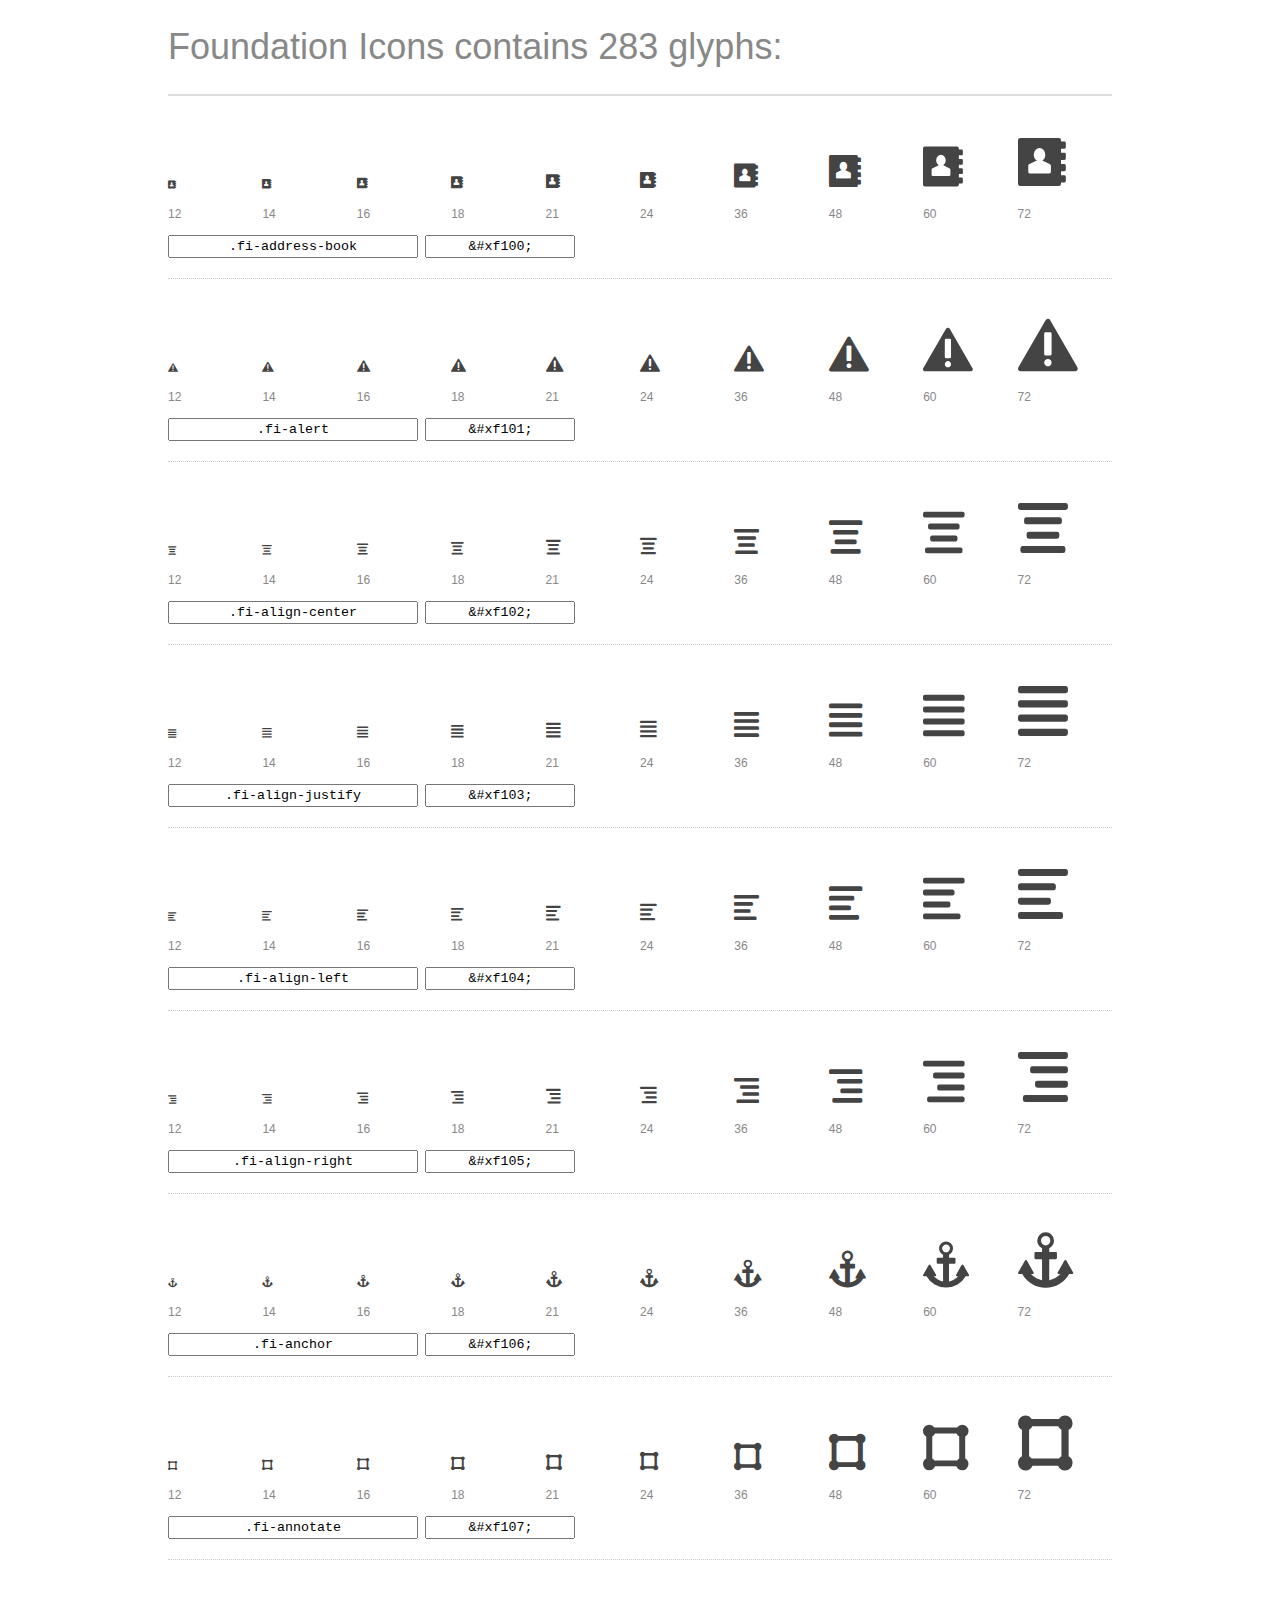
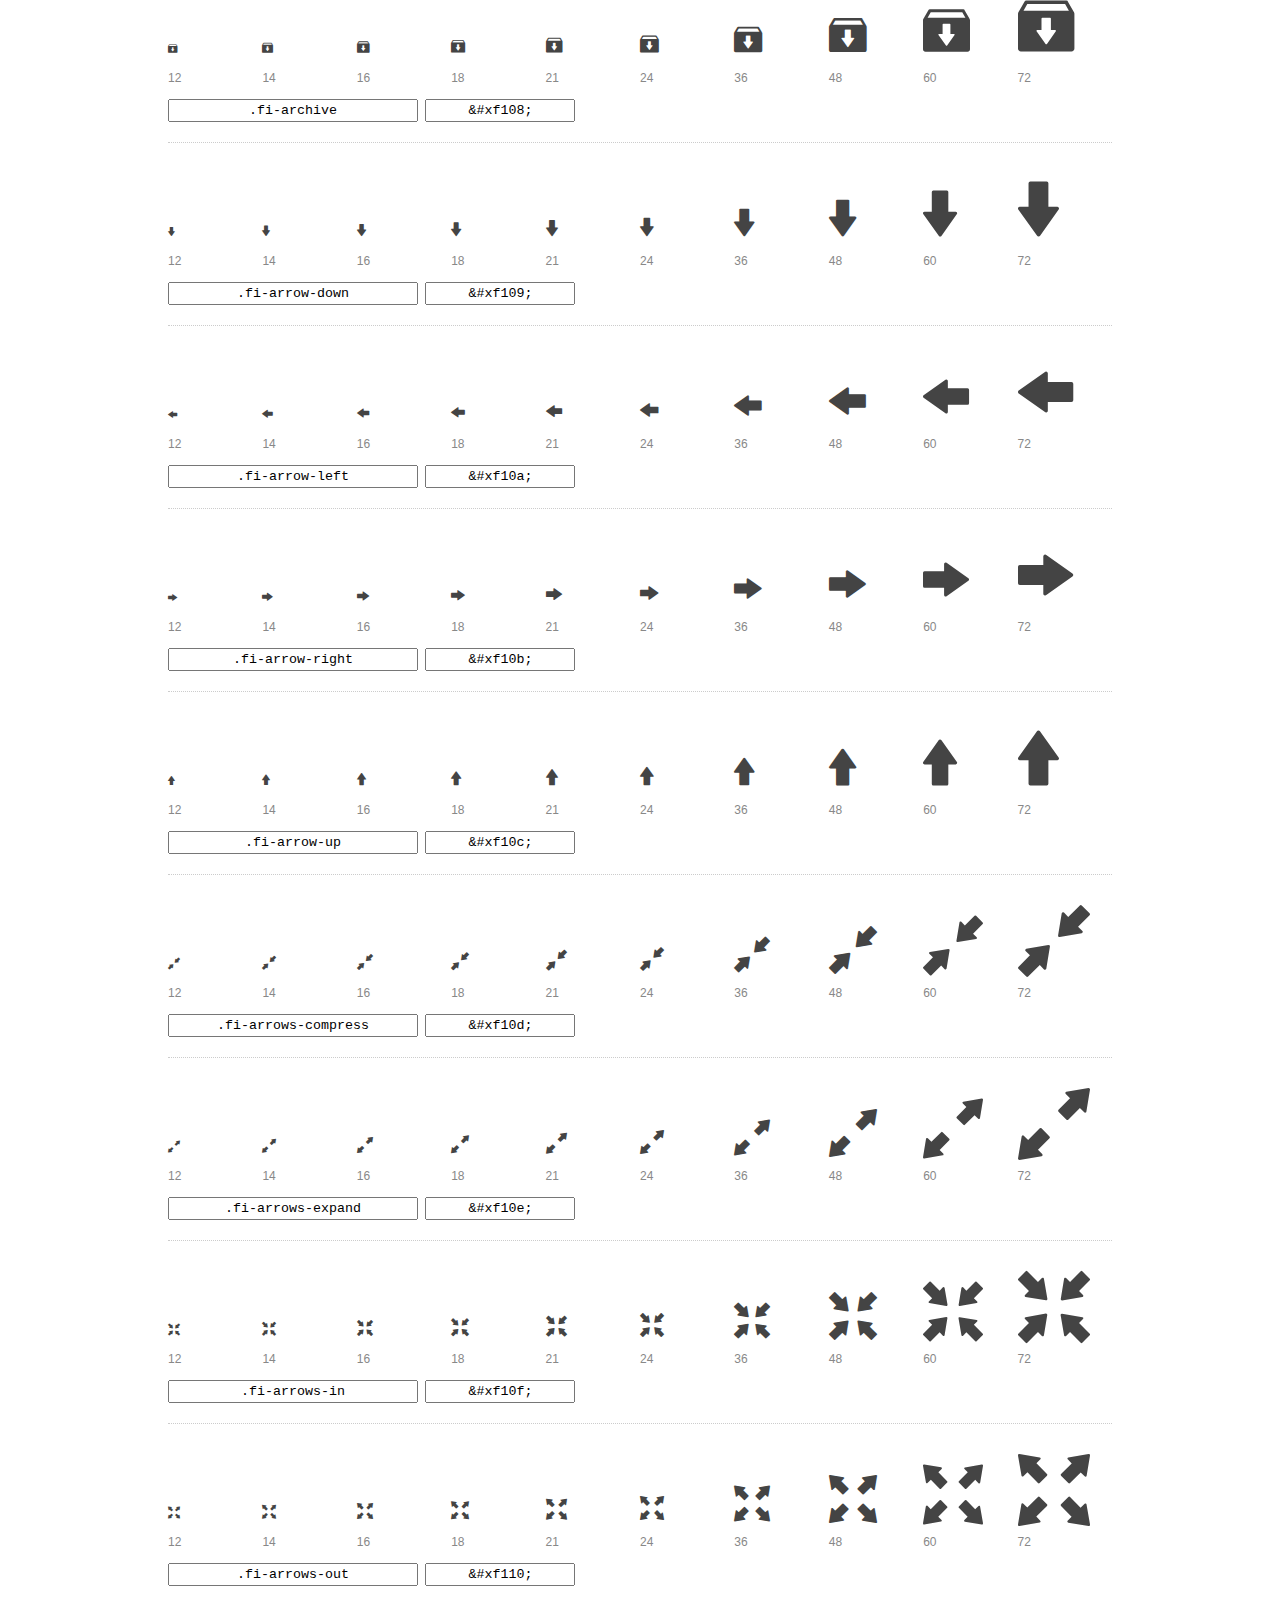
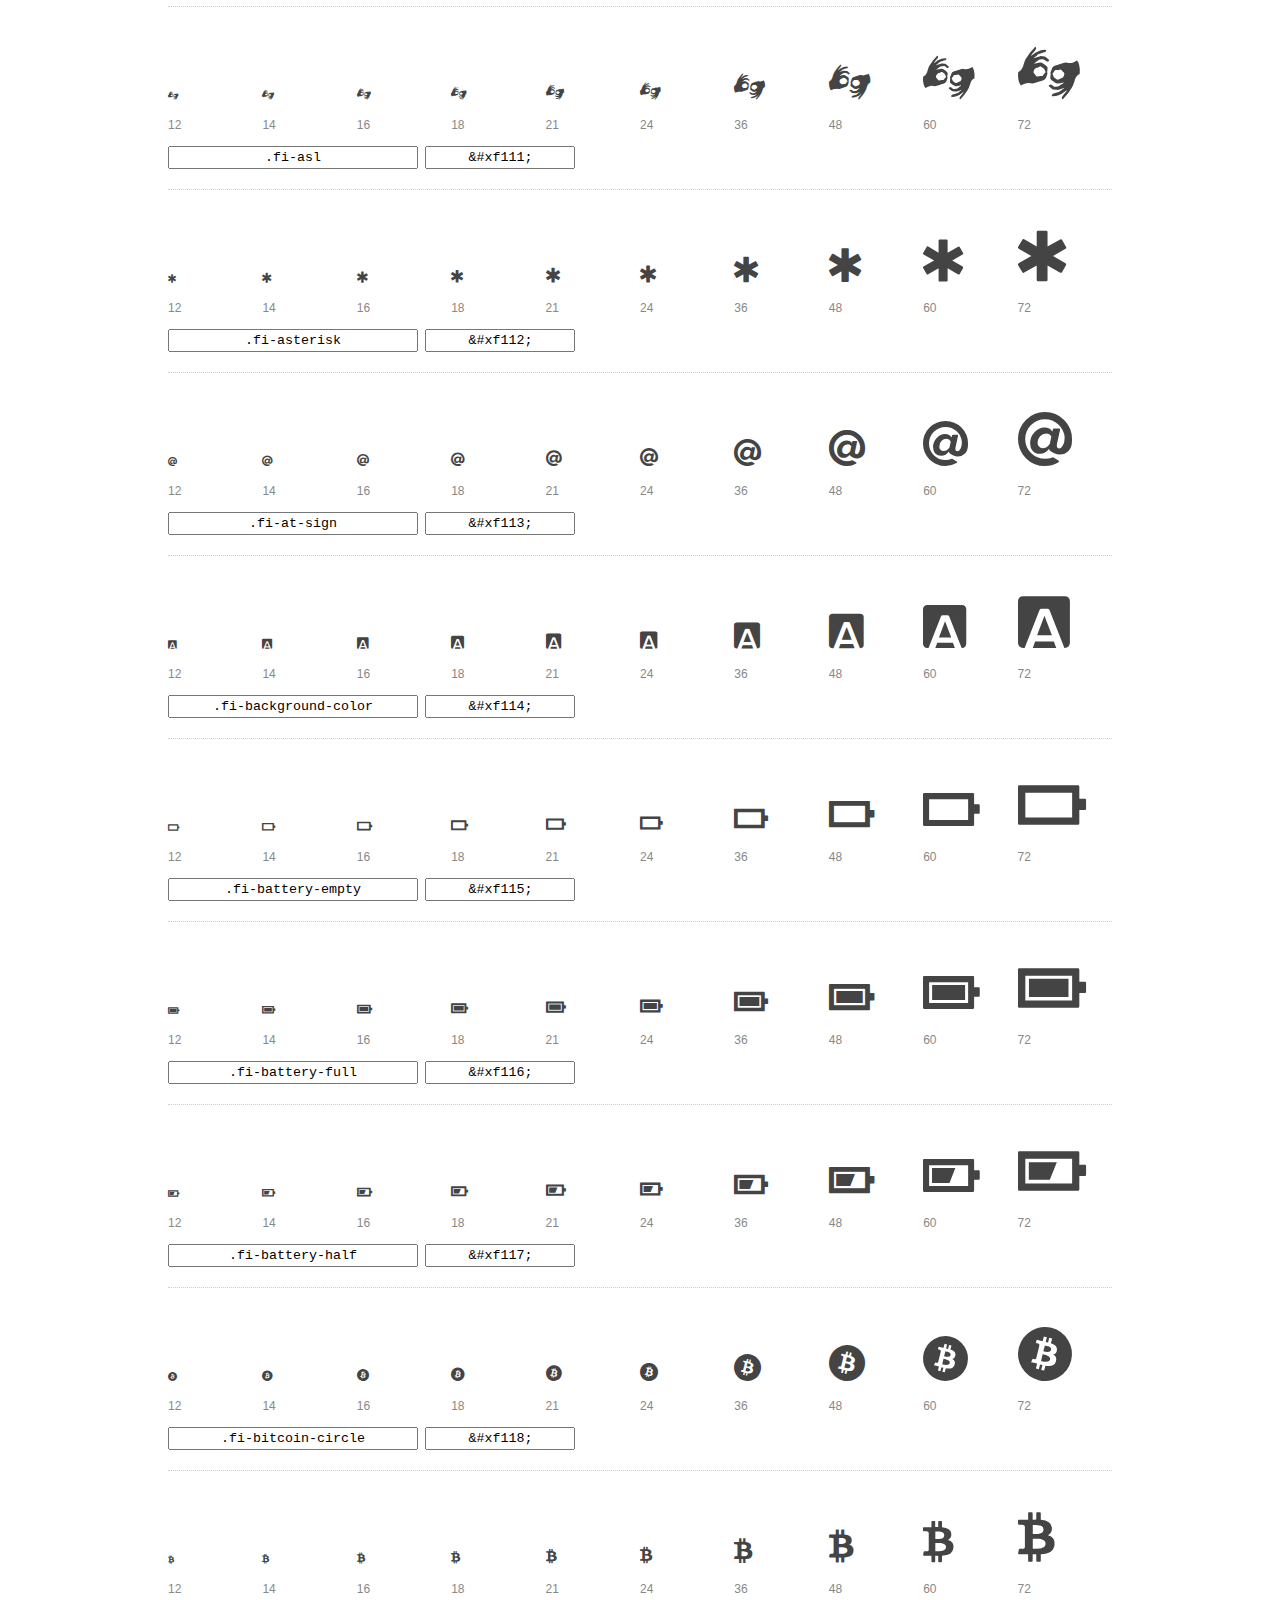
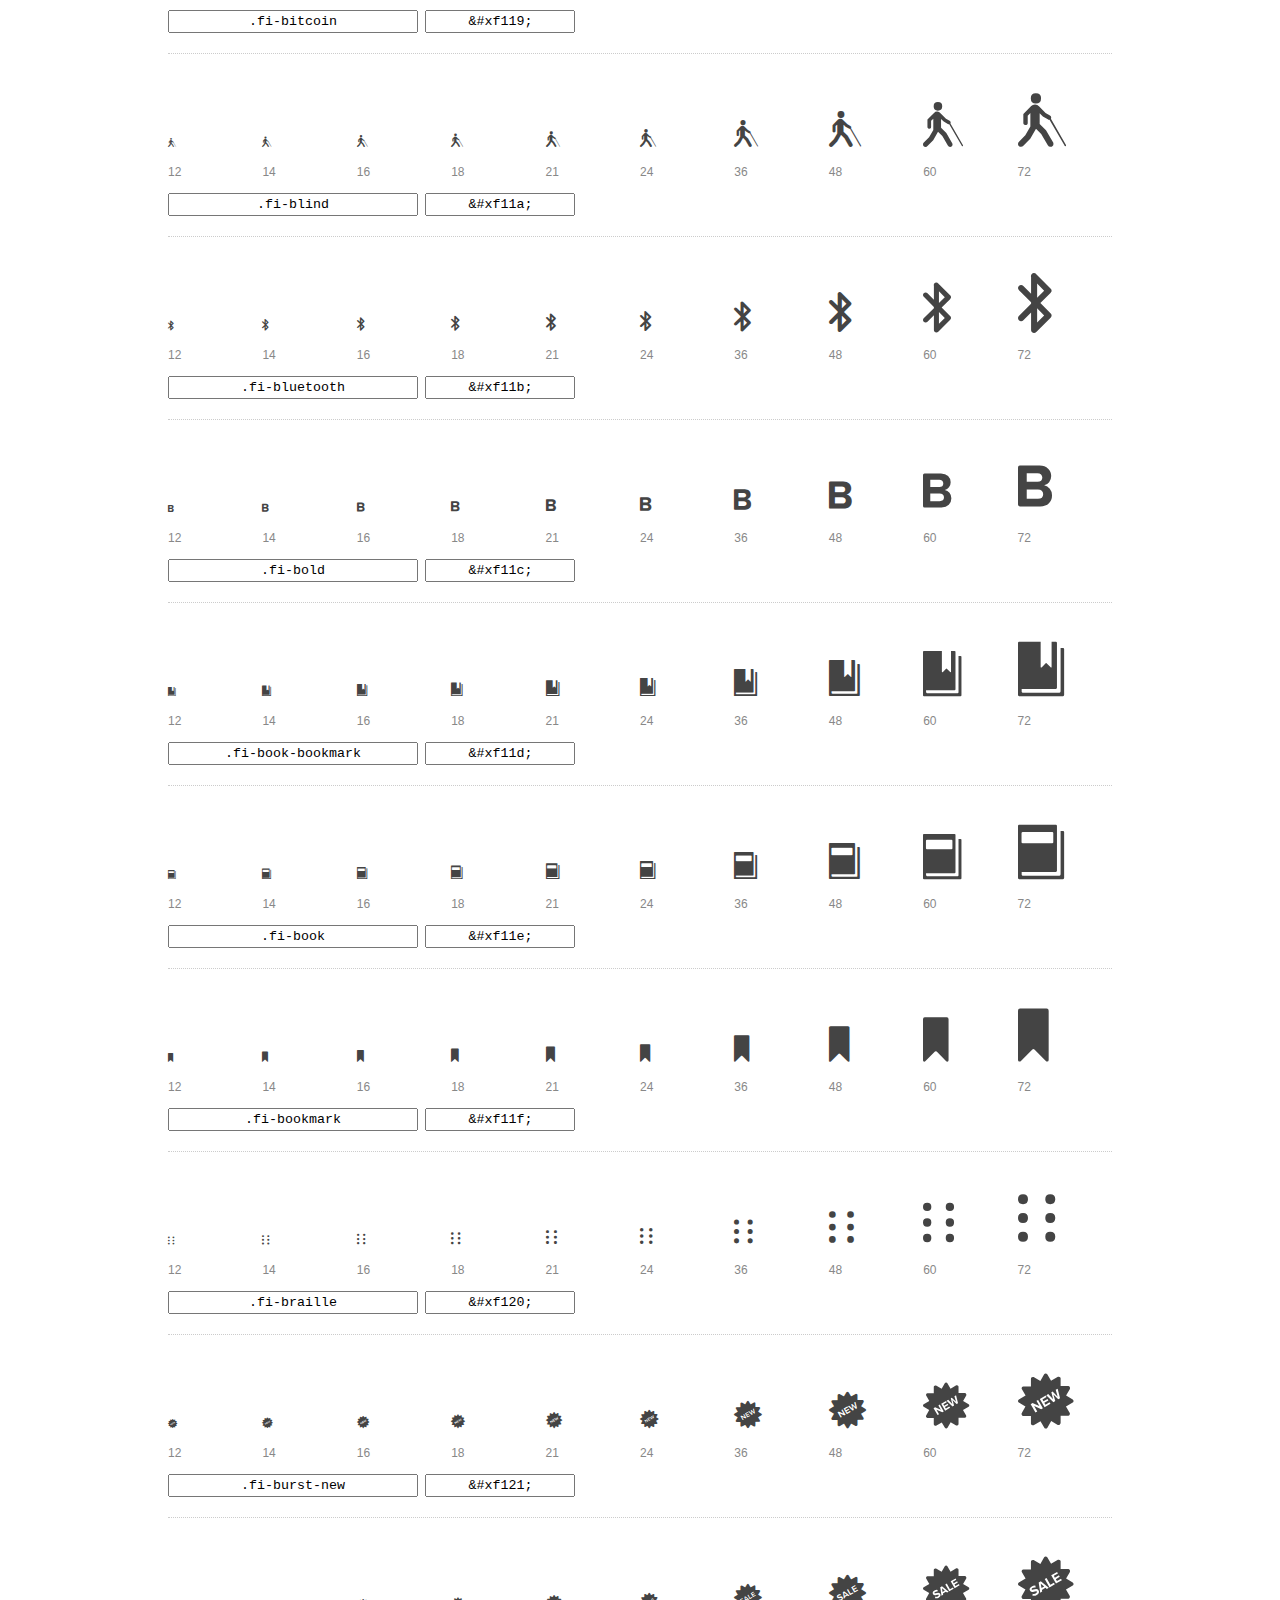
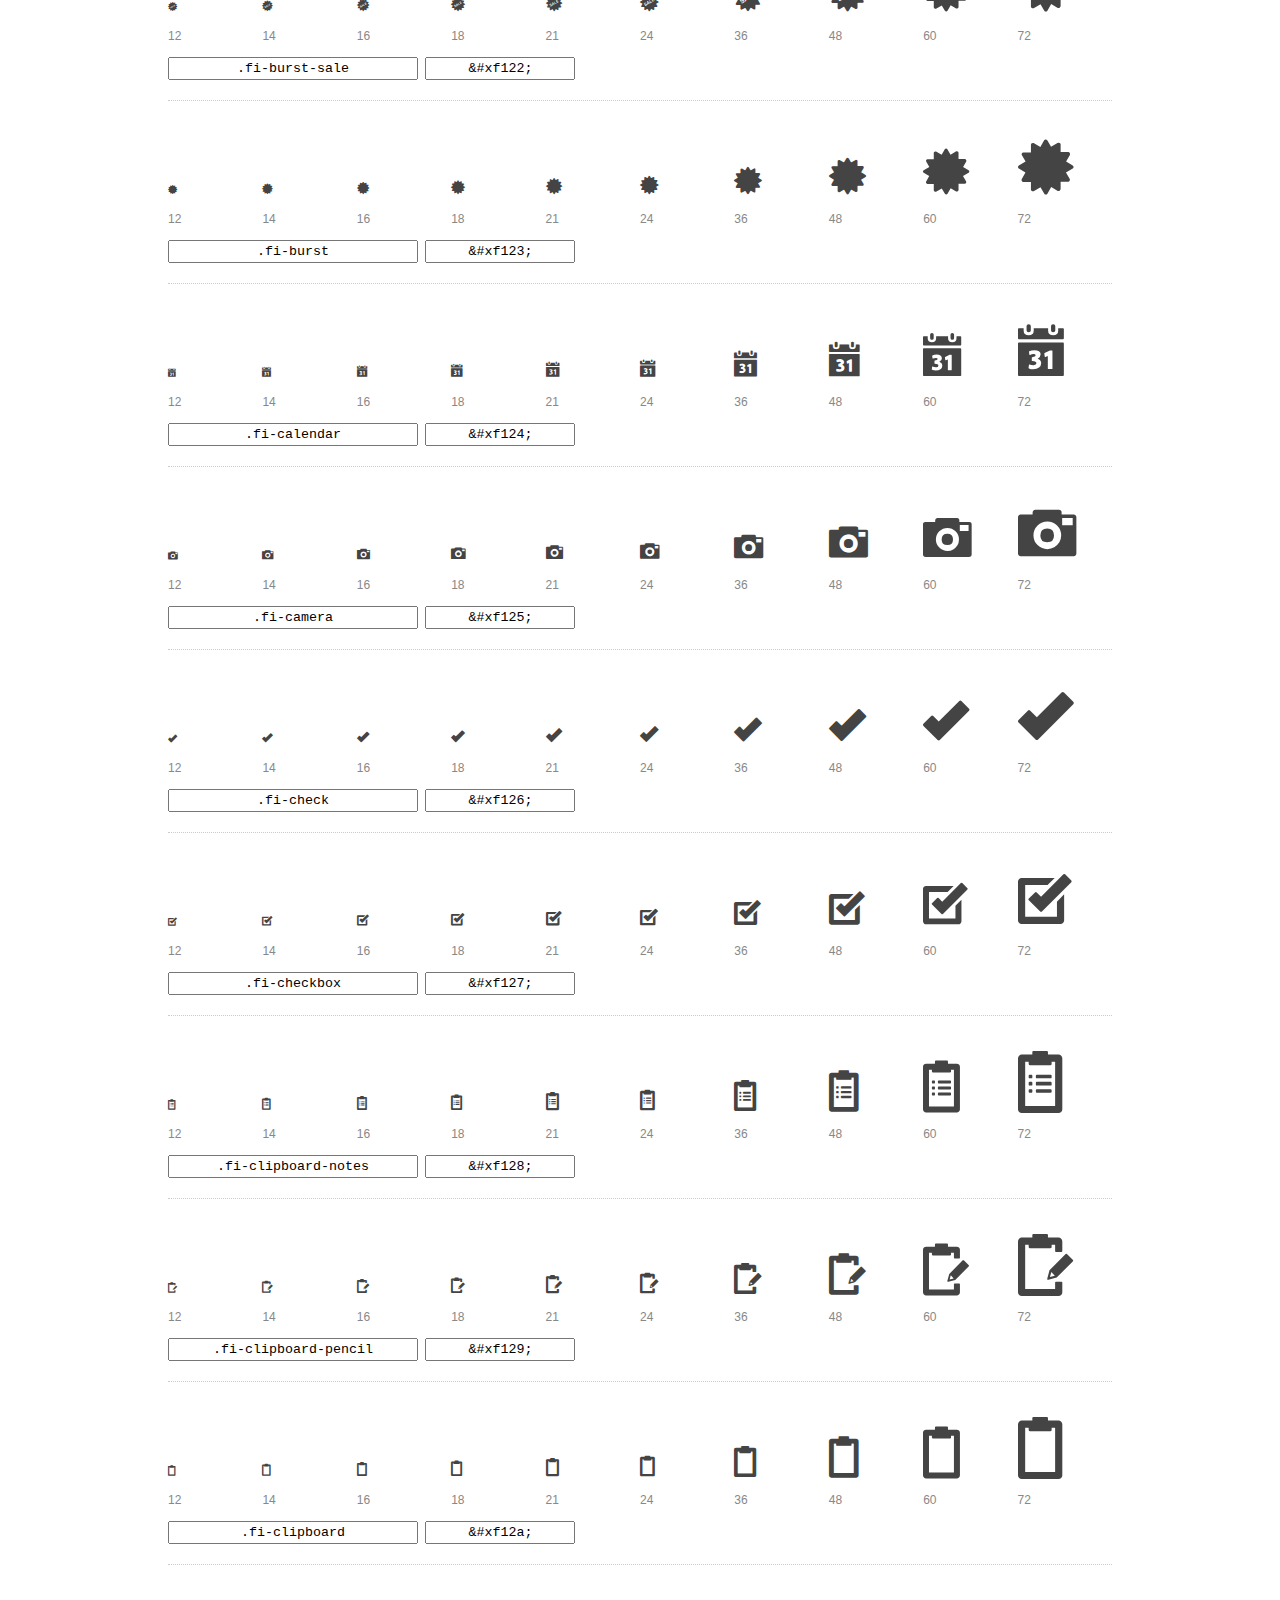
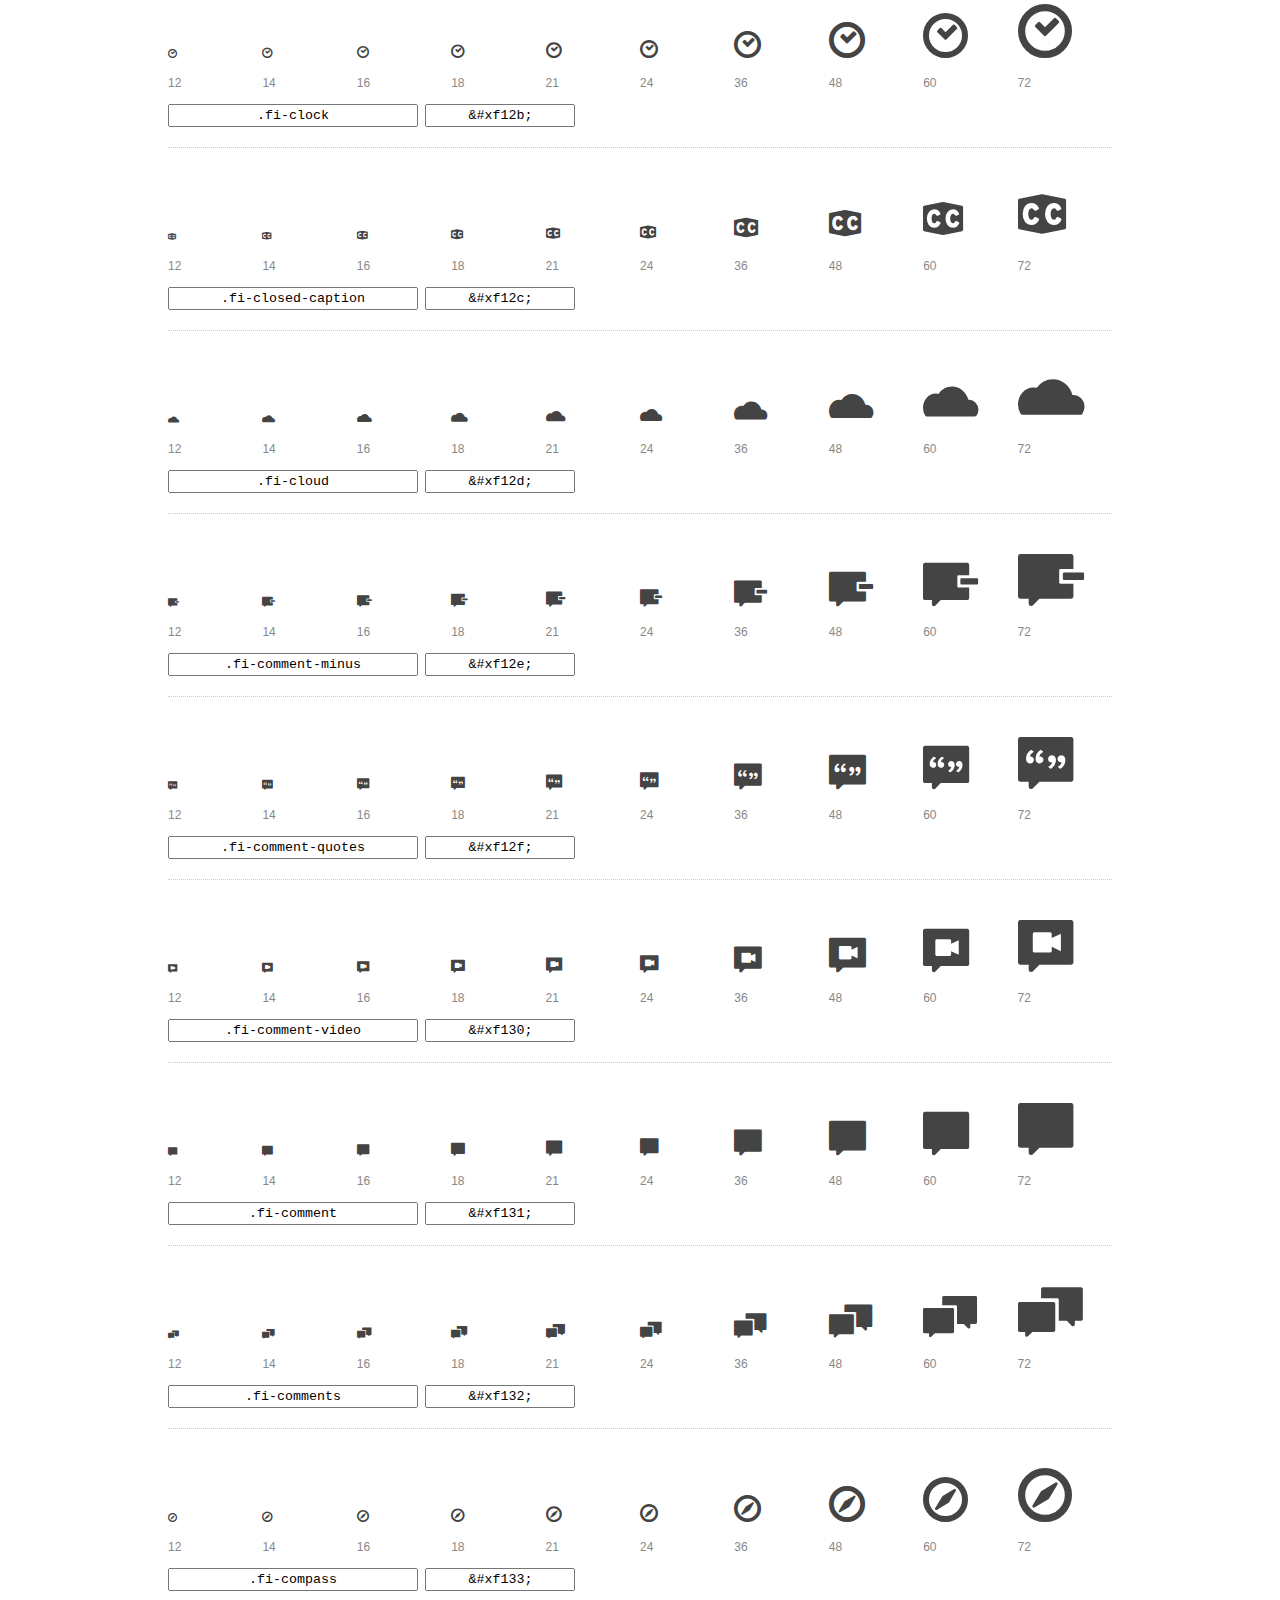
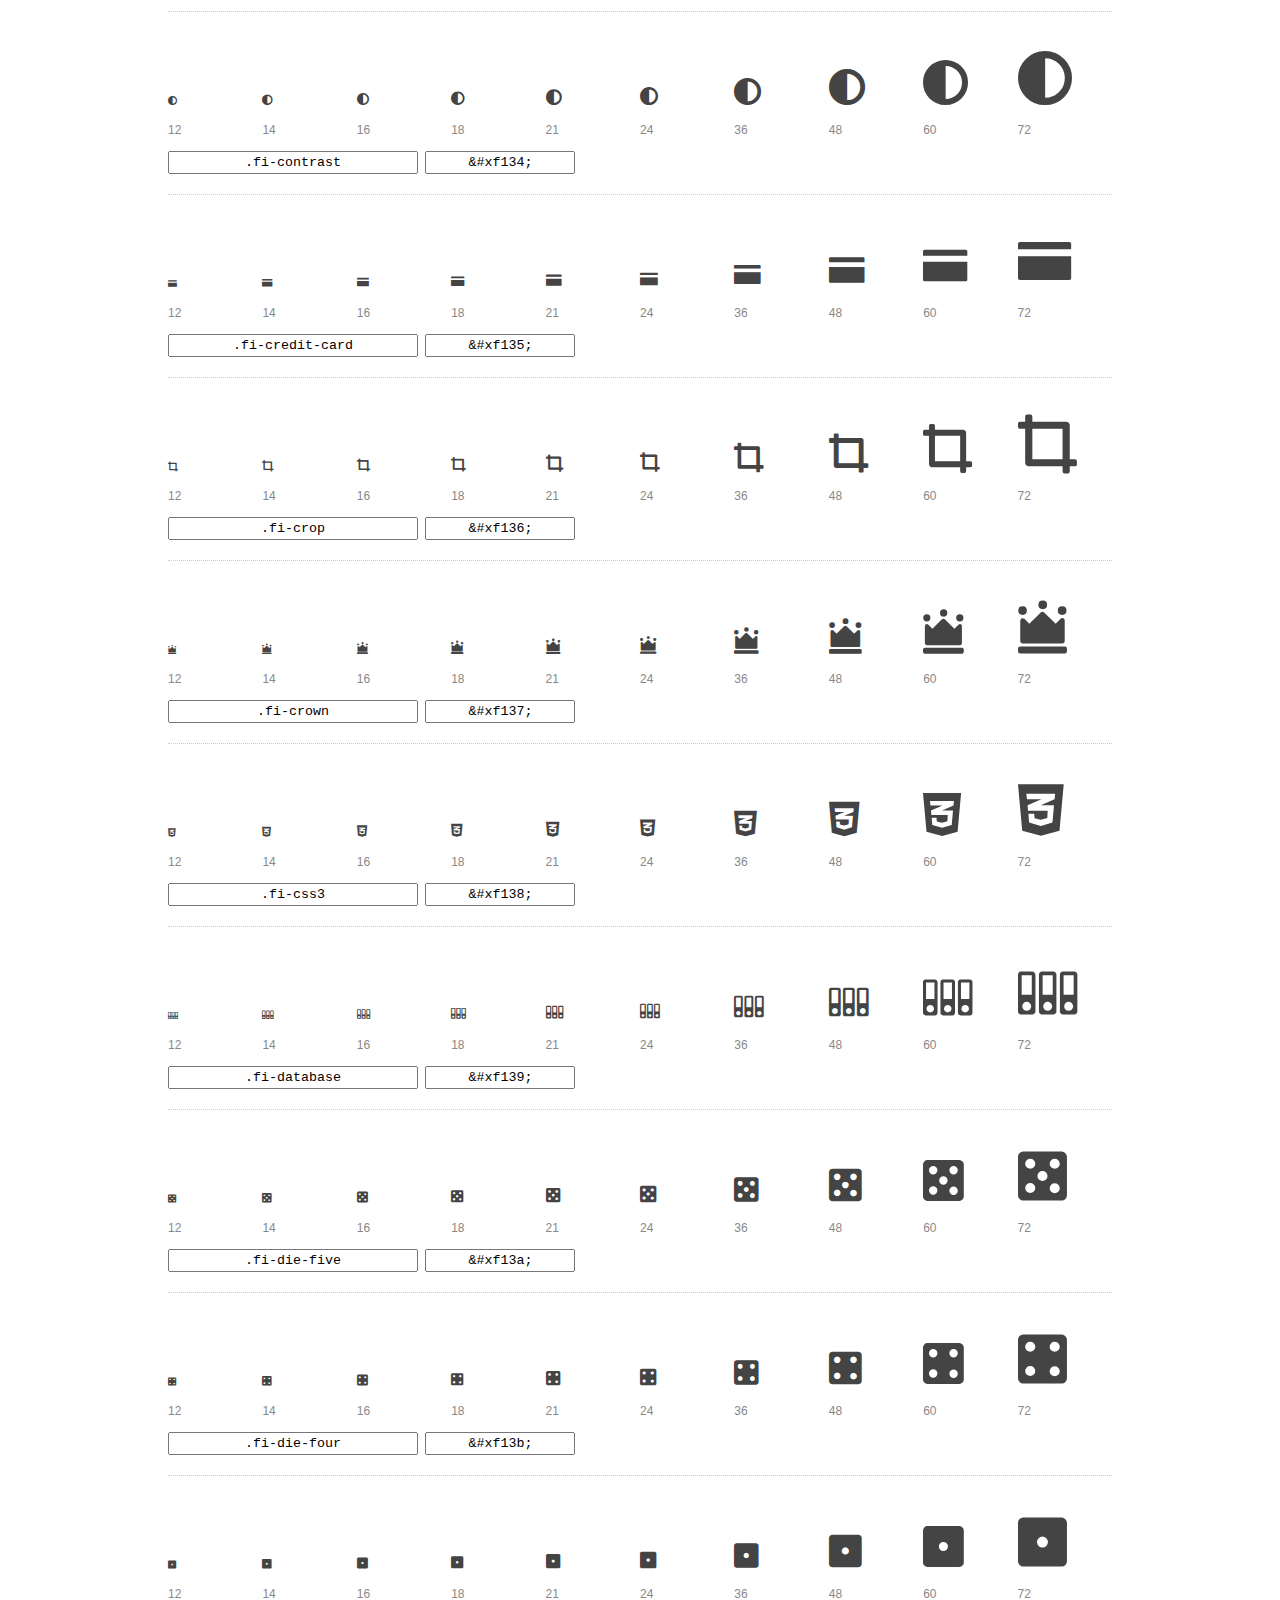
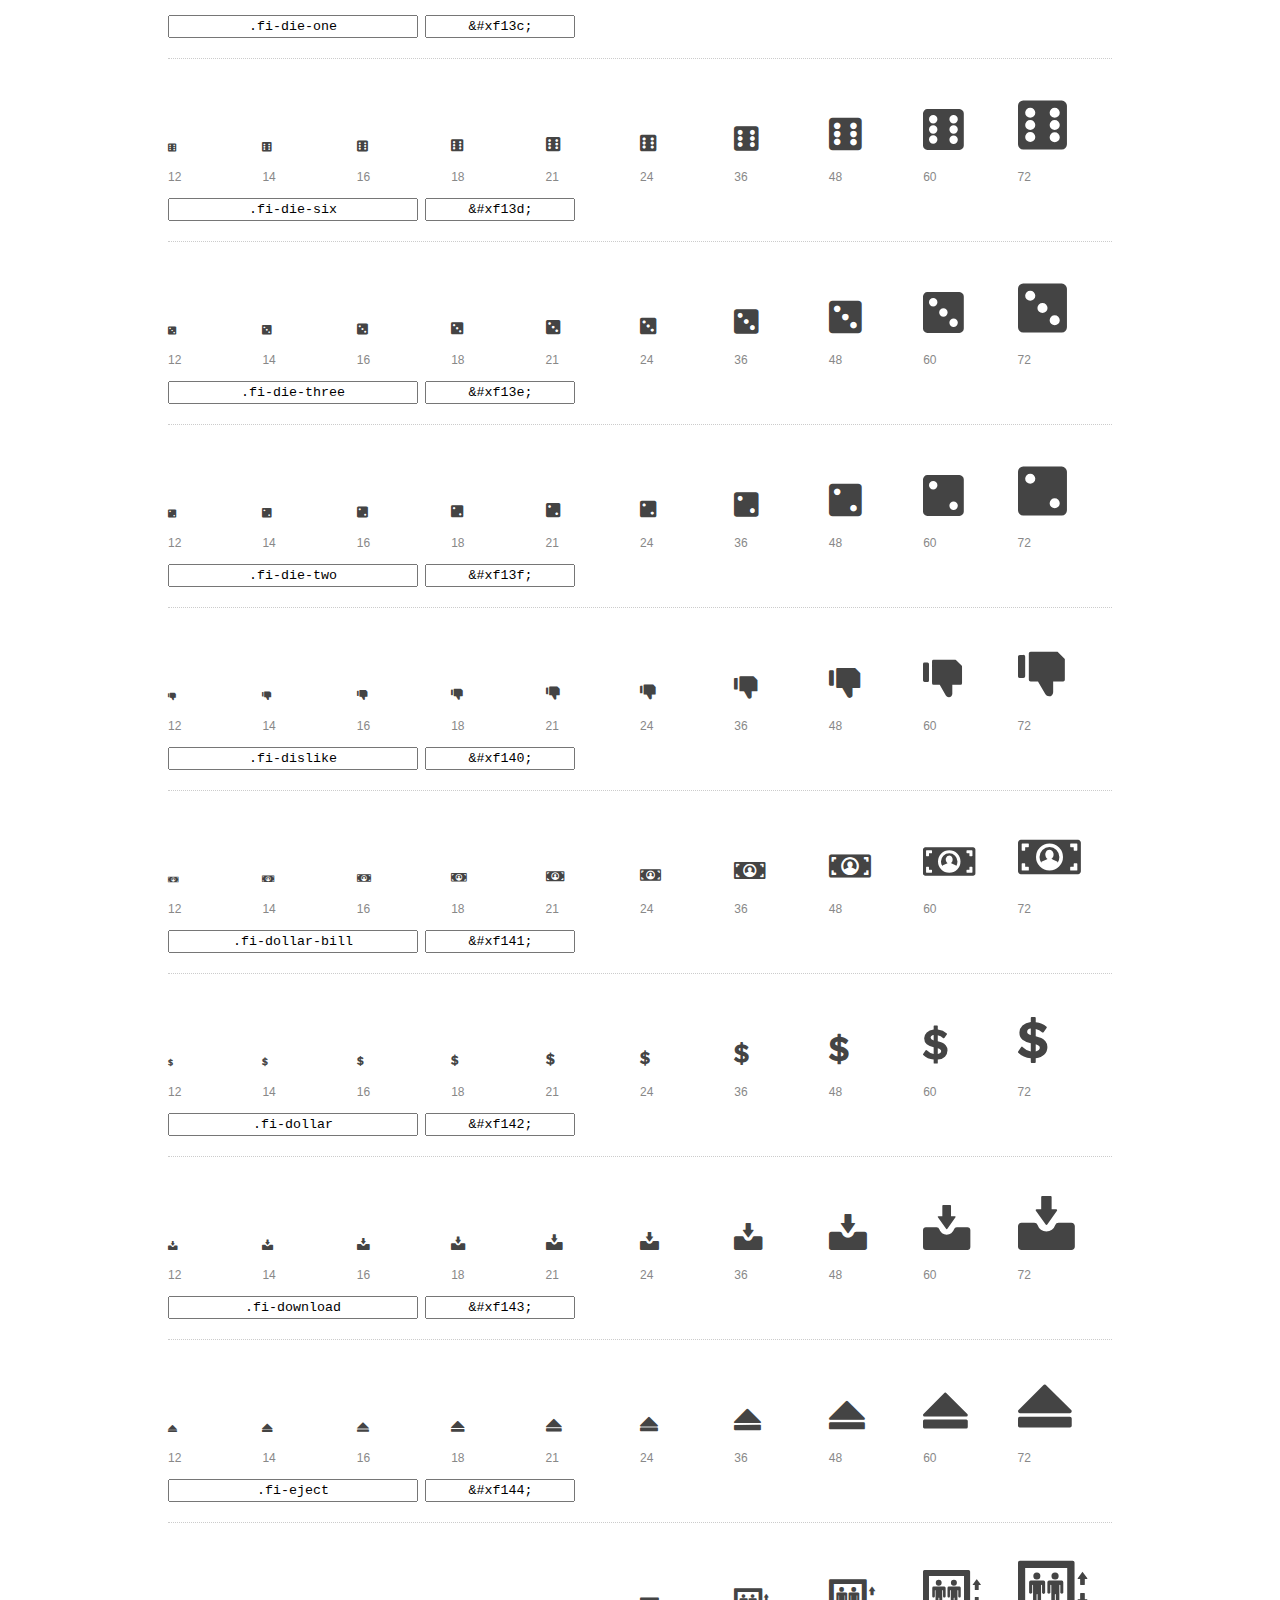
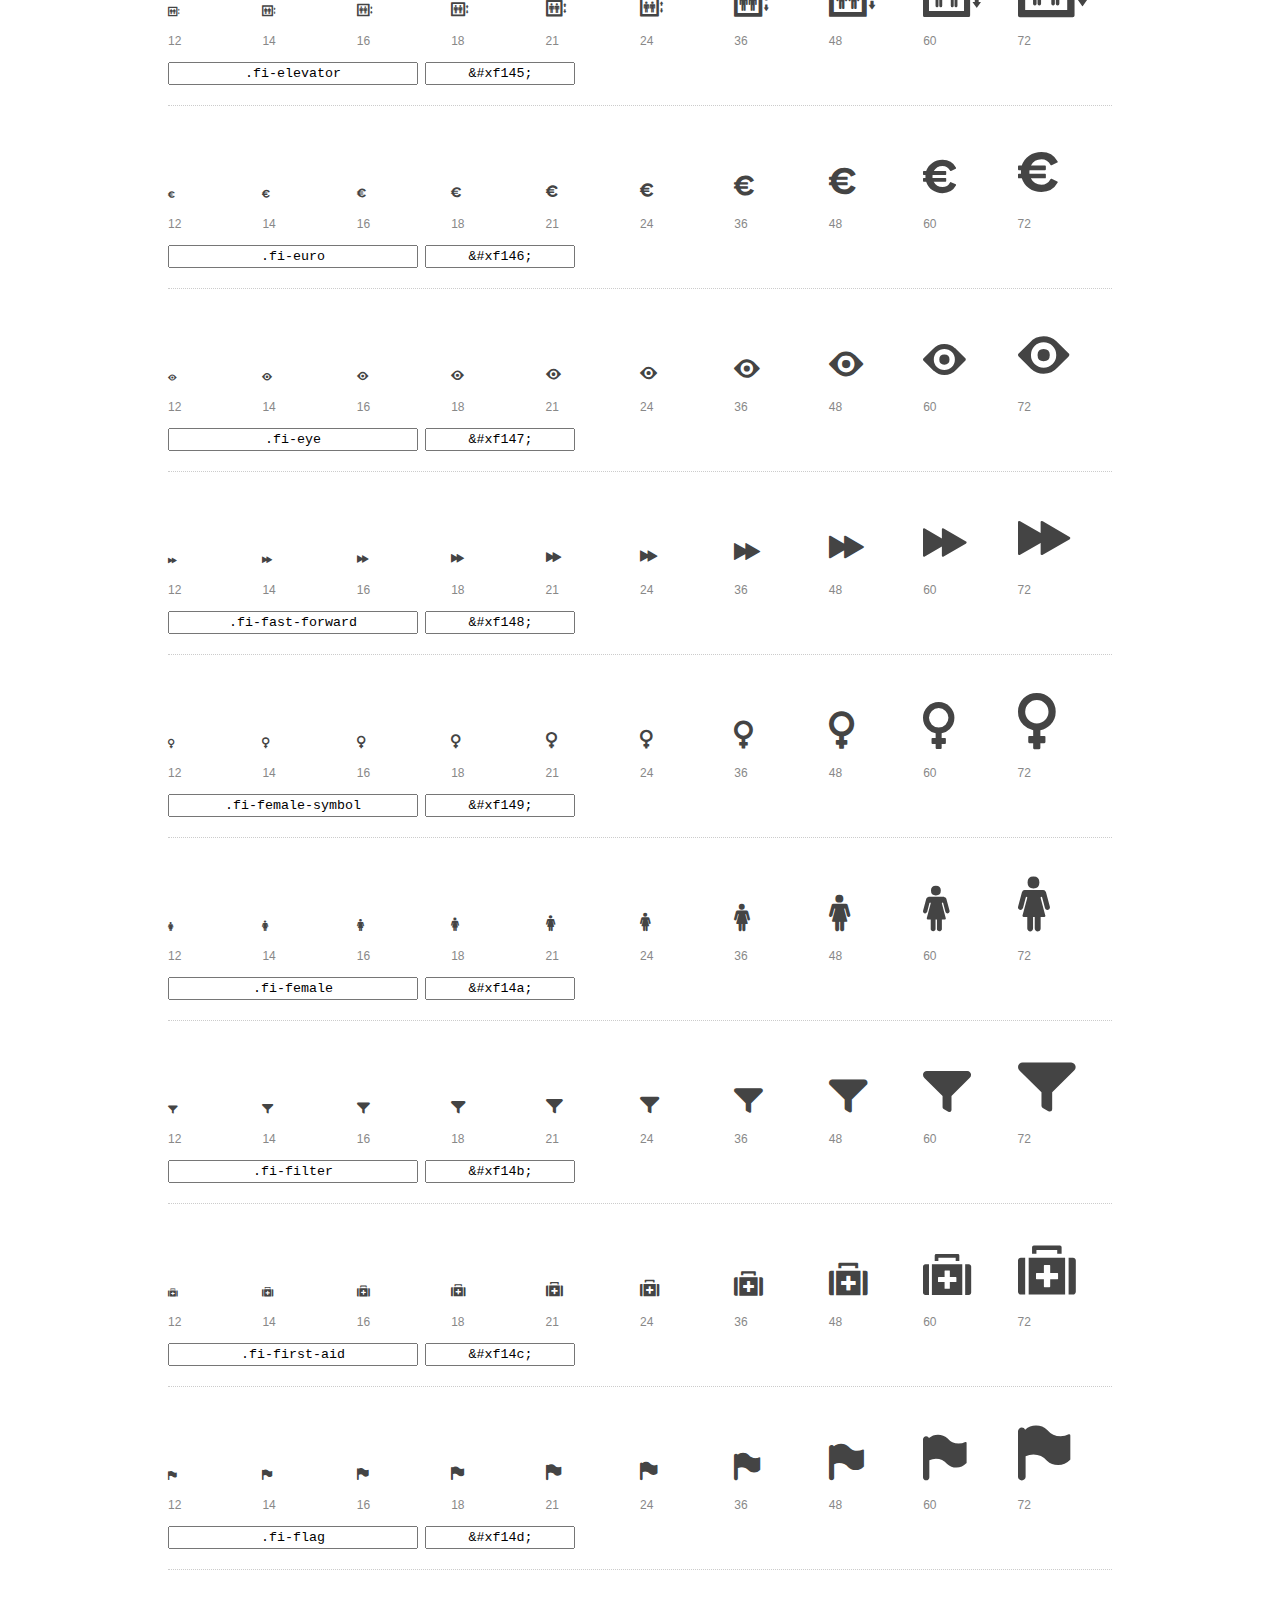
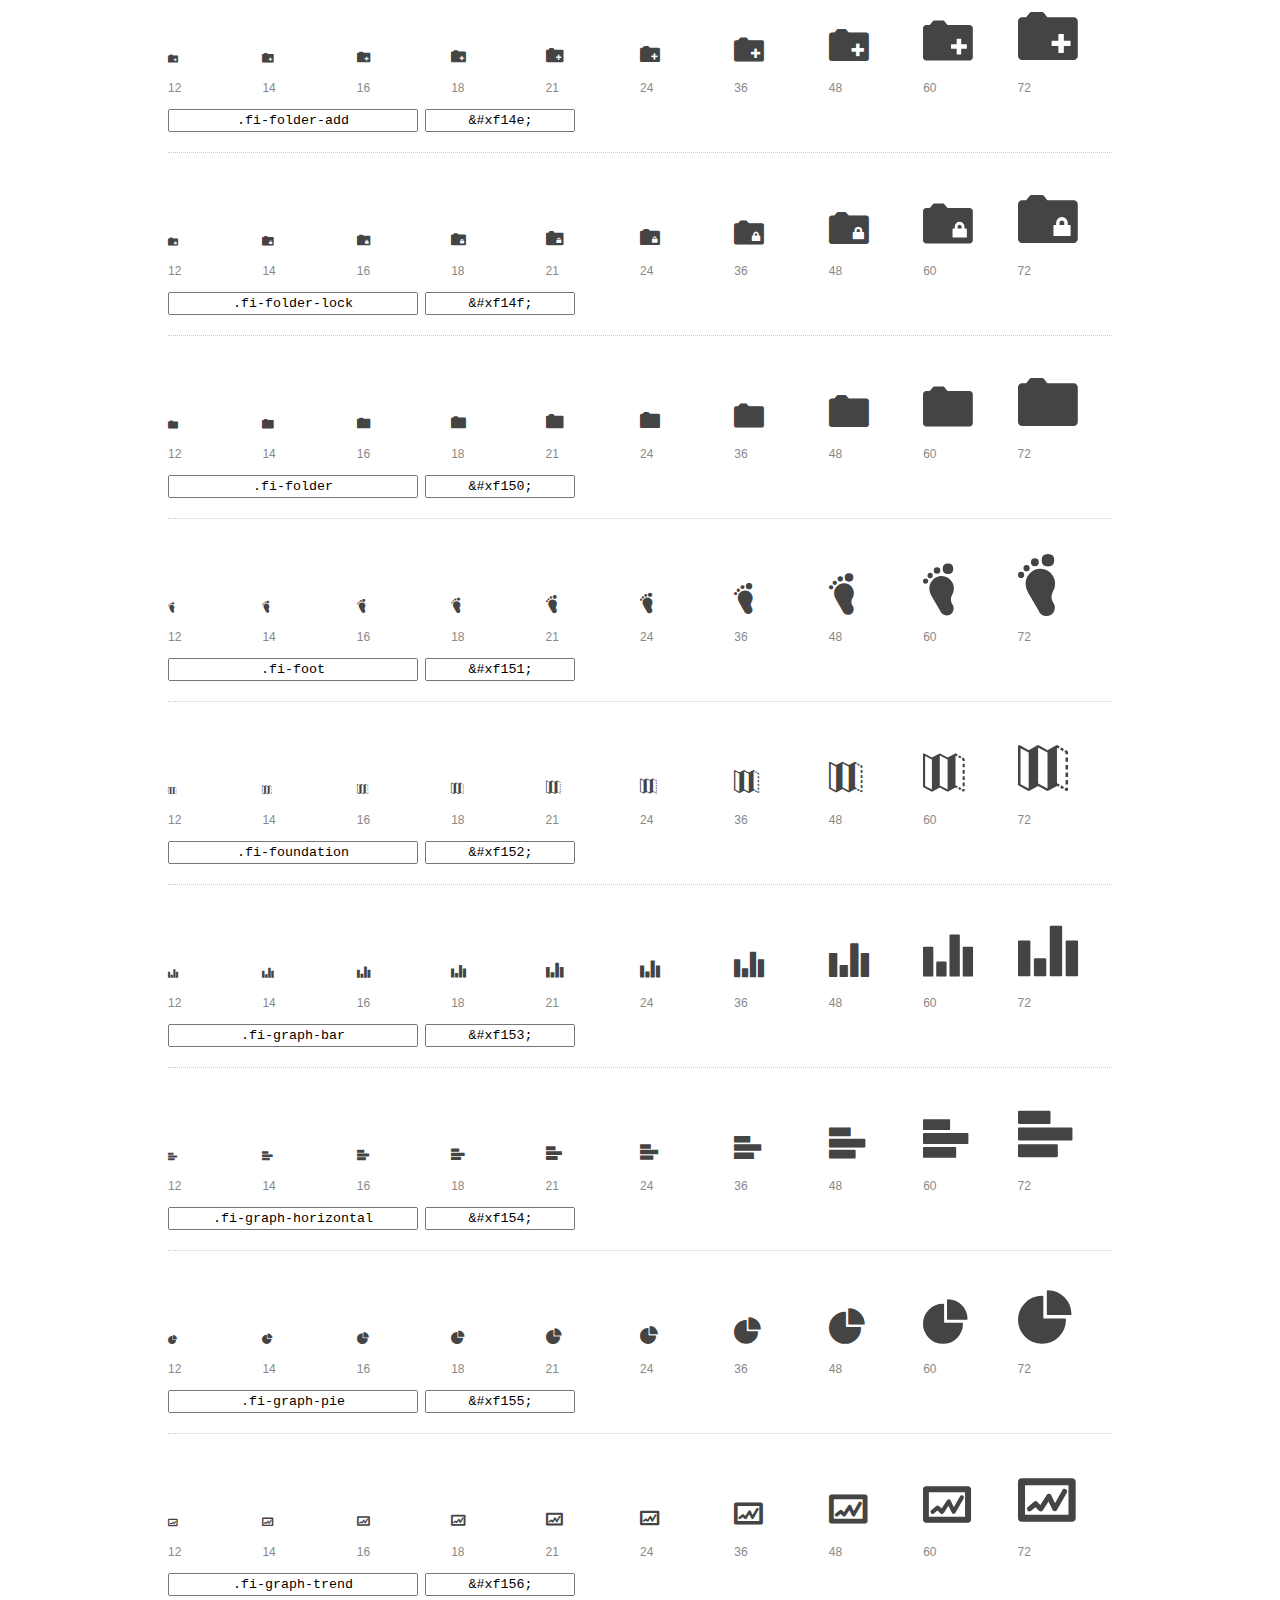
<file: icon/preview.html>
<!DOCTYPE html>
<html>
  <head>
    <title>Foundation Icons glyphs preview</title>
    <link rel="stylesheet" href="foundation-icons.css" />

    <style>
      * {
        -moz-box-sizing: border-box;
        -webkit-box-sizing: border-box;
        box-sizing: border-box;
        margin: 0;
        padding: 0;
      }

      body {
        background: #fff;
        color: #444;
        font: 16px/1.5 "Helvetica Neue", Helvetica, Arial, sans-serif;
      }

      a, 
      a:visited {
        color: #888;
        text-decoration: underline;
      }
      a:hover, 
      a:focus { color: #000; }

      h1 {
        border-bottom: 2px solid #ddd;
        color: #888;
        font-size: 36px;
        font-weight: 300;
        margin-bottom: 20px;
        padding: 20px 0;
      }

      .container {
        margin: 0 auto;
        min-width: 880px;
        padding: 0 40px;
        width: 80%;
      }

      .glyph {
        border-bottom: 1px dotted #ccc;
        padding: 10px 0 20px;
        margin-bottom: 20px;
      }

      .preview-glyphs { vertical-align: bottom; } 

      .preview-scale { 
        color: #888;
        font-size: 12px; 
        margin-top: 5px;
      }

      .step {
        display: inline-block;
        line-height: 1;
        width: 10%;
      }

      
      .size-12 { font-size: 12px; }
      
      .size-14 { font-size: 14px; }
      
      .size-16 { font-size: 16px; }
      
      .size-18 { font-size: 18px; }
      
      .size-21 { font-size: 21px; }
      
      .size-24 { font-size: 24px; }
      
      .size-36 { font-size: 36px; }
      
      .size-48 { font-size: 48px; }
      
      .size-60 { font-size: 60px; }
      
      .size-72 { font-size: 72px; }
      

      .usage { margin-top: 10px; }

      .usage input {
        font-family: monospace;
        margin-right: 3px;
        padding: 2px 5px;
        text-align: center;
      }

      .usage .point { width: 150px; }

      .usage .class { width: 250px; }

      .footer {
        color: #888;
        font-size: 12px;
        padding: 20px 0;
      }
    </style>

    <!--[if lte IE 8]><script src="http://html5shiv.googlecode.com/svn/trunk/html5.js"></script><![endif]-->
  </head>

  <body>
    <div class="container">
      <h1>Foundation Icons contains 283 glyphs:</h1> 

      
      <div class="glyph">
        <div class="preview-glyphs">
          <i class="step fi-address-book size-12"></i><i class="step fi-address-book size-14"></i><i class="step fi-address-book size-16"></i><i class="step fi-address-book size-18"></i><i class="step fi-address-book size-21"></i><i class="step fi-address-book size-24"></i><i class="step fi-address-book size-36"></i><i class="step fi-address-book size-48"></i><i class="step fi-address-book size-60"></i><i class="step fi-address-book size-72"></i>
        </div>
        <div class="preview-scale">
          <span class="step">12</span><span class="step">14</span><span class="step">16</span><span class="step">18</span><span class="step">21</span><span class="step">24</span><span class="step">36</span><span class="step">48</span><span class="step">60</span><span class="step">72</span> 
        </div>
        <div class="usage">
          <input class="class" type="text" readonly="readonly" onClick="this.select();" value=".fi-address-book" />
          <input class="point" type="text" readonly="readonly" onClick="this.select();" value="&amp;#xf100;" />
        </div>
      </div>
      
      <div class="glyph">
        <div class="preview-glyphs">
          <i class="step fi-alert size-12"></i><i class="step fi-alert size-14"></i><i class="step fi-alert size-16"></i><i class="step fi-alert size-18"></i><i class="step fi-alert size-21"></i><i class="step fi-alert size-24"></i><i class="step fi-alert size-36"></i><i class="step fi-alert size-48"></i><i class="step fi-alert size-60"></i><i class="step fi-alert size-72"></i>
        </div>
        <div class="preview-scale">
          <span class="step">12</span><span class="step">14</span><span class="step">16</span><span class="step">18</span><span class="step">21</span><span class="step">24</span><span class="step">36</span><span class="step">48</span><span class="step">60</span><span class="step">72</span> 
        </div>
        <div class="usage">
          <input class="class" type="text" readonly="readonly" onClick="this.select();" value=".fi-alert" />
          <input class="point" type="text" readonly="readonly" onClick="this.select();" value="&amp;#xf101;" />
        </div>
      </div>
      
      <div class="glyph">
        <div class="preview-glyphs">
          <i class="step fi-align-center size-12"></i><i class="step fi-align-center size-14"></i><i class="step fi-align-center size-16"></i><i class="step fi-align-center size-18"></i><i class="step fi-align-center size-21"></i><i class="step fi-align-center size-24"></i><i class="step fi-align-center size-36"></i><i class="step fi-align-center size-48"></i><i class="step fi-align-center size-60"></i><i class="step fi-align-center size-72"></i>
        </div>
        <div class="preview-scale">
          <span class="step">12</span><span class="step">14</span><span class="step">16</span><span class="step">18</span><span class="step">21</span><span class="step">24</span><span class="step">36</span><span class="step">48</span><span class="step">60</span><span class="step">72</span> 
        </div>
        <div class="usage">
          <input class="class" type="text" readonly="readonly" onClick="this.select();" value=".fi-align-center" />
          <input class="point" type="text" readonly="readonly" onClick="this.select();" value="&amp;#xf102;" />
        </div>
      </div>
      
      <div class="glyph">
        <div class="preview-glyphs">
          <i class="step fi-align-justify size-12"></i><i class="step fi-align-justify size-14"></i><i class="step fi-align-justify size-16"></i><i class="step fi-align-justify size-18"></i><i class="step fi-align-justify size-21"></i><i class="step fi-align-justify size-24"></i><i class="step fi-align-justify size-36"></i><i class="step fi-align-justify size-48"></i><i class="step fi-align-justify size-60"></i><i class="step fi-align-justify size-72"></i>
        </div>
        <div class="preview-scale">
          <span class="step">12</span><span class="step">14</span><span class="step">16</span><span class="step">18</span><span class="step">21</span><span class="step">24</span><span class="step">36</span><span class="step">48</span><span class="step">60</span><span class="step">72</span> 
        </div>
        <div class="usage">
          <input class="class" type="text" readonly="readonly" onClick="this.select();" value=".fi-align-justify" />
          <input class="point" type="text" readonly="readonly" onClick="this.select();" value="&amp;#xf103;" />
        </div>
      </div>
      
      <div class="glyph">
        <div class="preview-glyphs">
          <i class="step fi-align-left size-12"></i><i class="step fi-align-left size-14"></i><i class="step fi-align-left size-16"></i><i class="step fi-align-left size-18"></i><i class="step fi-align-left size-21"></i><i class="step fi-align-left size-24"></i><i class="step fi-align-left size-36"></i><i class="step fi-align-left size-48"></i><i class="step fi-align-left size-60"></i><i class="step fi-align-left size-72"></i>
        </div>
        <div class="preview-scale">
          <span class="step">12</span><span class="step">14</span><span class="step">16</span><span class="step">18</span><span class="step">21</span><span class="step">24</span><span class="step">36</span><span class="step">48</span><span class="step">60</span><span class="step">72</span> 
        </div>
        <div class="usage">
          <input class="class" type="text" readonly="readonly" onClick="this.select();" value=".fi-align-left" />
          <input class="point" type="text" readonly="readonly" onClick="this.select();" value="&amp;#xf104;" />
        </div>
      </div>
      
      <div class="glyph">
        <div class="preview-glyphs">
          <i class="step fi-align-right size-12"></i><i class="step fi-align-right size-14"></i><i class="step fi-align-right size-16"></i><i class="step fi-align-right size-18"></i><i class="step fi-align-right size-21"></i><i class="step fi-align-right size-24"></i><i class="step fi-align-right size-36"></i><i class="step fi-align-right size-48"></i><i class="step fi-align-right size-60"></i><i class="step fi-align-right size-72"></i>
        </div>
        <div class="preview-scale">
          <span class="step">12</span><span class="step">14</span><span class="step">16</span><span class="step">18</span><span class="step">21</span><span class="step">24</span><span class="step">36</span><span class="step">48</span><span class="step">60</span><span class="step">72</span> 
        </div>
        <div class="usage">
          <input class="class" type="text" readonly="readonly" onClick="this.select();" value=".fi-align-right" />
          <input class="point" type="text" readonly="readonly" onClick="this.select();" value="&amp;#xf105;" />
        </div>
      </div>
      
      <div class="glyph">
        <div class="preview-glyphs">
          <i class="step fi-anchor size-12"></i><i class="step fi-anchor size-14"></i><i class="step fi-anchor size-16"></i><i class="step fi-anchor size-18"></i><i class="step fi-anchor size-21"></i><i class="step fi-anchor size-24"></i><i class="step fi-anchor size-36"></i><i class="step fi-anchor size-48"></i><i class="step fi-anchor size-60"></i><i class="step fi-anchor size-72"></i>
        </div>
        <div class="preview-scale">
          <span class="step">12</span><span class="step">14</span><span class="step">16</span><span class="step">18</span><span class="step">21</span><span class="step">24</span><span class="step">36</span><span class="step">48</span><span class="step">60</span><span class="step">72</span> 
        </div>
        <div class="usage">
          <input class="class" type="text" readonly="readonly" onClick="this.select();" value=".fi-anchor" />
          <input class="point" type="text" readonly="readonly" onClick="this.select();" value="&amp;#xf106;" />
        </div>
      </div>
      
      <div class="glyph">
        <div class="preview-glyphs">
          <i class="step fi-annotate size-12"></i><i class="step fi-annotate size-14"></i><i class="step fi-annotate size-16"></i><i class="step fi-annotate size-18"></i><i class="step fi-annotate size-21"></i><i class="step fi-annotate size-24"></i><i class="step fi-annotate size-36"></i><i class="step fi-annotate size-48"></i><i class="step fi-annotate size-60"></i><i class="step fi-annotate size-72"></i>
        </div>
        <div class="preview-scale">
          <span class="step">12</span><span class="step">14</span><span class="step">16</span><span class="step">18</span><span class="step">21</span><span class="step">24</span><span class="step">36</span><span class="step">48</span><span class="step">60</span><span class="step">72</span> 
        </div>
        <div class="usage">
          <input class="class" type="text" readonly="readonly" onClick="this.select();" value=".fi-annotate" />
          <input class="point" type="text" readonly="readonly" onClick="this.select();" value="&amp;#xf107;" />
        </div>
      </div>
      
      <div class="glyph">
        <div class="preview-glyphs">
          <i class="step fi-archive size-12"></i><i class="step fi-archive size-14"></i><i class="step fi-archive size-16"></i><i class="step fi-archive size-18"></i><i class="step fi-archive size-21"></i><i class="step fi-archive size-24"></i><i class="step fi-archive size-36"></i><i class="step fi-archive size-48"></i><i class="step fi-archive size-60"></i><i class="step fi-archive size-72"></i>
        </div>
        <div class="preview-scale">
          <span class="step">12</span><span class="step">14</span><span class="step">16</span><span class="step">18</span><span class="step">21</span><span class="step">24</span><span class="step">36</span><span class="step">48</span><span class="step">60</span><span class="step">72</span> 
        </div>
        <div class="usage">
          <input class="class" type="text" readonly="readonly" onClick="this.select();" value=".fi-archive" />
          <input class="point" type="text" readonly="readonly" onClick="this.select();" value="&amp;#xf108;" />
        </div>
      </div>
      
      <div class="glyph">
        <div class="preview-glyphs">
          <i class="step fi-arrow-down size-12"></i><i class="step fi-arrow-down size-14"></i><i class="step fi-arrow-down size-16"></i><i class="step fi-arrow-down size-18"></i><i class="step fi-arrow-down size-21"></i><i class="step fi-arrow-down size-24"></i><i class="step fi-arrow-down size-36"></i><i class="step fi-arrow-down size-48"></i><i class="step fi-arrow-down size-60"></i><i class="step fi-arrow-down size-72"></i>
        </div>
        <div class="preview-scale">
          <span class="step">12</span><span class="step">14</span><span class="step">16</span><span class="step">18</span><span class="step">21</span><span class="step">24</span><span class="step">36</span><span class="step">48</span><span class="step">60</span><span class="step">72</span> 
        </div>
        <div class="usage">
          <input class="class" type="text" readonly="readonly" onClick="this.select();" value=".fi-arrow-down" />
          <input class="point" type="text" readonly="readonly" onClick="this.select();" value="&amp;#xf109;" />
        </div>
      </div>
      
      <div class="glyph">
        <div class="preview-glyphs">
          <i class="step fi-arrow-left size-12"></i><i class="step fi-arrow-left size-14"></i><i class="step fi-arrow-left size-16"></i><i class="step fi-arrow-left size-18"></i><i class="step fi-arrow-left size-21"></i><i class="step fi-arrow-left size-24"></i><i class="step fi-arrow-left size-36"></i><i class="step fi-arrow-left size-48"></i><i class="step fi-arrow-left size-60"></i><i class="step fi-arrow-left size-72"></i>
        </div>
        <div class="preview-scale">
          <span class="step">12</span><span class="step">14</span><span class="step">16</span><span class="step">18</span><span class="step">21</span><span class="step">24</span><span class="step">36</span><span class="step">48</span><span class="step">60</span><span class="step">72</span> 
        </div>
        <div class="usage">
          <input class="class" type="text" readonly="readonly" onClick="this.select();" value=".fi-arrow-left" />
          <input class="point" type="text" readonly="readonly" onClick="this.select();" value="&amp;#xf10a;" />
        </div>
      </div>
      
      <div class="glyph">
        <div class="preview-glyphs">
          <i class="step fi-arrow-right size-12"></i><i class="step fi-arrow-right size-14"></i><i class="step fi-arrow-right size-16"></i><i class="step fi-arrow-right size-18"></i><i class="step fi-arrow-right size-21"></i><i class="step fi-arrow-right size-24"></i><i class="step fi-arrow-right size-36"></i><i class="step fi-arrow-right size-48"></i><i class="step fi-arrow-right size-60"></i><i class="step fi-arrow-right size-72"></i>
        </div>
        <div class="preview-scale">
          <span class="step">12</span><span class="step">14</span><span class="step">16</span><span class="step">18</span><span class="step">21</span><span class="step">24</span><span class="step">36</span><span class="step">48</span><span class="step">60</span><span class="step">72</span> 
        </div>
        <div class="usage">
          <input class="class" type="text" readonly="readonly" onClick="this.select();" value=".fi-arrow-right" />
          <input class="point" type="text" readonly="readonly" onClick="this.select();" value="&amp;#xf10b;" />
        </div>
      </div>
      
      <div class="glyph">
        <div class="preview-glyphs">
          <i class="step fi-arrow-up size-12"></i><i class="step fi-arrow-up size-14"></i><i class="step fi-arrow-up size-16"></i><i class="step fi-arrow-up size-18"></i><i class="step fi-arrow-up size-21"></i><i class="step fi-arrow-up size-24"></i><i class="step fi-arrow-up size-36"></i><i class="step fi-arrow-up size-48"></i><i class="step fi-arrow-up size-60"></i><i class="step fi-arrow-up size-72"></i>
        </div>
        <div class="preview-scale">
          <span class="step">12</span><span class="step">14</span><span class="step">16</span><span class="step">18</span><span class="step">21</span><span class="step">24</span><span class="step">36</span><span class="step">48</span><span class="step">60</span><span class="step">72</span> 
        </div>
        <div class="usage">
          <input class="class" type="text" readonly="readonly" onClick="this.select();" value=".fi-arrow-up" />
          <input class="point" type="text" readonly="readonly" onClick="this.select();" value="&amp;#xf10c;" />
        </div>
      </div>
      
      <div class="glyph">
        <div class="preview-glyphs">
          <i class="step fi-arrows-compress size-12"></i><i class="step fi-arrows-compress size-14"></i><i class="step fi-arrows-compress size-16"></i><i class="step fi-arrows-compress size-18"></i><i class="step fi-arrows-compress size-21"></i><i class="step fi-arrows-compress size-24"></i><i class="step fi-arrows-compress size-36"></i><i class="step fi-arrows-compress size-48"></i><i class="step fi-arrows-compress size-60"></i><i class="step fi-arrows-compress size-72"></i>
        </div>
        <div class="preview-scale">
          <span class="step">12</span><span class="step">14</span><span class="step">16</span><span class="step">18</span><span class="step">21</span><span class="step">24</span><span class="step">36</span><span class="step">48</span><span class="step">60</span><span class="step">72</span> 
        </div>
        <div class="usage">
          <input class="class" type="text" readonly="readonly" onClick="this.select();" value=".fi-arrows-compress" />
          <input class="point" type="text" readonly="readonly" onClick="this.select();" value="&amp;#xf10d;" />
        </div>
      </div>
      
      <div class="glyph">
        <div class="preview-glyphs">
          <i class="step fi-arrows-expand size-12"></i><i class="step fi-arrows-expand size-14"></i><i class="step fi-arrows-expand size-16"></i><i class="step fi-arrows-expand size-18"></i><i class="step fi-arrows-expand size-21"></i><i class="step fi-arrows-expand size-24"></i><i class="step fi-arrows-expand size-36"></i><i class="step fi-arrows-expand size-48"></i><i class="step fi-arrows-expand size-60"></i><i class="step fi-arrows-expand size-72"></i>
        </div>
        <div class="preview-scale">
          <span class="step">12</span><span class="step">14</span><span class="step">16</span><span class="step">18</span><span class="step">21</span><span class="step">24</span><span class="step">36</span><span class="step">48</span><span class="step">60</span><span class="step">72</span> 
        </div>
        <div class="usage">
          <input class="class" type="text" readonly="readonly" onClick="this.select();" value=".fi-arrows-expand" />
          <input class="point" type="text" readonly="readonly" onClick="this.select();" value="&amp;#xf10e;" />
        </div>
      </div>
      
      <div class="glyph">
        <div class="preview-glyphs">
          <i class="step fi-arrows-in size-12"></i><i class="step fi-arrows-in size-14"></i><i class="step fi-arrows-in size-16"></i><i class="step fi-arrows-in size-18"></i><i class="step fi-arrows-in size-21"></i><i class="step fi-arrows-in size-24"></i><i class="step fi-arrows-in size-36"></i><i class="step fi-arrows-in size-48"></i><i class="step fi-arrows-in size-60"></i><i class="step fi-arrows-in size-72"></i>
        </div>
        <div class="preview-scale">
          <span class="step">12</span><span class="step">14</span><span class="step">16</span><span class="step">18</span><span class="step">21</span><span class="step">24</span><span class="step">36</span><span class="step">48</span><span class="step">60</span><span class="step">72</span> 
        </div>
        <div class="usage">
          <input class="class" type="text" readonly="readonly" onClick="this.select();" value=".fi-arrows-in" />
          <input class="point" type="text" readonly="readonly" onClick="this.select();" value="&amp;#xf10f;" />
        </div>
      </div>
      
      <div class="glyph">
        <div class="preview-glyphs">
          <i class="step fi-arrows-out size-12"></i><i class="step fi-arrows-out size-14"></i><i class="step fi-arrows-out size-16"></i><i class="step fi-arrows-out size-18"></i><i class="step fi-arrows-out size-21"></i><i class="step fi-arrows-out size-24"></i><i class="step fi-arrows-out size-36"></i><i class="step fi-arrows-out size-48"></i><i class="step fi-arrows-out size-60"></i><i class="step fi-arrows-out size-72"></i>
        </div>
        <div class="preview-scale">
          <span class="step">12</span><span class="step">14</span><span class="step">16</span><span class="step">18</span><span class="step">21</span><span class="step">24</span><span class="step">36</span><span class="step">48</span><span class="step">60</span><span class="step">72</span> 
        </div>
        <div class="usage">
          <input class="class" type="text" readonly="readonly" onClick="this.select();" value=".fi-arrows-out" />
          <input class="point" type="text" readonly="readonly" onClick="this.select();" value="&amp;#xf110;" />
        </div>
      </div>
      
      <div class="glyph">
        <div class="preview-glyphs">
          <i class="step fi-asl size-12"></i><i class="step fi-asl size-14"></i><i class="step fi-asl size-16"></i><i class="step fi-asl size-18"></i><i class="step fi-asl size-21"></i><i class="step fi-asl size-24"></i><i class="step fi-asl size-36"></i><i class="step fi-asl size-48"></i><i class="step fi-asl size-60"></i><i class="step fi-asl size-72"></i>
        </div>
        <div class="preview-scale">
          <span class="step">12</span><span class="step">14</span><span class="step">16</span><span class="step">18</span><span class="step">21</span><span class="step">24</span><span class="step">36</span><span class="step">48</span><span class="step">60</span><span class="step">72</span> 
        </div>
        <div class="usage">
          <input class="class" type="text" readonly="readonly" onClick="this.select();" value=".fi-asl" />
          <input class="point" type="text" readonly="readonly" onClick="this.select();" value="&amp;#xf111;" />
        </div>
      </div>
      
      <div class="glyph">
        <div class="preview-glyphs">
          <i class="step fi-asterisk size-12"></i><i class="step fi-asterisk size-14"></i><i class="step fi-asterisk size-16"></i><i class="step fi-asterisk size-18"></i><i class="step fi-asterisk size-21"></i><i class="step fi-asterisk size-24"></i><i class="step fi-asterisk size-36"></i><i class="step fi-asterisk size-48"></i><i class="step fi-asterisk size-60"></i><i class="step fi-asterisk size-72"></i>
        </div>
        <div class="preview-scale">
          <span class="step">12</span><span class="step">14</span><span class="step">16</span><span class="step">18</span><span class="step">21</span><span class="step">24</span><span class="step">36</span><span class="step">48</span><span class="step">60</span><span class="step">72</span> 
        </div>
        <div class="usage">
          <input class="class" type="text" readonly="readonly" onClick="this.select();" value=".fi-asterisk" />
          <input class="point" type="text" readonly="readonly" onClick="this.select();" value="&amp;#xf112;" />
        </div>
      </div>
      
      <div class="glyph">
        <div class="preview-glyphs">
          <i class="step fi-at-sign size-12"></i><i class="step fi-at-sign size-14"></i><i class="step fi-at-sign size-16"></i><i class="step fi-at-sign size-18"></i><i class="step fi-at-sign size-21"></i><i class="step fi-at-sign size-24"></i><i class="step fi-at-sign size-36"></i><i class="step fi-at-sign size-48"></i><i class="step fi-at-sign size-60"></i><i class="step fi-at-sign size-72"></i>
        </div>
        <div class="preview-scale">
          <span class="step">12</span><span class="step">14</span><span class="step">16</span><span class="step">18</span><span class="step">21</span><span class="step">24</span><span class="step">36</span><span class="step">48</span><span class="step">60</span><span class="step">72</span> 
        </div>
        <div class="usage">
          <input class="class" type="text" readonly="readonly" onClick="this.select();" value=".fi-at-sign" />
          <input class="point" type="text" readonly="readonly" onClick="this.select();" value="&amp;#xf113;" />
        </div>
      </div>
      
      <div class="glyph">
        <div class="preview-glyphs">
          <i class="step fi-background-color size-12"></i><i class="step fi-background-color size-14"></i><i class="step fi-background-color size-16"></i><i class="step fi-background-color size-18"></i><i class="step fi-background-color size-21"></i><i class="step fi-background-color size-24"></i><i class="step fi-background-color size-36"></i><i class="step fi-background-color size-48"></i><i class="step fi-background-color size-60"></i><i class="step fi-background-color size-72"></i>
        </div>
        <div class="preview-scale">
          <span class="step">12</span><span class="step">14</span><span class="step">16</span><span class="step">18</span><span class="step">21</span><span class="step">24</span><span class="step">36</span><span class="step">48</span><span class="step">60</span><span class="step">72</span> 
        </div>
        <div class="usage">
          <input class="class" type="text" readonly="readonly" onClick="this.select();" value=".fi-background-color" />
          <input class="point" type="text" readonly="readonly" onClick="this.select();" value="&amp;#xf114;" />
        </div>
      </div>
      
      <div class="glyph">
        <div class="preview-glyphs">
          <i class="step fi-battery-empty size-12"></i><i class="step fi-battery-empty size-14"></i><i class="step fi-battery-empty size-16"></i><i class="step fi-battery-empty size-18"></i><i class="step fi-battery-empty size-21"></i><i class="step fi-battery-empty size-24"></i><i class="step fi-battery-empty size-36"></i><i class="step fi-battery-empty size-48"></i><i class="step fi-battery-empty size-60"></i><i class="step fi-battery-empty size-72"></i>
        </div>
        <div class="preview-scale">
          <span class="step">12</span><span class="step">14</span><span class="step">16</span><span class="step">18</span><span class="step">21</span><span class="step">24</span><span class="step">36</span><span class="step">48</span><span class="step">60</span><span class="step">72</span> 
        </div>
        <div class="usage">
          <input class="class" type="text" readonly="readonly" onClick="this.select();" value=".fi-battery-empty" />
          <input class="point" type="text" readonly="readonly" onClick="this.select();" value="&amp;#xf115;" />
        </div>
      </div>
      
      <div class="glyph">
        <div class="preview-glyphs">
          <i class="step fi-battery-full size-12"></i><i class="step fi-battery-full size-14"></i><i class="step fi-battery-full size-16"></i><i class="step fi-battery-full size-18"></i><i class="step fi-battery-full size-21"></i><i class="step fi-battery-full size-24"></i><i class="step fi-battery-full size-36"></i><i class="step fi-battery-full size-48"></i><i class="step fi-battery-full size-60"></i><i class="step fi-battery-full size-72"></i>
        </div>
        <div class="preview-scale">
          <span class="step">12</span><span class="step">14</span><span class="step">16</span><span class="step">18</span><span class="step">21</span><span class="step">24</span><span class="step">36</span><span class="step">48</span><span class="step">60</span><span class="step">72</span> 
        </div>
        <div class="usage">
          <input class="class" type="text" readonly="readonly" onClick="this.select();" value=".fi-battery-full" />
          <input class="point" type="text" readonly="readonly" onClick="this.select();" value="&amp;#xf116;" />
        </div>
      </div>
      
      <div class="glyph">
        <div class="preview-glyphs">
          <i class="step fi-battery-half size-12"></i><i class="step fi-battery-half size-14"></i><i class="step fi-battery-half size-16"></i><i class="step fi-battery-half size-18"></i><i class="step fi-battery-half size-21"></i><i class="step fi-battery-half size-24"></i><i class="step fi-battery-half size-36"></i><i class="step fi-battery-half size-48"></i><i class="step fi-battery-half size-60"></i><i class="step fi-battery-half size-72"></i>
        </div>
        <div class="preview-scale">
          <span class="step">12</span><span class="step">14</span><span class="step">16</span><span class="step">18</span><span class="step">21</span><span class="step">24</span><span class="step">36</span><span class="step">48</span><span class="step">60</span><span class="step">72</span> 
        </div>
        <div class="usage">
          <input class="class" type="text" readonly="readonly" onClick="this.select();" value=".fi-battery-half" />
          <input class="point" type="text" readonly="readonly" onClick="this.select();" value="&amp;#xf117;" />
        </div>
      </div>
      
      <div class="glyph">
        <div class="preview-glyphs">
          <i class="step fi-bitcoin-circle size-12"></i><i class="step fi-bitcoin-circle size-14"></i><i class="step fi-bitcoin-circle size-16"></i><i class="step fi-bitcoin-circle size-18"></i><i class="step fi-bitcoin-circle size-21"></i><i class="step fi-bitcoin-circle size-24"></i><i class="step fi-bitcoin-circle size-36"></i><i class="step fi-bitcoin-circle size-48"></i><i class="step fi-bitcoin-circle size-60"></i><i class="step fi-bitcoin-circle size-72"></i>
        </div>
        <div class="preview-scale">
          <span class="step">12</span><span class="step">14</span><span class="step">16</span><span class="step">18</span><span class="step">21</span><span class="step">24</span><span class="step">36</span><span class="step">48</span><span class="step">60</span><span class="step">72</span> 
        </div>
        <div class="usage">
          <input class="class" type="text" readonly="readonly" onClick="this.select();" value=".fi-bitcoin-circle" />
          <input class="point" type="text" readonly="readonly" onClick="this.select();" value="&amp;#xf118;" />
        </div>
      </div>
      
      <div class="glyph">
        <div class="preview-glyphs">
          <i class="step fi-bitcoin size-12"></i><i class="step fi-bitcoin size-14"></i><i class="step fi-bitcoin size-16"></i><i class="step fi-bitcoin size-18"></i><i class="step fi-bitcoin size-21"></i><i class="step fi-bitcoin size-24"></i><i class="step fi-bitcoin size-36"></i><i class="step fi-bitcoin size-48"></i><i class="step fi-bitcoin size-60"></i><i class="step fi-bitcoin size-72"></i>
        </div>
        <div class="preview-scale">
          <span class="step">12</span><span class="step">14</span><span class="step">16</span><span class="step">18</span><span class="step">21</span><span class="step">24</span><span class="step">36</span><span class="step">48</span><span class="step">60</span><span class="step">72</span> 
        </div>
        <div class="usage">
          <input class="class" type="text" readonly="readonly" onClick="this.select();" value=".fi-bitcoin" />
          <input class="point" type="text" readonly="readonly" onClick="this.select();" value="&amp;#xf119;" />
        </div>
      </div>
      
      <div class="glyph">
        <div class="preview-glyphs">
          <i class="step fi-blind size-12"></i><i class="step fi-blind size-14"></i><i class="step fi-blind size-16"></i><i class="step fi-blind size-18"></i><i class="step fi-blind size-21"></i><i class="step fi-blind size-24"></i><i class="step fi-blind size-36"></i><i class="step fi-blind size-48"></i><i class="step fi-blind size-60"></i><i class="step fi-blind size-72"></i>
        </div>
        <div class="preview-scale">
          <span class="step">12</span><span class="step">14</span><span class="step">16</span><span class="step">18</span><span class="step">21</span><span class="step">24</span><span class="step">36</span><span class="step">48</span><span class="step">60</span><span class="step">72</span> 
        </div>
        <div class="usage">
          <input class="class" type="text" readonly="readonly" onClick="this.select();" value=".fi-blind" />
          <input class="point" type="text" readonly="readonly" onClick="this.select();" value="&amp;#xf11a;" />
        </div>
      </div>
      
      <div class="glyph">
        <div class="preview-glyphs">
          <i class="step fi-bluetooth size-12"></i><i class="step fi-bluetooth size-14"></i><i class="step fi-bluetooth size-16"></i><i class="step fi-bluetooth size-18"></i><i class="step fi-bluetooth size-21"></i><i class="step fi-bluetooth size-24"></i><i class="step fi-bluetooth size-36"></i><i class="step fi-bluetooth size-48"></i><i class="step fi-bluetooth size-60"></i><i class="step fi-bluetooth size-72"></i>
        </div>
        <div class="preview-scale">
          <span class="step">12</span><span class="step">14</span><span class="step">16</span><span class="step">18</span><span class="step">21</span><span class="step">24</span><span class="step">36</span><span class="step">48</span><span class="step">60</span><span class="step">72</span> 
        </div>
        <div class="usage">
          <input class="class" type="text" readonly="readonly" onClick="this.select();" value=".fi-bluetooth" />
          <input class="point" type="text" readonly="readonly" onClick="this.select();" value="&amp;#xf11b;" />
        </div>
      </div>
      
      <div class="glyph">
        <div class="preview-glyphs">
          <i class="step fi-bold size-12"></i><i class="step fi-bold size-14"></i><i class="step fi-bold size-16"></i><i class="step fi-bold size-18"></i><i class="step fi-bold size-21"></i><i class="step fi-bold size-24"></i><i class="step fi-bold size-36"></i><i class="step fi-bold size-48"></i><i class="step fi-bold size-60"></i><i class="step fi-bold size-72"></i>
        </div>
        <div class="preview-scale">
          <span class="step">12</span><span class="step">14</span><span class="step">16</span><span class="step">18</span><span class="step">21</span><span class="step">24</span><span class="step">36</span><span class="step">48</span><span class="step">60</span><span class="step">72</span> 
        </div>
        <div class="usage">
          <input class="class" type="text" readonly="readonly" onClick="this.select();" value=".fi-bold" />
          <input class="point" type="text" readonly="readonly" onClick="this.select();" value="&amp;#xf11c;" />
        </div>
      </div>
      
      <div class="glyph">
        <div class="preview-glyphs">
          <i class="step fi-book-bookmark size-12"></i><i class="step fi-book-bookmark size-14"></i><i class="step fi-book-bookmark size-16"></i><i class="step fi-book-bookmark size-18"></i><i class="step fi-book-bookmark size-21"></i><i class="step fi-book-bookmark size-24"></i><i class="step fi-book-bookmark size-36"></i><i class="step fi-book-bookmark size-48"></i><i class="step fi-book-bookmark size-60"></i><i class="step fi-book-bookmark size-72"></i>
        </div>
        <div class="preview-scale">
          <span class="step">12</span><span class="step">14</span><span class="step">16</span><span class="step">18</span><span class="step">21</span><span class="step">24</span><span class="step">36</span><span class="step">48</span><span class="step">60</span><span class="step">72</span> 
        </div>
        <div class="usage">
          <input class="class" type="text" readonly="readonly" onClick="this.select();" value=".fi-book-bookmark" />
          <input class="point" type="text" readonly="readonly" onClick="this.select();" value="&amp;#xf11d;" />
        </div>
      </div>
      
      <div class="glyph">
        <div class="preview-glyphs">
          <i class="step fi-book size-12"></i><i class="step fi-book size-14"></i><i class="step fi-book size-16"></i><i class="step fi-book size-18"></i><i class="step fi-book size-21"></i><i class="step fi-book size-24"></i><i class="step fi-book size-36"></i><i class="step fi-book size-48"></i><i class="step fi-book size-60"></i><i class="step fi-book size-72"></i>
        </div>
        <div class="preview-scale">
          <span class="step">12</span><span class="step">14</span><span class="step">16</span><span class="step">18</span><span class="step">21</span><span class="step">24</span><span class="step">36</span><span class="step">48</span><span class="step">60</span><span class="step">72</span> 
        </div>
        <div class="usage">
          <input class="class" type="text" readonly="readonly" onClick="this.select();" value=".fi-book" />
          <input class="point" type="text" readonly="readonly" onClick="this.select();" value="&amp;#xf11e;" />
        </div>
      </div>
      
      <div class="glyph">
        <div class="preview-glyphs">
          <i class="step fi-bookmark size-12"></i><i class="step fi-bookmark size-14"></i><i class="step fi-bookmark size-16"></i><i class="step fi-bookmark size-18"></i><i class="step fi-bookmark size-21"></i><i class="step fi-bookmark size-24"></i><i class="step fi-bookmark size-36"></i><i class="step fi-bookmark size-48"></i><i class="step fi-bookmark size-60"></i><i class="step fi-bookmark size-72"></i>
        </div>
        <div class="preview-scale">
          <span class="step">12</span><span class="step">14</span><span class="step">16</span><span class="step">18</span><span class="step">21</span><span class="step">24</span><span class="step">36</span><span class="step">48</span><span class="step">60</span><span class="step">72</span> 
        </div>
        <div class="usage">
          <input class="class" type="text" readonly="readonly" onClick="this.select();" value=".fi-bookmark" />
          <input class="point" type="text" readonly="readonly" onClick="this.select();" value="&amp;#xf11f;" />
        </div>
      </div>
      
      <div class="glyph">
        <div class="preview-glyphs">
          <i class="step fi-braille size-12"></i><i class="step fi-braille size-14"></i><i class="step fi-braille size-16"></i><i class="step fi-braille size-18"></i><i class="step fi-braille size-21"></i><i class="step fi-braille size-24"></i><i class="step fi-braille size-36"></i><i class="step fi-braille size-48"></i><i class="step fi-braille size-60"></i><i class="step fi-braille size-72"></i>
        </div>
        <div class="preview-scale">
          <span class="step">12</span><span class="step">14</span><span class="step">16</span><span class="step">18</span><span class="step">21</span><span class="step">24</span><span class="step">36</span><span class="step">48</span><span class="step">60</span><span class="step">72</span> 
        </div>
        <div class="usage">
          <input class="class" type="text" readonly="readonly" onClick="this.select();" value=".fi-braille" />
          <input class="point" type="text" readonly="readonly" onClick="this.select();" value="&amp;#xf120;" />
        </div>
      </div>
      
      <div class="glyph">
        <div class="preview-glyphs">
          <i class="step fi-burst-new size-12"></i><i class="step fi-burst-new size-14"></i><i class="step fi-burst-new size-16"></i><i class="step fi-burst-new size-18"></i><i class="step fi-burst-new size-21"></i><i class="step fi-burst-new size-24"></i><i class="step fi-burst-new size-36"></i><i class="step fi-burst-new size-48"></i><i class="step fi-burst-new size-60"></i><i class="step fi-burst-new size-72"></i>
        </div>
        <div class="preview-scale">
          <span class="step">12</span><span class="step">14</span><span class="step">16</span><span class="step">18</span><span class="step">21</span><span class="step">24</span><span class="step">36</span><span class="step">48</span><span class="step">60</span><span class="step">72</span> 
        </div>
        <div class="usage">
          <input class="class" type="text" readonly="readonly" onClick="this.select();" value=".fi-burst-new" />
          <input class="point" type="text" readonly="readonly" onClick="this.select();" value="&amp;#xf121;" />
        </div>
      </div>
      
      <div class="glyph">
        <div class="preview-glyphs">
          <i class="step fi-burst-sale size-12"></i><i class="step fi-burst-sale size-14"></i><i class="step fi-burst-sale size-16"></i><i class="step fi-burst-sale size-18"></i><i class="step fi-burst-sale size-21"></i><i class="step fi-burst-sale size-24"></i><i class="step fi-burst-sale size-36"></i><i class="step fi-burst-sale size-48"></i><i class="step fi-burst-sale size-60"></i><i class="step fi-burst-sale size-72"></i>
        </div>
        <div class="preview-scale">
          <span class="step">12</span><span class="step">14</span><span class="step">16</span><span class="step">18</span><span class="step">21</span><span class="step">24</span><span class="step">36</span><span class="step">48</span><span class="step">60</span><span class="step">72</span> 
        </div>
        <div class="usage">
          <input class="class" type="text" readonly="readonly" onClick="this.select();" value=".fi-burst-sale" />
          <input class="point" type="text" readonly="readonly" onClick="this.select();" value="&amp;#xf122;" />
        </div>
      </div>
      
      <div class="glyph">
        <div class="preview-glyphs">
          <i class="step fi-burst size-12"></i><i class="step fi-burst size-14"></i><i class="step fi-burst size-16"></i><i class="step fi-burst size-18"></i><i class="step fi-burst size-21"></i><i class="step fi-burst size-24"></i><i class="step fi-burst size-36"></i><i class="step fi-burst size-48"></i><i class="step fi-burst size-60"></i><i class="step fi-burst size-72"></i>
        </div>
        <div class="preview-scale">
          <span class="step">12</span><span class="step">14</span><span class="step">16</span><span class="step">18</span><span class="step">21</span><span class="step">24</span><span class="step">36</span><span class="step">48</span><span class="step">60</span><span class="step">72</span> 
        </div>
        <div class="usage">
          <input class="class" type="text" readonly="readonly" onClick="this.select();" value=".fi-burst" />
          <input class="point" type="text" readonly="readonly" onClick="this.select();" value="&amp;#xf123;" />
        </div>
      </div>
      
      <div class="glyph">
        <div class="preview-glyphs">
          <i class="step fi-calendar size-12"></i><i class="step fi-calendar size-14"></i><i class="step fi-calendar size-16"></i><i class="step fi-calendar size-18"></i><i class="step fi-calendar size-21"></i><i class="step fi-calendar size-24"></i><i class="step fi-calendar size-36"></i><i class="step fi-calendar size-48"></i><i class="step fi-calendar size-60"></i><i class="step fi-calendar size-72"></i>
        </div>
        <div class="preview-scale">
          <span class="step">12</span><span class="step">14</span><span class="step">16</span><span class="step">18</span><span class="step">21</span><span class="step">24</span><span class="step">36</span><span class="step">48</span><span class="step">60</span><span class="step">72</span> 
        </div>
        <div class="usage">
          <input class="class" type="text" readonly="readonly" onClick="this.select();" value=".fi-calendar" />
          <input class="point" type="text" readonly="readonly" onClick="this.select();" value="&amp;#xf124;" />
        </div>
      </div>
      
      <div class="glyph">
        <div class="preview-glyphs">
          <i class="step fi-camera size-12"></i><i class="step fi-camera size-14"></i><i class="step fi-camera size-16"></i><i class="step fi-camera size-18"></i><i class="step fi-camera size-21"></i><i class="step fi-camera size-24"></i><i class="step fi-camera size-36"></i><i class="step fi-camera size-48"></i><i class="step fi-camera size-60"></i><i class="step fi-camera size-72"></i>
        </div>
        <div class="preview-scale">
          <span class="step">12</span><span class="step">14</span><span class="step">16</span><span class="step">18</span><span class="step">21</span><span class="step">24</span><span class="step">36</span><span class="step">48</span><span class="step">60</span><span class="step">72</span> 
        </div>
        <div class="usage">
          <input class="class" type="text" readonly="readonly" onClick="this.select();" value=".fi-camera" />
          <input class="point" type="text" readonly="readonly" onClick="this.select();" value="&amp;#xf125;" />
        </div>
      </div>
      
      <div class="glyph">
        <div class="preview-glyphs">
          <i class="step fi-check size-12"></i><i class="step fi-check size-14"></i><i class="step fi-check size-16"></i><i class="step fi-check size-18"></i><i class="step fi-check size-21"></i><i class="step fi-check size-24"></i><i class="step fi-check size-36"></i><i class="step fi-check size-48"></i><i class="step fi-check size-60"></i><i class="step fi-check size-72"></i>
        </div>
        <div class="preview-scale">
          <span class="step">12</span><span class="step">14</span><span class="step">16</span><span class="step">18</span><span class="step">21</span><span class="step">24</span><span class="step">36</span><span class="step">48</span><span class="step">60</span><span class="step">72</span> 
        </div>
        <div class="usage">
          <input class="class" type="text" readonly="readonly" onClick="this.select();" value=".fi-check" />
          <input class="point" type="text" readonly="readonly" onClick="this.select();" value="&amp;#xf126;" />
        </div>
      </div>
      
      <div class="glyph">
        <div class="preview-glyphs">
          <i class="step fi-checkbox size-12"></i><i class="step fi-checkbox size-14"></i><i class="step fi-checkbox size-16"></i><i class="step fi-checkbox size-18"></i><i class="step fi-checkbox size-21"></i><i class="step fi-checkbox size-24"></i><i class="step fi-checkbox size-36"></i><i class="step fi-checkbox size-48"></i><i class="step fi-checkbox size-60"></i><i class="step fi-checkbox size-72"></i>
        </div>
        <div class="preview-scale">
          <span class="step">12</span><span class="step">14</span><span class="step">16</span><span class="step">18</span><span class="step">21</span><span class="step">24</span><span class="step">36</span><span class="step">48</span><span class="step">60</span><span class="step">72</span> 
        </div>
        <div class="usage">
          <input class="class" type="text" readonly="readonly" onClick="this.select();" value=".fi-checkbox" />
          <input class="point" type="text" readonly="readonly" onClick="this.select();" value="&amp;#xf127;" />
        </div>
      </div>
      
      <div class="glyph">
        <div class="preview-glyphs">
          <i class="step fi-clipboard-notes size-12"></i><i class="step fi-clipboard-notes size-14"></i><i class="step fi-clipboard-notes size-16"></i><i class="step fi-clipboard-notes size-18"></i><i class="step fi-clipboard-notes size-21"></i><i class="step fi-clipboard-notes size-24"></i><i class="step fi-clipboard-notes size-36"></i><i class="step fi-clipboard-notes size-48"></i><i class="step fi-clipboard-notes size-60"></i><i class="step fi-clipboard-notes size-72"></i>
        </div>
        <div class="preview-scale">
          <span class="step">12</span><span class="step">14</span><span class="step">16</span><span class="step">18</span><span class="step">21</span><span class="step">24</span><span class="step">36</span><span class="step">48</span><span class="step">60</span><span class="step">72</span> 
        </div>
        <div class="usage">
          <input class="class" type="text" readonly="readonly" onClick="this.select();" value=".fi-clipboard-notes" />
          <input class="point" type="text" readonly="readonly" onClick="this.select();" value="&amp;#xf128;" />
        </div>
      </div>
      
      <div class="glyph">
        <div class="preview-glyphs">
          <i class="step fi-clipboard-pencil size-12"></i><i class="step fi-clipboard-pencil size-14"></i><i class="step fi-clipboard-pencil size-16"></i><i class="step fi-clipboard-pencil size-18"></i><i class="step fi-clipboard-pencil size-21"></i><i class="step fi-clipboard-pencil size-24"></i><i class="step fi-clipboard-pencil size-36"></i><i class="step fi-clipboard-pencil size-48"></i><i class="step fi-clipboard-pencil size-60"></i><i class="step fi-clipboard-pencil size-72"></i>
        </div>
        <div class="preview-scale">
          <span class="step">12</span><span class="step">14</span><span class="step">16</span><span class="step">18</span><span class="step">21</span><span class="step">24</span><span class="step">36</span><span class="step">48</span><span class="step">60</span><span class="step">72</span> 
        </div>
        <div class="usage">
          <input class="class" type="text" readonly="readonly" onClick="this.select();" value=".fi-clipboard-pencil" />
          <input class="point" type="text" readonly="readonly" onClick="this.select();" value="&amp;#xf129;" />
        </div>
      </div>
      
      <div class="glyph">
        <div class="preview-glyphs">
          <i class="step fi-clipboard size-12"></i><i class="step fi-clipboard size-14"></i><i class="step fi-clipboard size-16"></i><i class="step fi-clipboard size-18"></i><i class="step fi-clipboard size-21"></i><i class="step fi-clipboard size-24"></i><i class="step fi-clipboard size-36"></i><i class="step fi-clipboard size-48"></i><i class="step fi-clipboard size-60"></i><i class="step fi-clipboard size-72"></i>
        </div>
        <div class="preview-scale">
          <span class="step">12</span><span class="step">14</span><span class="step">16</span><span class="step">18</span><span class="step">21</span><span class="step">24</span><span class="step">36</span><span class="step">48</span><span class="step">60</span><span class="step">72</span> 
        </div>
        <div class="usage">
          <input class="class" type="text" readonly="readonly" onClick="this.select();" value=".fi-clipboard" />
          <input class="point" type="text" readonly="readonly" onClick="this.select();" value="&amp;#xf12a;" />
        </div>
      </div>
      
      <div class="glyph">
        <div class="preview-glyphs">
          <i class="step fi-clock size-12"></i><i class="step fi-clock size-14"></i><i class="step fi-clock size-16"></i><i class="step fi-clock size-18"></i><i class="step fi-clock size-21"></i><i class="step fi-clock size-24"></i><i class="step fi-clock size-36"></i><i class="step fi-clock size-48"></i><i class="step fi-clock size-60"></i><i class="step fi-clock size-72"></i>
        </div>
        <div class="preview-scale">
          <span class="step">12</span><span class="step">14</span><span class="step">16</span><span class="step">18</span><span class="step">21</span><span class="step">24</span><span class="step">36</span><span class="step">48</span><span class="step">60</span><span class="step">72</span> 
        </div>
        <div class="usage">
          <input class="class" type="text" readonly="readonly" onClick="this.select();" value=".fi-clock" />
          <input class="point" type="text" readonly="readonly" onClick="this.select();" value="&amp;#xf12b;" />
        </div>
      </div>
      
      <div class="glyph">
        <div class="preview-glyphs">
          <i class="step fi-closed-caption size-12"></i><i class="step fi-closed-caption size-14"></i><i class="step fi-closed-caption size-16"></i><i class="step fi-closed-caption size-18"></i><i class="step fi-closed-caption size-21"></i><i class="step fi-closed-caption size-24"></i><i class="step fi-closed-caption size-36"></i><i class="step fi-closed-caption size-48"></i><i class="step fi-closed-caption size-60"></i><i class="step fi-closed-caption size-72"></i>
        </div>
        <div class="preview-scale">
          <span class="step">12</span><span class="step">14</span><span class="step">16</span><span class="step">18</span><span class="step">21</span><span class="step">24</span><span class="step">36</span><span class="step">48</span><span class="step">60</span><span class="step">72</span> 
        </div>
        <div class="usage">
          <input class="class" type="text" readonly="readonly" onClick="this.select();" value=".fi-closed-caption" />
          <input class="point" type="text" readonly="readonly" onClick="this.select();" value="&amp;#xf12c;" />
        </div>
      </div>
      
      <div class="glyph">
        <div class="preview-glyphs">
          <i class="step fi-cloud size-12"></i><i class="step fi-cloud size-14"></i><i class="step fi-cloud size-16"></i><i class="step fi-cloud size-18"></i><i class="step fi-cloud size-21"></i><i class="step fi-cloud size-24"></i><i class="step fi-cloud size-36"></i><i class="step fi-cloud size-48"></i><i class="step fi-cloud size-60"></i><i class="step fi-cloud size-72"></i>
        </div>
        <div class="preview-scale">
          <span class="step">12</span><span class="step">14</span><span class="step">16</span><span class="step">18</span><span class="step">21</span><span class="step">24</span><span class="step">36</span><span class="step">48</span><span class="step">60</span><span class="step">72</span> 
        </div>
        <div class="usage">
          <input class="class" type="text" readonly="readonly" onClick="this.select();" value=".fi-cloud" />
          <input class="point" type="text" readonly="readonly" onClick="this.select();" value="&amp;#xf12d;" />
        </div>
      </div>
      
      <div class="glyph">
        <div class="preview-glyphs">
          <i class="step fi-comment-minus size-12"></i><i class="step fi-comment-minus size-14"></i><i class="step fi-comment-minus size-16"></i><i class="step fi-comment-minus size-18"></i><i class="step fi-comment-minus size-21"></i><i class="step fi-comment-minus size-24"></i><i class="step fi-comment-minus size-36"></i><i class="step fi-comment-minus size-48"></i><i class="step fi-comment-minus size-60"></i><i class="step fi-comment-minus size-72"></i>
        </div>
        <div class="preview-scale">
          <span class="step">12</span><span class="step">14</span><span class="step">16</span><span class="step">18</span><span class="step">21</span><span class="step">24</span><span class="step">36</span><span class="step">48</span><span class="step">60</span><span class="step">72</span> 
        </div>
        <div class="usage">
          <input class="class" type="text" readonly="readonly" onClick="this.select();" value=".fi-comment-minus" />
          <input class="point" type="text" readonly="readonly" onClick="this.select();" value="&amp;#xf12e;" />
        </div>
      </div>
      
      <div class="glyph">
        <div class="preview-glyphs">
          <i class="step fi-comment-quotes size-12"></i><i class="step fi-comment-quotes size-14"></i><i class="step fi-comment-quotes size-16"></i><i class="step fi-comment-quotes size-18"></i><i class="step fi-comment-quotes size-21"></i><i class="step fi-comment-quotes size-24"></i><i class="step fi-comment-quotes size-36"></i><i class="step fi-comment-quotes size-48"></i><i class="step fi-comment-quotes size-60"></i><i class="step fi-comment-quotes size-72"></i>
        </div>
        <div class="preview-scale">
          <span class="step">12</span><span class="step">14</span><span class="step">16</span><span class="step">18</span><span class="step">21</span><span class="step">24</span><span class="step">36</span><span class="step">48</span><span class="step">60</span><span class="step">72</span> 
        </div>
        <div class="usage">
          <input class="class" type="text" readonly="readonly" onClick="this.select();" value=".fi-comment-quotes" />
          <input class="point" type="text" readonly="readonly" onClick="this.select();" value="&amp;#xf12f;" />
        </div>
      </div>
      
      <div class="glyph">
        <div class="preview-glyphs">
          <i class="step fi-comment-video size-12"></i><i class="step fi-comment-video size-14"></i><i class="step fi-comment-video size-16"></i><i class="step fi-comment-video size-18"></i><i class="step fi-comment-video size-21"></i><i class="step fi-comment-video size-24"></i><i class="step fi-comment-video size-36"></i><i class="step fi-comment-video size-48"></i><i class="step fi-comment-video size-60"></i><i class="step fi-comment-video size-72"></i>
        </div>
        <div class="preview-scale">
          <span class="step">12</span><span class="step">14</span><span class="step">16</span><span class="step">18</span><span class="step">21</span><span class="step">24</span><span class="step">36</span><span class="step">48</span><span class="step">60</span><span class="step">72</span> 
        </div>
        <div class="usage">
          <input class="class" type="text" readonly="readonly" onClick="this.select();" value=".fi-comment-video" />
          <input class="point" type="text" readonly="readonly" onClick="this.select();" value="&amp;#xf130;" />
        </div>
      </div>
      
      <div class="glyph">
        <div class="preview-glyphs">
          <i class="step fi-comment size-12"></i><i class="step fi-comment size-14"></i><i class="step fi-comment size-16"></i><i class="step fi-comment size-18"></i><i class="step fi-comment size-21"></i><i class="step fi-comment size-24"></i><i class="step fi-comment size-36"></i><i class="step fi-comment size-48"></i><i class="step fi-comment size-60"></i><i class="step fi-comment size-72"></i>
        </div>
        <div class="preview-scale">
          <span class="step">12</span><span class="step">14</span><span class="step">16</span><span class="step">18</span><span class="step">21</span><span class="step">24</span><span class="step">36</span><span class="step">48</span><span class="step">60</span><span class="step">72</span> 
        </div>
        <div class="usage">
          <input class="class" type="text" readonly="readonly" onClick="this.select();" value=".fi-comment" />
          <input class="point" type="text" readonly="readonly" onClick="this.select();" value="&amp;#xf131;" />
        </div>
      </div>
      
      <div class="glyph">
        <div class="preview-glyphs">
          <i class="step fi-comments size-12"></i><i class="step fi-comments size-14"></i><i class="step fi-comments size-16"></i><i class="step fi-comments size-18"></i><i class="step fi-comments size-21"></i><i class="step fi-comments size-24"></i><i class="step fi-comments size-36"></i><i class="step fi-comments size-48"></i><i class="step fi-comments size-60"></i><i class="step fi-comments size-72"></i>
        </div>
        <div class="preview-scale">
          <span class="step">12</span><span class="step">14</span><span class="step">16</span><span class="step">18</span><span class="step">21</span><span class="step">24</span><span class="step">36</span><span class="step">48</span><span class="step">60</span><span class="step">72</span> 
        </div>
        <div class="usage">
          <input class="class" type="text" readonly="readonly" onClick="this.select();" value=".fi-comments" />
          <input class="point" type="text" readonly="readonly" onClick="this.select();" value="&amp;#xf132;" />
        </div>
      </div>
      
      <div class="glyph">
        <div class="preview-glyphs">
          <i class="step fi-compass size-12"></i><i class="step fi-compass size-14"></i><i class="step fi-compass size-16"></i><i class="step fi-compass size-18"></i><i class="step fi-compass size-21"></i><i class="step fi-compass size-24"></i><i class="step fi-compass size-36"></i><i class="step fi-compass size-48"></i><i class="step fi-compass size-60"></i><i class="step fi-compass size-72"></i>
        </div>
        <div class="preview-scale">
          <span class="step">12</span><span class="step">14</span><span class="step">16</span><span class="step">18</span><span class="step">21</span><span class="step">24</span><span class="step">36</span><span class="step">48</span><span class="step">60</span><span class="step">72</span> 
        </div>
        <div class="usage">
          <input class="class" type="text" readonly="readonly" onClick="this.select();" value=".fi-compass" />
          <input class="point" type="text" readonly="readonly" onClick="this.select();" value="&amp;#xf133;" />
        </div>
      </div>
      
      <div class="glyph">
        <div class="preview-glyphs">
          <i class="step fi-contrast size-12"></i><i class="step fi-contrast size-14"></i><i class="step fi-contrast size-16"></i><i class="step fi-contrast size-18"></i><i class="step fi-contrast size-21"></i><i class="step fi-contrast size-24"></i><i class="step fi-contrast size-36"></i><i class="step fi-contrast size-48"></i><i class="step fi-contrast size-60"></i><i class="step fi-contrast size-72"></i>
        </div>
        <div class="preview-scale">
          <span class="step">12</span><span class="step">14</span><span class="step">16</span><span class="step">18</span><span class="step">21</span><span class="step">24</span><span class="step">36</span><span class="step">48</span><span class="step">60</span><span class="step">72</span> 
        </div>
        <div class="usage">
          <input class="class" type="text" readonly="readonly" onClick="this.select();" value=".fi-contrast" />
          <input class="point" type="text" readonly="readonly" onClick="this.select();" value="&amp;#xf134;" />
        </div>
      </div>
      
      <div class="glyph">
        <div class="preview-glyphs">
          <i class="step fi-credit-card size-12"></i><i class="step fi-credit-card size-14"></i><i class="step fi-credit-card size-16"></i><i class="step fi-credit-card size-18"></i><i class="step fi-credit-card size-21"></i><i class="step fi-credit-card size-24"></i><i class="step fi-credit-card size-36"></i><i class="step fi-credit-card size-48"></i><i class="step fi-credit-card size-60"></i><i class="step fi-credit-card size-72"></i>
        </div>
        <div class="preview-scale">
          <span class="step">12</span><span class="step">14</span><span class="step">16</span><span class="step">18</span><span class="step">21</span><span class="step">24</span><span class="step">36</span><span class="step">48</span><span class="step">60</span><span class="step">72</span> 
        </div>
        <div class="usage">
          <input class="class" type="text" readonly="readonly" onClick="this.select();" value=".fi-credit-card" />
          <input class="point" type="text" readonly="readonly" onClick="this.select();" value="&amp;#xf135;" />
        </div>
      </div>
      
      <div class="glyph">
        <div class="preview-glyphs">
          <i class="step fi-crop size-12"></i><i class="step fi-crop size-14"></i><i class="step fi-crop size-16"></i><i class="step fi-crop size-18"></i><i class="step fi-crop size-21"></i><i class="step fi-crop size-24"></i><i class="step fi-crop size-36"></i><i class="step fi-crop size-48"></i><i class="step fi-crop size-60"></i><i class="step fi-crop size-72"></i>
        </div>
        <div class="preview-scale">
          <span class="step">12</span><span class="step">14</span><span class="step">16</span><span class="step">18</span><span class="step">21</span><span class="step">24</span><span class="step">36</span><span class="step">48</span><span class="step">60</span><span class="step">72</span> 
        </div>
        <div class="usage">
          <input class="class" type="text" readonly="readonly" onClick="this.select();" value=".fi-crop" />
          <input class="point" type="text" readonly="readonly" onClick="this.select();" value="&amp;#xf136;" />
        </div>
      </div>
      
      <div class="glyph">
        <div class="preview-glyphs">
          <i class="step fi-crown size-12"></i><i class="step fi-crown size-14"></i><i class="step fi-crown size-16"></i><i class="step fi-crown size-18"></i><i class="step fi-crown size-21"></i><i class="step fi-crown size-24"></i><i class="step fi-crown size-36"></i><i class="step fi-crown size-48"></i><i class="step fi-crown size-60"></i><i class="step fi-crown size-72"></i>
        </div>
        <div class="preview-scale">
          <span class="step">12</span><span class="step">14</span><span class="step">16</span><span class="step">18</span><span class="step">21</span><span class="step">24</span><span class="step">36</span><span class="step">48</span><span class="step">60</span><span class="step">72</span> 
        </div>
        <div class="usage">
          <input class="class" type="text" readonly="readonly" onClick="this.select();" value=".fi-crown" />
          <input class="point" type="text" readonly="readonly" onClick="this.select();" value="&amp;#xf137;" />
        </div>
      </div>
      
      <div class="glyph">
        <div class="preview-glyphs">
          <i class="step fi-css3 size-12"></i><i class="step fi-css3 size-14"></i><i class="step fi-css3 size-16"></i><i class="step fi-css3 size-18"></i><i class="step fi-css3 size-21"></i><i class="step fi-css3 size-24"></i><i class="step fi-css3 size-36"></i><i class="step fi-css3 size-48"></i><i class="step fi-css3 size-60"></i><i class="step fi-css3 size-72"></i>
        </div>
        <div class="preview-scale">
          <span class="step">12</span><span class="step">14</span><span class="step">16</span><span class="step">18</span><span class="step">21</span><span class="step">24</span><span class="step">36</span><span class="step">48</span><span class="step">60</span><span class="step">72</span> 
        </div>
        <div class="usage">
          <input class="class" type="text" readonly="readonly" onClick="this.select();" value=".fi-css3" />
          <input class="point" type="text" readonly="readonly" onClick="this.select();" value="&amp;#xf138;" />
        </div>
      </div>
      
      <div class="glyph">
        <div class="preview-glyphs">
          <i class="step fi-database size-12"></i><i class="step fi-database size-14"></i><i class="step fi-database size-16"></i><i class="step fi-database size-18"></i><i class="step fi-database size-21"></i><i class="step fi-database size-24"></i><i class="step fi-database size-36"></i><i class="step fi-database size-48"></i><i class="step fi-database size-60"></i><i class="step fi-database size-72"></i>
        </div>
        <div class="preview-scale">
          <span class="step">12</span><span class="step">14</span><span class="step">16</span><span class="step">18</span><span class="step">21</span><span class="step">24</span><span class="step">36</span><span class="step">48</span><span class="step">60</span><span class="step">72</span> 
        </div>
        <div class="usage">
          <input class="class" type="text" readonly="readonly" onClick="this.select();" value=".fi-database" />
          <input class="point" type="text" readonly="readonly" onClick="this.select();" value="&amp;#xf139;" />
        </div>
      </div>
      
      <div class="glyph">
        <div class="preview-glyphs">
          <i class="step fi-die-five size-12"></i><i class="step fi-die-five size-14"></i><i class="step fi-die-five size-16"></i><i class="step fi-die-five size-18"></i><i class="step fi-die-five size-21"></i><i class="step fi-die-five size-24"></i><i class="step fi-die-five size-36"></i><i class="step fi-die-five size-48"></i><i class="step fi-die-five size-60"></i><i class="step fi-die-five size-72"></i>
        </div>
        <div class="preview-scale">
          <span class="step">12</span><span class="step">14</span><span class="step">16</span><span class="step">18</span><span class="step">21</span><span class="step">24</span><span class="step">36</span><span class="step">48</span><span class="step">60</span><span class="step">72</span> 
        </div>
        <div class="usage">
          <input class="class" type="text" readonly="readonly" onClick="this.select();" value=".fi-die-five" />
          <input class="point" type="text" readonly="readonly" onClick="this.select();" value="&amp;#xf13a;" />
        </div>
      </div>
      
      <div class="glyph">
        <div class="preview-glyphs">
          <i class="step fi-die-four size-12"></i><i class="step fi-die-four size-14"></i><i class="step fi-die-four size-16"></i><i class="step fi-die-four size-18"></i><i class="step fi-die-four size-21"></i><i class="step fi-die-four size-24"></i><i class="step fi-die-four size-36"></i><i class="step fi-die-four size-48"></i><i class="step fi-die-four size-60"></i><i class="step fi-die-four size-72"></i>
        </div>
        <div class="preview-scale">
          <span class="step">12</span><span class="step">14</span><span class="step">16</span><span class="step">18</span><span class="step">21</span><span class="step">24</span><span class="step">36</span><span class="step">48</span><span class="step">60</span><span class="step">72</span> 
        </div>
        <div class="usage">
          <input class="class" type="text" readonly="readonly" onClick="this.select();" value=".fi-die-four" />
          <input class="point" type="text" readonly="readonly" onClick="this.select();" value="&amp;#xf13b;" />
        </div>
      </div>
      
      <div class="glyph">
        <div class="preview-glyphs">
          <i class="step fi-die-one size-12"></i><i class="step fi-die-one size-14"></i><i class="step fi-die-one size-16"></i><i class="step fi-die-one size-18"></i><i class="step fi-die-one size-21"></i><i class="step fi-die-one size-24"></i><i class="step fi-die-one size-36"></i><i class="step fi-die-one size-48"></i><i class="step fi-die-one size-60"></i><i class="step fi-die-one size-72"></i>
        </div>
        <div class="preview-scale">
          <span class="step">12</span><span class="step">14</span><span class="step">16</span><span class="step">18</span><span class="step">21</span><span class="step">24</span><span class="step">36</span><span class="step">48</span><span class="step">60</span><span class="step">72</span> 
        </div>
        <div class="usage">
          <input class="class" type="text" readonly="readonly" onClick="this.select();" value=".fi-die-one" />
          <input class="point" type="text" readonly="readonly" onClick="this.select();" value="&amp;#xf13c;" />
        </div>
      </div>
      
      <div class="glyph">
        <div class="preview-glyphs">
          <i class="step fi-die-six size-12"></i><i class="step fi-die-six size-14"></i><i class="step fi-die-six size-16"></i><i class="step fi-die-six size-18"></i><i class="step fi-die-six size-21"></i><i class="step fi-die-six size-24"></i><i class="step fi-die-six size-36"></i><i class="step fi-die-six size-48"></i><i class="step fi-die-six size-60"></i><i class="step fi-die-six size-72"></i>
        </div>
        <div class="preview-scale">
          <span class="step">12</span><span class="step">14</span><span class="step">16</span><span class="step">18</span><span class="step">21</span><span class="step">24</span><span class="step">36</span><span class="step">48</span><span class="step">60</span><span class="step">72</span> 
        </div>
        <div class="usage">
          <input class="class" type="text" readonly="readonly" onClick="this.select();" value=".fi-die-six" />
          <input class="point" type="text" readonly="readonly" onClick="this.select();" value="&amp;#xf13d;" />
        </div>
      </div>
      
      <div class="glyph">
        <div class="preview-glyphs">
          <i class="step fi-die-three size-12"></i><i class="step fi-die-three size-14"></i><i class="step fi-die-three size-16"></i><i class="step fi-die-three size-18"></i><i class="step fi-die-three size-21"></i><i class="step fi-die-three size-24"></i><i class="step fi-die-three size-36"></i><i class="step fi-die-three size-48"></i><i class="step fi-die-three size-60"></i><i class="step fi-die-three size-72"></i>
        </div>
        <div class="preview-scale">
          <span class="step">12</span><span class="step">14</span><span class="step">16</span><span class="step">18</span><span class="step">21</span><span class="step">24</span><span class="step">36</span><span class="step">48</span><span class="step">60</span><span class="step">72</span> 
        </div>
        <div class="usage">
          <input class="class" type="text" readonly="readonly" onClick="this.select();" value=".fi-die-three" />
          <input class="point" type="text" readonly="readonly" onClick="this.select();" value="&amp;#xf13e;" />
        </div>
      </div>
      
      <div class="glyph">
        <div class="preview-glyphs">
          <i class="step fi-die-two size-12"></i><i class="step fi-die-two size-14"></i><i class="step fi-die-two size-16"></i><i class="step fi-die-two size-18"></i><i class="step fi-die-two size-21"></i><i class="step fi-die-two size-24"></i><i class="step fi-die-two size-36"></i><i class="step fi-die-two size-48"></i><i class="step fi-die-two size-60"></i><i class="step fi-die-two size-72"></i>
        </div>
        <div class="preview-scale">
          <span class="step">12</span><span class="step">14</span><span class="step">16</span><span class="step">18</span><span class="step">21</span><span class="step">24</span><span class="step">36</span><span class="step">48</span><span class="step">60</span><span class="step">72</span> 
        </div>
        <div class="usage">
          <input class="class" type="text" readonly="readonly" onClick="this.select();" value=".fi-die-two" />
          <input class="point" type="text" readonly="readonly" onClick="this.select();" value="&amp;#xf13f;" />
        </div>
      </div>
      
      <div class="glyph">
        <div class="preview-glyphs">
          <i class="step fi-dislike size-12"></i><i class="step fi-dislike size-14"></i><i class="step fi-dislike size-16"></i><i class="step fi-dislike size-18"></i><i class="step fi-dislike size-21"></i><i class="step fi-dislike size-24"></i><i class="step fi-dislike size-36"></i><i class="step fi-dislike size-48"></i><i class="step fi-dislike size-60"></i><i class="step fi-dislike size-72"></i>
        </div>
        <div class="preview-scale">
          <span class="step">12</span><span class="step">14</span><span class="step">16</span><span class="step">18</span><span class="step">21</span><span class="step">24</span><span class="step">36</span><span class="step">48</span><span class="step">60</span><span class="step">72</span> 
        </div>
        <div class="usage">
          <input class="class" type="text" readonly="readonly" onClick="this.select();" value=".fi-dislike" />
          <input class="point" type="text" readonly="readonly" onClick="this.select();" value="&amp;#xf140;" />
        </div>
      </div>
      
      <div class="glyph">
        <div class="preview-glyphs">
          <i class="step fi-dollar-bill size-12"></i><i class="step fi-dollar-bill size-14"></i><i class="step fi-dollar-bill size-16"></i><i class="step fi-dollar-bill size-18"></i><i class="step fi-dollar-bill size-21"></i><i class="step fi-dollar-bill size-24"></i><i class="step fi-dollar-bill size-36"></i><i class="step fi-dollar-bill size-48"></i><i class="step fi-dollar-bill size-60"></i><i class="step fi-dollar-bill size-72"></i>
        </div>
        <div class="preview-scale">
          <span class="step">12</span><span class="step">14</span><span class="step">16</span><span class="step">18</span><span class="step">21</span><span class="step">24</span><span class="step">36</span><span class="step">48</span><span class="step">60</span><span class="step">72</span> 
        </div>
        <div class="usage">
          <input class="class" type="text" readonly="readonly" onClick="this.select();" value=".fi-dollar-bill" />
          <input class="point" type="text" readonly="readonly" onClick="this.select();" value="&amp;#xf141;" />
        </div>
      </div>
      
      <div class="glyph">
        <div class="preview-glyphs">
          <i class="step fi-dollar size-12"></i><i class="step fi-dollar size-14"></i><i class="step fi-dollar size-16"></i><i class="step fi-dollar size-18"></i><i class="step fi-dollar size-21"></i><i class="step fi-dollar size-24"></i><i class="step fi-dollar size-36"></i><i class="step fi-dollar size-48"></i><i class="step fi-dollar size-60"></i><i class="step fi-dollar size-72"></i>
        </div>
        <div class="preview-scale">
          <span class="step">12</span><span class="step">14</span><span class="step">16</span><span class="step">18</span><span class="step">21</span><span class="step">24</span><span class="step">36</span><span class="step">48</span><span class="step">60</span><span class="step">72</span> 
        </div>
        <div class="usage">
          <input class="class" type="text" readonly="readonly" onClick="this.select();" value=".fi-dollar" />
          <input class="point" type="text" readonly="readonly" onClick="this.select();" value="&amp;#xf142;" />
        </div>
      </div>
      
      <div class="glyph">
        <div class="preview-glyphs">
          <i class="step fi-download size-12"></i><i class="step fi-download size-14"></i><i class="step fi-download size-16"></i><i class="step fi-download size-18"></i><i class="step fi-download size-21"></i><i class="step fi-download size-24"></i><i class="step fi-download size-36"></i><i class="step fi-download size-48"></i><i class="step fi-download size-60"></i><i class="step fi-download size-72"></i>
        </div>
        <div class="preview-scale">
          <span class="step">12</span><span class="step">14</span><span class="step">16</span><span class="step">18</span><span class="step">21</span><span class="step">24</span><span class="step">36</span><span class="step">48</span><span class="step">60</span><span class="step">72</span> 
        </div>
        <div class="usage">
          <input class="class" type="text" readonly="readonly" onClick="this.select();" value=".fi-download" />
          <input class="point" type="text" readonly="readonly" onClick="this.select();" value="&amp;#xf143;" />
        </div>
      </div>
      
      <div class="glyph">
        <div class="preview-glyphs">
          <i class="step fi-eject size-12"></i><i class="step fi-eject size-14"></i><i class="step fi-eject size-16"></i><i class="step fi-eject size-18"></i><i class="step fi-eject size-21"></i><i class="step fi-eject size-24"></i><i class="step fi-eject size-36"></i><i class="step fi-eject size-48"></i><i class="step fi-eject size-60"></i><i class="step fi-eject size-72"></i>
        </div>
        <div class="preview-scale">
          <span class="step">12</span><span class="step">14</span><span class="step">16</span><span class="step">18</span><span class="step">21</span><span class="step">24</span><span class="step">36</span><span class="step">48</span><span class="step">60</span><span class="step">72</span> 
        </div>
        <div class="usage">
          <input class="class" type="text" readonly="readonly" onClick="this.select();" value=".fi-eject" />
          <input class="point" type="text" readonly="readonly" onClick="this.select();" value="&amp;#xf144;" />
        </div>
      </div>
      
      <div class="glyph">
        <div class="preview-glyphs">
          <i class="step fi-elevator size-12"></i><i class="step fi-elevator size-14"></i><i class="step fi-elevator size-16"></i><i class="step fi-elevator size-18"></i><i class="step fi-elevator size-21"></i><i class="step fi-elevator size-24"></i><i class="step fi-elevator size-36"></i><i class="step fi-elevator size-48"></i><i class="step fi-elevator size-60"></i><i class="step fi-elevator size-72"></i>
        </div>
        <div class="preview-scale">
          <span class="step">12</span><span class="step">14</span><span class="step">16</span><span class="step">18</span><span class="step">21</span><span class="step">24</span><span class="step">36</span><span class="step">48</span><span class="step">60</span><span class="step">72</span> 
        </div>
        <div class="usage">
          <input class="class" type="text" readonly="readonly" onClick="this.select();" value=".fi-elevator" />
          <input class="point" type="text" readonly="readonly" onClick="this.select();" value="&amp;#xf145;" />
        </div>
      </div>
      
      <div class="glyph">
        <div class="preview-glyphs">
          <i class="step fi-euro size-12"></i><i class="step fi-euro size-14"></i><i class="step fi-euro size-16"></i><i class="step fi-euro size-18"></i><i class="step fi-euro size-21"></i><i class="step fi-euro size-24"></i><i class="step fi-euro size-36"></i><i class="step fi-euro size-48"></i><i class="step fi-euro size-60"></i><i class="step fi-euro size-72"></i>
        </div>
        <div class="preview-scale">
          <span class="step">12</span><span class="step">14</span><span class="step">16</span><span class="step">18</span><span class="step">21</span><span class="step">24</span><span class="step">36</span><span class="step">48</span><span class="step">60</span><span class="step">72</span> 
        </div>
        <div class="usage">
          <input class="class" type="text" readonly="readonly" onClick="this.select();" value=".fi-euro" />
          <input class="point" type="text" readonly="readonly" onClick="this.select();" value="&amp;#xf146;" />
        </div>
      </div>
      
      <div class="glyph">
        <div class="preview-glyphs">
          <i class="step fi-eye size-12"></i><i class="step fi-eye size-14"></i><i class="step fi-eye size-16"></i><i class="step fi-eye size-18"></i><i class="step fi-eye size-21"></i><i class="step fi-eye size-24"></i><i class="step fi-eye size-36"></i><i class="step fi-eye size-48"></i><i class="step fi-eye size-60"></i><i class="step fi-eye size-72"></i>
        </div>
        <div class="preview-scale">
          <span class="step">12</span><span class="step">14</span><span class="step">16</span><span class="step">18</span><span class="step">21</span><span class="step">24</span><span class="step">36</span><span class="step">48</span><span class="step">60</span><span class="step">72</span> 
        </div>
        <div class="usage">
          <input class="class" type="text" readonly="readonly" onClick="this.select();" value=".fi-eye" />
          <input class="point" type="text" readonly="readonly" onClick="this.select();" value="&amp;#xf147;" />
        </div>
      </div>
      
      <div class="glyph">
        <div class="preview-glyphs">
          <i class="step fi-fast-forward size-12"></i><i class="step fi-fast-forward size-14"></i><i class="step fi-fast-forward size-16"></i><i class="step fi-fast-forward size-18"></i><i class="step fi-fast-forward size-21"></i><i class="step fi-fast-forward size-24"></i><i class="step fi-fast-forward size-36"></i><i class="step fi-fast-forward size-48"></i><i class="step fi-fast-forward size-60"></i><i class="step fi-fast-forward size-72"></i>
        </div>
        <div class="preview-scale">
          <span class="step">12</span><span class="step">14</span><span class="step">16</span><span class="step">18</span><span class="step">21</span><span class="step">24</span><span class="step">36</span><span class="step">48</span><span class="step">60</span><span class="step">72</span> 
        </div>
        <div class="usage">
          <input class="class" type="text" readonly="readonly" onClick="this.select();" value=".fi-fast-forward" />
          <input class="point" type="text" readonly="readonly" onClick="this.select();" value="&amp;#xf148;" />
        </div>
      </div>
      
      <div class="glyph">
        <div class="preview-glyphs">
          <i class="step fi-female-symbol size-12"></i><i class="step fi-female-symbol size-14"></i><i class="step fi-female-symbol size-16"></i><i class="step fi-female-symbol size-18"></i><i class="step fi-female-symbol size-21"></i><i class="step fi-female-symbol size-24"></i><i class="step fi-female-symbol size-36"></i><i class="step fi-female-symbol size-48"></i><i class="step fi-female-symbol size-60"></i><i class="step fi-female-symbol size-72"></i>
        </div>
        <div class="preview-scale">
          <span class="step">12</span><span class="step">14</span><span class="step">16</span><span class="step">18</span><span class="step">21</span><span class="step">24</span><span class="step">36</span><span class="step">48</span><span class="step">60</span><span class="step">72</span> 
        </div>
        <div class="usage">
          <input class="class" type="text" readonly="readonly" onClick="this.select();" value=".fi-female-symbol" />
          <input class="point" type="text" readonly="readonly" onClick="this.select();" value="&amp;#xf149;" />
        </div>
      </div>
      
      <div class="glyph">
        <div class="preview-glyphs">
          <i class="step fi-female size-12"></i><i class="step fi-female size-14"></i><i class="step fi-female size-16"></i><i class="step fi-female size-18"></i><i class="step fi-female size-21"></i><i class="step fi-female size-24"></i><i class="step fi-female size-36"></i><i class="step fi-female size-48"></i><i class="step fi-female size-60"></i><i class="step fi-female size-72"></i>
        </div>
        <div class="preview-scale">
          <span class="step">12</span><span class="step">14</span><span class="step">16</span><span class="step">18</span><span class="step">21</span><span class="step">24</span><span class="step">36</span><span class="step">48</span><span class="step">60</span><span class="step">72</span> 
        </div>
        <div class="usage">
          <input class="class" type="text" readonly="readonly" onClick="this.select();" value=".fi-female" />
          <input class="point" type="text" readonly="readonly" onClick="this.select();" value="&amp;#xf14a;" />
        </div>
      </div>
      
      <div class="glyph">
        <div class="preview-glyphs">
          <i class="step fi-filter size-12"></i><i class="step fi-filter size-14"></i><i class="step fi-filter size-16"></i><i class="step fi-filter size-18"></i><i class="step fi-filter size-21"></i><i class="step fi-filter size-24"></i><i class="step fi-filter size-36"></i><i class="step fi-filter size-48"></i><i class="step fi-filter size-60"></i><i class="step fi-filter size-72"></i>
        </div>
        <div class="preview-scale">
          <span class="step">12</span><span class="step">14</span><span class="step">16</span><span class="step">18</span><span class="step">21</span><span class="step">24</span><span class="step">36</span><span class="step">48</span><span class="step">60</span><span class="step">72</span> 
        </div>
        <div class="usage">
          <input class="class" type="text" readonly="readonly" onClick="this.select();" value=".fi-filter" />
          <input class="point" type="text" readonly="readonly" onClick="this.select();" value="&amp;#xf14b;" />
        </div>
      </div>
      
      <div class="glyph">
        <div class="preview-glyphs">
          <i class="step fi-first-aid size-12"></i><i class="step fi-first-aid size-14"></i><i class="step fi-first-aid size-16"></i><i class="step fi-first-aid size-18"></i><i class="step fi-first-aid size-21"></i><i class="step fi-first-aid size-24"></i><i class="step fi-first-aid size-36"></i><i class="step fi-first-aid size-48"></i><i class="step fi-first-aid size-60"></i><i class="step fi-first-aid size-72"></i>
        </div>
        <div class="preview-scale">
          <span class="step">12</span><span class="step">14</span><span class="step">16</span><span class="step">18</span><span class="step">21</span><span class="step">24</span><span class="step">36</span><span class="step">48</span><span class="step">60</span><span class="step">72</span> 
        </div>
        <div class="usage">
          <input class="class" type="text" readonly="readonly" onClick="this.select();" value=".fi-first-aid" />
          <input class="point" type="text" readonly="readonly" onClick="this.select();" value="&amp;#xf14c;" />
        </div>
      </div>
      
      <div class="glyph">
        <div class="preview-glyphs">
          <i class="step fi-flag size-12"></i><i class="step fi-flag size-14"></i><i class="step fi-flag size-16"></i><i class="step fi-flag size-18"></i><i class="step fi-flag size-21"></i><i class="step fi-flag size-24"></i><i class="step fi-flag size-36"></i><i class="step fi-flag size-48"></i><i class="step fi-flag size-60"></i><i class="step fi-flag size-72"></i>
        </div>
        <div class="preview-scale">
          <span class="step">12</span><span class="step">14</span><span class="step">16</span><span class="step">18</span><span class="step">21</span><span class="step">24</span><span class="step">36</span><span class="step">48</span><span class="step">60</span><span class="step">72</span> 
        </div>
        <div class="usage">
          <input class="class" type="text" readonly="readonly" onClick="this.select();" value=".fi-flag" />
          <input class="point" type="text" readonly="readonly" onClick="this.select();" value="&amp;#xf14d;" />
        </div>
      </div>
      
      <div class="glyph">
        <div class="preview-glyphs">
          <i class="step fi-folder-add size-12"></i><i class="step fi-folder-add size-14"></i><i class="step fi-folder-add size-16"></i><i class="step fi-folder-add size-18"></i><i class="step fi-folder-add size-21"></i><i class="step fi-folder-add size-24"></i><i class="step fi-folder-add size-36"></i><i class="step fi-folder-add size-48"></i><i class="step fi-folder-add size-60"></i><i class="step fi-folder-add size-72"></i>
        </div>
        <div class="preview-scale">
          <span class="step">12</span><span class="step">14</span><span class="step">16</span><span class="step">18</span><span class="step">21</span><span class="step">24</span><span class="step">36</span><span class="step">48</span><span class="step">60</span><span class="step">72</span> 
        </div>
        <div class="usage">
          <input class="class" type="text" readonly="readonly" onClick="this.select();" value=".fi-folder-add" />
          <input class="point" type="text" readonly="readonly" onClick="this.select();" value="&amp;#xf14e;" />
        </div>
      </div>
      
      <div class="glyph">
        <div class="preview-glyphs">
          <i class="step fi-folder-lock size-12"></i><i class="step fi-folder-lock size-14"></i><i class="step fi-folder-lock size-16"></i><i class="step fi-folder-lock size-18"></i><i class="step fi-folder-lock size-21"></i><i class="step fi-folder-lock size-24"></i><i class="step fi-folder-lock size-36"></i><i class="step fi-folder-lock size-48"></i><i class="step fi-folder-lock size-60"></i><i class="step fi-folder-lock size-72"></i>
        </div>
        <div class="preview-scale">
          <span class="step">12</span><span class="step">14</span><span class="step">16</span><span class="step">18</span><span class="step">21</span><span class="step">24</span><span class="step">36</span><span class="step">48</span><span class="step">60</span><span class="step">72</span> 
        </div>
        <div class="usage">
          <input class="class" type="text" readonly="readonly" onClick="this.select();" value=".fi-folder-lock" />
          <input class="point" type="text" readonly="readonly" onClick="this.select();" value="&amp;#xf14f;" />
        </div>
      </div>
      
      <div class="glyph">
        <div class="preview-glyphs">
          <i class="step fi-folder size-12"></i><i class="step fi-folder size-14"></i><i class="step fi-folder size-16"></i><i class="step fi-folder size-18"></i><i class="step fi-folder size-21"></i><i class="step fi-folder size-24"></i><i class="step fi-folder size-36"></i><i class="step fi-folder size-48"></i><i class="step fi-folder size-60"></i><i class="step fi-folder size-72"></i>
        </div>
        <div class="preview-scale">
          <span class="step">12</span><span class="step">14</span><span class="step">16</span><span class="step">18</span><span class="step">21</span><span class="step">24</span><span class="step">36</span><span class="step">48</span><span class="step">60</span><span class="step">72</span> 
        </div>
        <div class="usage">
          <input class="class" type="text" readonly="readonly" onClick="this.select();" value=".fi-folder" />
          <input class="point" type="text" readonly="readonly" onClick="this.select();" value="&amp;#xf150;" />
        </div>
      </div>
      
      <div class="glyph">
        <div class="preview-glyphs">
          <i class="step fi-foot size-12"></i><i class="step fi-foot size-14"></i><i class="step fi-foot size-16"></i><i class="step fi-foot size-18"></i><i class="step fi-foot size-21"></i><i class="step fi-foot size-24"></i><i class="step fi-foot size-36"></i><i class="step fi-foot size-48"></i><i class="step fi-foot size-60"></i><i class="step fi-foot size-72"></i>
        </div>
        <div class="preview-scale">
          <span class="step">12</span><span class="step">14</span><span class="step">16</span><span class="step">18</span><span class="step">21</span><span class="step">24</span><span class="step">36</span><span class="step">48</span><span class="step">60</span><span class="step">72</span> 
        </div>
        <div class="usage">
          <input class="class" type="text" readonly="readonly" onClick="this.select();" value=".fi-foot" />
          <input class="point" type="text" readonly="readonly" onClick="this.select();" value="&amp;#xf151;" />
        </div>
      </div>
      
      <div class="glyph">
        <div class="preview-glyphs">
          <i class="step fi-foundation size-12"></i><i class="step fi-foundation size-14"></i><i class="step fi-foundation size-16"></i><i class="step fi-foundation size-18"></i><i class="step fi-foundation size-21"></i><i class="step fi-foundation size-24"></i><i class="step fi-foundation size-36"></i><i class="step fi-foundation size-48"></i><i class="step fi-foundation size-60"></i><i class="step fi-foundation size-72"></i>
        </div>
        <div class="preview-scale">
          <span class="step">12</span><span class="step">14</span><span class="step">16</span><span class="step">18</span><span class="step">21</span><span class="step">24</span><span class="step">36</span><span class="step">48</span><span class="step">60</span><span class="step">72</span> 
        </div>
        <div class="usage">
          <input class="class" type="text" readonly="readonly" onClick="this.select();" value=".fi-foundation" />
          <input class="point" type="text" readonly="readonly" onClick="this.select();" value="&amp;#xf152;" />
        </div>
      </div>
      
      <div class="glyph">
        <div class="preview-glyphs">
          <i class="step fi-graph-bar size-12"></i><i class="step fi-graph-bar size-14"></i><i class="step fi-graph-bar size-16"></i><i class="step fi-graph-bar size-18"></i><i class="step fi-graph-bar size-21"></i><i class="step fi-graph-bar size-24"></i><i class="step fi-graph-bar size-36"></i><i class="step fi-graph-bar size-48"></i><i class="step fi-graph-bar size-60"></i><i class="step fi-graph-bar size-72"></i>
        </div>
        <div class="preview-scale">
          <span class="step">12</span><span class="step">14</span><span class="step">16</span><span class="step">18</span><span class="step">21</span><span class="step">24</span><span class="step">36</span><span class="step">48</span><span class="step">60</span><span class="step">72</span> 
        </div>
        <div class="usage">
          <input class="class" type="text" readonly="readonly" onClick="this.select();" value=".fi-graph-bar" />
          <input class="point" type="text" readonly="readonly" onClick="this.select();" value="&amp;#xf153;" />
        </div>
      </div>
      
      <div class="glyph">
        <div class="preview-glyphs">
          <i class="step fi-graph-horizontal size-12"></i><i class="step fi-graph-horizontal size-14"></i><i class="step fi-graph-horizontal size-16"></i><i class="step fi-graph-horizontal size-18"></i><i class="step fi-graph-horizontal size-21"></i><i class="step fi-graph-horizontal size-24"></i><i class="step fi-graph-horizontal size-36"></i><i class="step fi-graph-horizontal size-48"></i><i class="step fi-graph-horizontal size-60"></i><i class="step fi-graph-horizontal size-72"></i>
        </div>
        <div class="preview-scale">
          <span class="step">12</span><span class="step">14</span><span class="step">16</span><span class="step">18</span><span class="step">21</span><span class="step">24</span><span class="step">36</span><span class="step">48</span><span class="step">60</span><span class="step">72</span> 
        </div>
        <div class="usage">
          <input class="class" type="text" readonly="readonly" onClick="this.select();" value=".fi-graph-horizontal" />
          <input class="point" type="text" readonly="readonly" onClick="this.select();" value="&amp;#xf154;" />
        </div>
      </div>
      
      <div class="glyph">
        <div class="preview-glyphs">
          <i class="step fi-graph-pie size-12"></i><i class="step fi-graph-pie size-14"></i><i class="step fi-graph-pie size-16"></i><i class="step fi-graph-pie size-18"></i><i class="step fi-graph-pie size-21"></i><i class="step fi-graph-pie size-24"></i><i class="step fi-graph-pie size-36"></i><i class="step fi-graph-pie size-48"></i><i class="step fi-graph-pie size-60"></i><i class="step fi-graph-pie size-72"></i>
        </div>
        <div class="preview-scale">
          <span class="step">12</span><span class="step">14</span><span class="step">16</span><span class="step">18</span><span class="step">21</span><span class="step">24</span><span class="step">36</span><span class="step">48</span><span class="step">60</span><span class="step">72</span> 
        </div>
        <div class="usage">
          <input class="class" type="text" readonly="readonly" onClick="this.select();" value=".fi-graph-pie" />
          <input class="point" type="text" readonly="readonly" onClick="this.select();" value="&amp;#xf155;" />
        </div>
      </div>
      
      <div class="glyph">
        <div class="preview-glyphs">
          <i class="step fi-graph-trend size-12"></i><i class="step fi-graph-trend size-14"></i><i class="step fi-graph-trend size-16"></i><i class="step fi-graph-trend size-18"></i><i class="step fi-graph-trend size-21"></i><i class="step fi-graph-trend size-24"></i><i class="step fi-graph-trend size-36"></i><i class="step fi-graph-trend size-48"></i><i class="step fi-graph-trend size-60"></i><i class="step fi-graph-trend size-72"></i>
        </div>
        <div class="preview-scale">
          <span class="step">12</span><span class="step">14</span><span class="step">16</span><span class="step">18</span><span class="step">21</span><span class="step">24</span><span class="step">36</span><span class="step">48</span><span class="step">60</span><span class="step">72</span> 
        </div>
        <div class="usage">
          <input class="class" type="text" readonly="readonly" onClick="this.select();" value=".fi-graph-trend" />
          <input class="point" type="text" readonly="readonly" onClick="this.select();" value="&amp;#xf156;" />
        </div>
      </div>
      
      <div class="glyph">
        <div class="preview-glyphs">
          <i class="step fi-guide-dog size-12"></i><i class="step fi-guide-dog size-14"></i><i class="step fi-guide-dog size-16"></i><i class="step fi-guide-dog size-18"></i><i class="step fi-guide-dog size-21"></i><i class="step fi-guide-dog size-24"></i><i class="step fi-guide-dog size-36"></i><i class="step fi-guide-dog size-48"></i><i class="step fi-guide-dog size-60"></i><i class="step fi-guide-dog size-72"></i>
        </div>
        <div class="preview-scale">
          <span class="step">12</span><span class="step">14</span><span class="step">16</span><span class="step">18</span><span class="step">21</span><span class="step">24</span><span class="step">36</span><span class="step">48</span><span class="step">60</span><span class="step">72</span> 
        </div>
        <div class="usage">
          <input class="class" type="text" readonly="readonly" onClick="this.select();" value=".fi-guide-dog" />
          <input class="point" type="text" readonly="readonly" onClick="this.select();" value="&amp;#xf157;" />
        </div>
      </div>
      
      <div class="glyph">
        <div class="preview-glyphs">
          <i class="step fi-hearing-aid size-12"></i><i class="step fi-hearing-aid size-14"></i><i class="step fi-hearing-aid size-16"></i><i class="step fi-hearing-aid size-18"></i><i class="step fi-hearing-aid size-21"></i><i class="step fi-hearing-aid size-24"></i><i class="step fi-hearing-aid size-36"></i><i class="step fi-hearing-aid size-48"></i><i class="step fi-hearing-aid size-60"></i><i class="step fi-hearing-aid size-72"></i>
        </div>
        <div class="preview-scale">
          <span class="step">12</span><span class="step">14</span><span class="step">16</span><span class="step">18</span><span class="step">21</span><span class="step">24</span><span class="step">36</span><span class="step">48</span><span class="step">60</span><span class="step">72</span> 
        </div>
        <div class="usage">
          <input class="class" type="text" readonly="readonly" onClick="this.select();" value=".fi-hearing-aid" />
          <input class="point" type="text" readonly="readonly" onClick="this.select();" value="&amp;#xf158;" />
        </div>
      </div>
      
      <div class="glyph">
        <div class="preview-glyphs">
          <i class="step fi-heart size-12"></i><i class="step fi-heart size-14"></i><i class="step fi-heart size-16"></i><i class="step fi-heart size-18"></i><i class="step fi-heart size-21"></i><i class="step fi-heart size-24"></i><i class="step fi-heart size-36"></i><i class="step fi-heart size-48"></i><i class="step fi-heart size-60"></i><i class="step fi-heart size-72"></i>
        </div>
        <div class="preview-scale">
          <span class="step">12</span><span class="step">14</span><span class="step">16</span><span class="step">18</span><span class="step">21</span><span class="step">24</span><span class="step">36</span><span class="step">48</span><span class="step">60</span><span class="step">72</span> 
        </div>
        <div class="usage">
          <input class="class" type="text" readonly="readonly" onClick="this.select();" value=".fi-heart" />
          <input class="point" type="text" readonly="readonly" onClick="this.select();" value="&amp;#xf159;" />
        </div>
      </div>
      
      <div class="glyph">
        <div class="preview-glyphs">
          <i class="step fi-home size-12"></i><i class="step fi-home size-14"></i><i class="step fi-home size-16"></i><i class="step fi-home size-18"></i><i class="step fi-home size-21"></i><i class="step fi-home size-24"></i><i class="step fi-home size-36"></i><i class="step fi-home size-48"></i><i class="step fi-home size-60"></i><i class="step fi-home size-72"></i>
        </div>
        <div class="preview-scale">
          <span class="step">12</span><span class="step">14</span><span class="step">16</span><span class="step">18</span><span class="step">21</span><span class="step">24</span><span class="step">36</span><span class="step">48</span><span class="step">60</span><span class="step">72</span> 
        </div>
        <div class="usage">
          <input class="class" type="text" readonly="readonly" onClick="this.select();" value=".fi-home" />
          <input class="point" type="text" readonly="readonly" onClick="this.select();" value="&amp;#xf15a;" />
        </div>
      </div>
      
      <div class="glyph">
        <div class="preview-glyphs">
          <i class="step fi-html5 size-12"></i><i class="step fi-html5 size-14"></i><i class="step fi-html5 size-16"></i><i class="step fi-html5 size-18"></i><i class="step fi-html5 size-21"></i><i class="step fi-html5 size-24"></i><i class="step fi-html5 size-36"></i><i class="step fi-html5 size-48"></i><i class="step fi-html5 size-60"></i><i class="step fi-html5 size-72"></i>
        </div>
        <div class="preview-scale">
          <span class="step">12</span><span class="step">14</span><span class="step">16</span><span class="step">18</span><span class="step">21</span><span class="step">24</span><span class="step">36</span><span class="step">48</span><span class="step">60</span><span class="step">72</span> 
        </div>
        <div class="usage">
          <input class="class" type="text" readonly="readonly" onClick="this.select();" value=".fi-html5" />
          <input class="point" type="text" readonly="readonly" onClick="this.select();" value="&amp;#xf15b;" />
        </div>
      </div>
      
      <div class="glyph">
        <div class="preview-glyphs">
          <i class="step fi-indent-less size-12"></i><i class="step fi-indent-less size-14"></i><i class="step fi-indent-less size-16"></i><i class="step fi-indent-less size-18"></i><i class="step fi-indent-less size-21"></i><i class="step fi-indent-less size-24"></i><i class="step fi-indent-less size-36"></i><i class="step fi-indent-less size-48"></i><i class="step fi-indent-less size-60"></i><i class="step fi-indent-less size-72"></i>
        </div>
        <div class="preview-scale">
          <span class="step">12</span><span class="step">14</span><span class="step">16</span><span class="step">18</span><span class="step">21</span><span class="step">24</span><span class="step">36</span><span class="step">48</span><span class="step">60</span><span class="step">72</span> 
        </div>
        <div class="usage">
          <input class="class" type="text" readonly="readonly" onClick="this.select();" value=".fi-indent-less" />
          <input class="point" type="text" readonly="readonly" onClick="this.select();" value="&amp;#xf15c;" />
        </div>
      </div>
      
      <div class="glyph">
        <div class="preview-glyphs">
          <i class="step fi-indent-more size-12"></i><i class="step fi-indent-more size-14"></i><i class="step fi-indent-more size-16"></i><i class="step fi-indent-more size-18"></i><i class="step fi-indent-more size-21"></i><i class="step fi-indent-more size-24"></i><i class="step fi-indent-more size-36"></i><i class="step fi-indent-more size-48"></i><i class="step fi-indent-more size-60"></i><i class="step fi-indent-more size-72"></i>
        </div>
        <div class="preview-scale">
          <span class="step">12</span><span class="step">14</span><span class="step">16</span><span class="step">18</span><span class="step">21</span><span class="step">24</span><span class="step">36</span><span class="step">48</span><span class="step">60</span><span class="step">72</span> 
        </div>
        <div class="usage">
          <input class="class" type="text" readonly="readonly" onClick="this.select();" value=".fi-indent-more" />
          <input class="point" type="text" readonly="readonly" onClick="this.select();" value="&amp;#xf15d;" />
        </div>
      </div>
      
      <div class="glyph">
        <div class="preview-glyphs">
          <i class="step fi-info size-12"></i><i class="step fi-info size-14"></i><i class="step fi-info size-16"></i><i class="step fi-info size-18"></i><i class="step fi-info size-21"></i><i class="step fi-info size-24"></i><i class="step fi-info size-36"></i><i class="step fi-info size-48"></i><i class="step fi-info size-60"></i><i class="step fi-info size-72"></i>
        </div>
        <div class="preview-scale">
          <span class="step">12</span><span class="step">14</span><span class="step">16</span><span class="step">18</span><span class="step">21</span><span class="step">24</span><span class="step">36</span><span class="step">48</span><span class="step">60</span><span class="step">72</span> 
        </div>
        <div class="usage">
          <input class="class" type="text" readonly="readonly" onClick="this.select();" value=".fi-info" />
          <input class="point" type="text" readonly="readonly" onClick="this.select();" value="&amp;#xf15e;" />
        </div>
      </div>
      
      <div class="glyph">
        <div class="preview-glyphs">
          <i class="step fi-italic size-12"></i><i class="step fi-italic size-14"></i><i class="step fi-italic size-16"></i><i class="step fi-italic size-18"></i><i class="step fi-italic size-21"></i><i class="step fi-italic size-24"></i><i class="step fi-italic size-36"></i><i class="step fi-italic size-48"></i><i class="step fi-italic size-60"></i><i class="step fi-italic size-72"></i>
        </div>
        <div class="preview-scale">
          <span class="step">12</span><span class="step">14</span><span class="step">16</span><span class="step">18</span><span class="step">21</span><span class="step">24</span><span class="step">36</span><span class="step">48</span><span class="step">60</span><span class="step">72</span> 
        </div>
        <div class="usage">
          <input class="class" type="text" readonly="readonly" onClick="this.select();" value=".fi-italic" />
          <input class="point" type="text" readonly="readonly" onClick="this.select();" value="&amp;#xf15f;" />
        </div>
      </div>
      
      <div class="glyph">
        <div class="preview-glyphs">
          <i class="step fi-key size-12"></i><i class="step fi-key size-14"></i><i class="step fi-key size-16"></i><i class="step fi-key size-18"></i><i class="step fi-key size-21"></i><i class="step fi-key size-24"></i><i class="step fi-key size-36"></i><i class="step fi-key size-48"></i><i class="step fi-key size-60"></i><i class="step fi-key size-72"></i>
        </div>
        <div class="preview-scale">
          <span class="step">12</span><span class="step">14</span><span class="step">16</span><span class="step">18</span><span class="step">21</span><span class="step">24</span><span class="step">36</span><span class="step">48</span><span class="step">60</span><span class="step">72</span> 
        </div>
        <div class="usage">
          <input class="class" type="text" readonly="readonly" onClick="this.select();" value=".fi-key" />
          <input class="point" type="text" readonly="readonly" onClick="this.select();" value="&amp;#xf160;" />
        </div>
      </div>
      
      <div class="glyph">
        <div class="preview-glyphs">
          <i class="step fi-laptop size-12"></i><i class="step fi-laptop size-14"></i><i class="step fi-laptop size-16"></i><i class="step fi-laptop size-18"></i><i class="step fi-laptop size-21"></i><i class="step fi-laptop size-24"></i><i class="step fi-laptop size-36"></i><i class="step fi-laptop size-48"></i><i class="step fi-laptop size-60"></i><i class="step fi-laptop size-72"></i>
        </div>
        <div class="preview-scale">
          <span class="step">12</span><span class="step">14</span><span class="step">16</span><span class="step">18</span><span class="step">21</span><span class="step">24</span><span class="step">36</span><span class="step">48</span><span class="step">60</span><span class="step">72</span> 
        </div>
        <div class="usage">
          <input class="class" type="text" readonly="readonly" onClick="this.select();" value=".fi-laptop" />
          <input class="point" type="text" readonly="readonly" onClick="this.select();" value="&amp;#xf161;" />
        </div>
      </div>
      
      <div class="glyph">
        <div class="preview-glyphs">
          <i class="step fi-layout size-12"></i><i class="step fi-layout size-14"></i><i class="step fi-layout size-16"></i><i class="step fi-layout size-18"></i><i class="step fi-layout size-21"></i><i class="step fi-layout size-24"></i><i class="step fi-layout size-36"></i><i class="step fi-layout size-48"></i><i class="step fi-layout size-60"></i><i class="step fi-layout size-72"></i>
        </div>
        <div class="preview-scale">
          <span class="step">12</span><span class="step">14</span><span class="step">16</span><span class="step">18</span><span class="step">21</span><span class="step">24</span><span class="step">36</span><span class="step">48</span><span class="step">60</span><span class="step">72</span> 
        </div>
        <div class="usage">
          <input class="class" type="text" readonly="readonly" onClick="this.select();" value=".fi-layout" />
          <input class="point" type="text" readonly="readonly" onClick="this.select();" value="&amp;#xf162;" />
        </div>
      </div>
      
      <div class="glyph">
        <div class="preview-glyphs">
          <i class="step fi-lightbulb size-12"></i><i class="step fi-lightbulb size-14"></i><i class="step fi-lightbulb size-16"></i><i class="step fi-lightbulb size-18"></i><i class="step fi-lightbulb size-21"></i><i class="step fi-lightbulb size-24"></i><i class="step fi-lightbulb size-36"></i><i class="step fi-lightbulb size-48"></i><i class="step fi-lightbulb size-60"></i><i class="step fi-lightbulb size-72"></i>
        </div>
        <div class="preview-scale">
          <span class="step">12</span><span class="step">14</span><span class="step">16</span><span class="step">18</span><span class="step">21</span><span class="step">24</span><span class="step">36</span><span class="step">48</span><span class="step">60</span><span class="step">72</span> 
        </div>
        <div class="usage">
          <input class="class" type="text" readonly="readonly" onClick="this.select();" value=".fi-lightbulb" />
          <input class="point" type="text" readonly="readonly" onClick="this.select();" value="&amp;#xf163;" />
        </div>
      </div>
      
      <div class="glyph">
        <div class="preview-glyphs">
          <i class="step fi-like size-12"></i><i class="step fi-like size-14"></i><i class="step fi-like size-16"></i><i class="step fi-like size-18"></i><i class="step fi-like size-21"></i><i class="step fi-like size-24"></i><i class="step fi-like size-36"></i><i class="step fi-like size-48"></i><i class="step fi-like size-60"></i><i class="step fi-like size-72"></i>
        </div>
        <div class="preview-scale">
          <span class="step">12</span><span class="step">14</span><span class="step">16</span><span class="step">18</span><span class="step">21</span><span class="step">24</span><span class="step">36</span><span class="step">48</span><span class="step">60</span><span class="step">72</span> 
        </div>
        <div class="usage">
          <input class="class" type="text" readonly="readonly" onClick="this.select();" value=".fi-like" />
          <input class="point" type="text" readonly="readonly" onClick="this.select();" value="&amp;#xf164;" />
        </div>
      </div>
      
      <div class="glyph">
        <div class="preview-glyphs">
          <i class="step fi-link size-12"></i><i class="step fi-link size-14"></i><i class="step fi-link size-16"></i><i class="step fi-link size-18"></i><i class="step fi-link size-21"></i><i class="step fi-link size-24"></i><i class="step fi-link size-36"></i><i class="step fi-link size-48"></i><i class="step fi-link size-60"></i><i class="step fi-link size-72"></i>
        </div>
        <div class="preview-scale">
          <span class="step">12</span><span class="step">14</span><span class="step">16</span><span class="step">18</span><span class="step">21</span><span class="step">24</span><span class="step">36</span><span class="step">48</span><span class="step">60</span><span class="step">72</span> 
        </div>
        <div class="usage">
          <input class="class" type="text" readonly="readonly" onClick="this.select();" value=".fi-link" />
          <input class="point" type="text" readonly="readonly" onClick="this.select();" value="&amp;#xf165;" />
        </div>
      </div>
      
      <div class="glyph">
        <div class="preview-glyphs">
          <i class="step fi-list-bullet size-12"></i><i class="step fi-list-bullet size-14"></i><i class="step fi-list-bullet size-16"></i><i class="step fi-list-bullet size-18"></i><i class="step fi-list-bullet size-21"></i><i class="step fi-list-bullet size-24"></i><i class="step fi-list-bullet size-36"></i><i class="step fi-list-bullet size-48"></i><i class="step fi-list-bullet size-60"></i><i class="step fi-list-bullet size-72"></i>
        </div>
        <div class="preview-scale">
          <span class="step">12</span><span class="step">14</span><span class="step">16</span><span class="step">18</span><span class="step">21</span><span class="step">24</span><span class="step">36</span><span class="step">48</span><span class="step">60</span><span class="step">72</span> 
        </div>
        <div class="usage">
          <input class="class" type="text" readonly="readonly" onClick="this.select();" value=".fi-list-bullet" />
          <input class="point" type="text" readonly="readonly" onClick="this.select();" value="&amp;#xf166;" />
        </div>
      </div>
      
      <div class="glyph">
        <div class="preview-glyphs">
          <i class="step fi-list-number size-12"></i><i class="step fi-list-number size-14"></i><i class="step fi-list-number size-16"></i><i class="step fi-list-number size-18"></i><i class="step fi-list-number size-21"></i><i class="step fi-list-number size-24"></i><i class="step fi-list-number size-36"></i><i class="step fi-list-number size-48"></i><i class="step fi-list-number size-60"></i><i class="step fi-list-number size-72"></i>
        </div>
        <div class="preview-scale">
          <span class="step">12</span><span class="step">14</span><span class="step">16</span><span class="step">18</span><span class="step">21</span><span class="step">24</span><span class="step">36</span><span class="step">48</span><span class="step">60</span><span class="step">72</span> 
        </div>
        <div class="usage">
          <input class="class" type="text" readonly="readonly" onClick="this.select();" value=".fi-list-number" />
          <input class="point" type="text" readonly="readonly" onClick="this.select();" value="&amp;#xf167;" />
        </div>
      </div>
      
      <div class="glyph">
        <div class="preview-glyphs">
          <i class="step fi-list-thumbnails size-12"></i><i class="step fi-list-thumbnails size-14"></i><i class="step fi-list-thumbnails size-16"></i><i class="step fi-list-thumbnails size-18"></i><i class="step fi-list-thumbnails size-21"></i><i class="step fi-list-thumbnails size-24"></i><i class="step fi-list-thumbnails size-36"></i><i class="step fi-list-thumbnails size-48"></i><i class="step fi-list-thumbnails size-60"></i><i class="step fi-list-thumbnails size-72"></i>
        </div>
        <div class="preview-scale">
          <span class="step">12</span><span class="step">14</span><span class="step">16</span><span class="step">18</span><span class="step">21</span><span class="step">24</span><span class="step">36</span><span class="step">48</span><span class="step">60</span><span class="step">72</span> 
        </div>
        <div class="usage">
          <input class="class" type="text" readonly="readonly" onClick="this.select();" value=".fi-list-thumbnails" />
          <input class="point" type="text" readonly="readonly" onClick="this.select();" value="&amp;#xf168;" />
        </div>
      </div>
      
      <div class="glyph">
        <div class="preview-glyphs">
          <i class="step fi-list size-12"></i><i class="step fi-list size-14"></i><i class="step fi-list size-16"></i><i class="step fi-list size-18"></i><i class="step fi-list size-21"></i><i class="step fi-list size-24"></i><i class="step fi-list size-36"></i><i class="step fi-list size-48"></i><i class="step fi-list size-60"></i><i class="step fi-list size-72"></i>
        </div>
        <div class="preview-scale">
          <span class="step">12</span><span class="step">14</span><span class="step">16</span><span class="step">18</span><span class="step">21</span><span class="step">24</span><span class="step">36</span><span class="step">48</span><span class="step">60</span><span class="step">72</span> 
        </div>
        <div class="usage">
          <input class="class" type="text" readonly="readonly" onClick="this.select();" value=".fi-list" />
          <input class="point" type="text" readonly="readonly" onClick="this.select();" value="&amp;#xf169;" />
        </div>
      </div>
      
      <div class="glyph">
        <div class="preview-glyphs">
          <i class="step fi-lock size-12"></i><i class="step fi-lock size-14"></i><i class="step fi-lock size-16"></i><i class="step fi-lock size-18"></i><i class="step fi-lock size-21"></i><i class="step fi-lock size-24"></i><i class="step fi-lock size-36"></i><i class="step fi-lock size-48"></i><i class="step fi-lock size-60"></i><i class="step fi-lock size-72"></i>
        </div>
        <div class="preview-scale">
          <span class="step">12</span><span class="step">14</span><span class="step">16</span><span class="step">18</span><span class="step">21</span><span class="step">24</span><span class="step">36</span><span class="step">48</span><span class="step">60</span><span class="step">72</span> 
        </div>
        <div class="usage">
          <input class="class" type="text" readonly="readonly" onClick="this.select();" value=".fi-lock" />
          <input class="point" type="text" readonly="readonly" onClick="this.select();" value="&amp;#xf16a;" />
        </div>
      </div>
      
      <div class="glyph">
        <div class="preview-glyphs">
          <i class="step fi-loop size-12"></i><i class="step fi-loop size-14"></i><i class="step fi-loop size-16"></i><i class="step fi-loop size-18"></i><i class="step fi-loop size-21"></i><i class="step fi-loop size-24"></i><i class="step fi-loop size-36"></i><i class="step fi-loop size-48"></i><i class="step fi-loop size-60"></i><i class="step fi-loop size-72"></i>
        </div>
        <div class="preview-scale">
          <span class="step">12</span><span class="step">14</span><span class="step">16</span><span class="step">18</span><span class="step">21</span><span class="step">24</span><span class="step">36</span><span class="step">48</span><span class="step">60</span><span class="step">72</span> 
        </div>
        <div class="usage">
          <input class="class" type="text" readonly="readonly" onClick="this.select();" value=".fi-loop" />
          <input class="point" type="text" readonly="readonly" onClick="this.select();" value="&amp;#xf16b;" />
        </div>
      </div>
      
      <div class="glyph">
        <div class="preview-glyphs">
          <i class="step fi-magnifying-glass size-12"></i><i class="step fi-magnifying-glass size-14"></i><i class="step fi-magnifying-glass size-16"></i><i class="step fi-magnifying-glass size-18"></i><i class="step fi-magnifying-glass size-21"></i><i class="step fi-magnifying-glass size-24"></i><i class="step fi-magnifying-glass size-36"></i><i class="step fi-magnifying-glass size-48"></i><i class="step fi-magnifying-glass size-60"></i><i class="step fi-magnifying-glass size-72"></i>
        </div>
        <div class="preview-scale">
          <span class="step">12</span><span class="step">14</span><span class="step">16</span><span class="step">18</span><span class="step">21</span><span class="step">24</span><span class="step">36</span><span class="step">48</span><span class="step">60</span><span class="step">72</span> 
        </div>
        <div class="usage">
          <input class="class" type="text" readonly="readonly" onClick="this.select();" value=".fi-magnifying-glass" />
          <input class="point" type="text" readonly="readonly" onClick="this.select();" value="&amp;#xf16c;" />
        </div>
      </div>
      
      <div class="glyph">
        <div class="preview-glyphs">
          <i class="step fi-mail size-12"></i><i class="step fi-mail size-14"></i><i class="step fi-mail size-16"></i><i class="step fi-mail size-18"></i><i class="step fi-mail size-21"></i><i class="step fi-mail size-24"></i><i class="step fi-mail size-36"></i><i class="step fi-mail size-48"></i><i class="step fi-mail size-60"></i><i class="step fi-mail size-72"></i>
        </div>
        <div class="preview-scale">
          <span class="step">12</span><span class="step">14</span><span class="step">16</span><span class="step">18</span><span class="step">21</span><span class="step">24</span><span class="step">36</span><span class="step">48</span><span class="step">60</span><span class="step">72</span> 
        </div>
        <div class="usage">
          <input class="class" type="text" readonly="readonly" onClick="this.select();" value=".fi-mail" />
          <input class="point" type="text" readonly="readonly" onClick="this.select();" value="&amp;#xf16d;" />
        </div>
      </div>
      
      <div class="glyph">
        <div class="preview-glyphs">
          <i class="step fi-male-female size-12"></i><i class="step fi-male-female size-14"></i><i class="step fi-male-female size-16"></i><i class="step fi-male-female size-18"></i><i class="step fi-male-female size-21"></i><i class="step fi-male-female size-24"></i><i class="step fi-male-female size-36"></i><i class="step fi-male-female size-48"></i><i class="step fi-male-female size-60"></i><i class="step fi-male-female size-72"></i>
        </div>
        <div class="preview-scale">
          <span class="step">12</span><span class="step">14</span><span class="step">16</span><span class="step">18</span><span class="step">21</span><span class="step">24</span><span class="step">36</span><span class="step">48</span><span class="step">60</span><span class="step">72</span> 
        </div>
        <div class="usage">
          <input class="class" type="text" readonly="readonly" onClick="this.select();" value=".fi-male-female" />
          <input class="point" type="text" readonly="readonly" onClick="this.select();" value="&amp;#xf16e;" />
        </div>
      </div>
      
      <div class="glyph">
        <div class="preview-glyphs">
          <i class="step fi-male-symbol size-12"></i><i class="step fi-male-symbol size-14"></i><i class="step fi-male-symbol size-16"></i><i class="step fi-male-symbol size-18"></i><i class="step fi-male-symbol size-21"></i><i class="step fi-male-symbol size-24"></i><i class="step fi-male-symbol size-36"></i><i class="step fi-male-symbol size-48"></i><i class="step fi-male-symbol size-60"></i><i class="step fi-male-symbol size-72"></i>
        </div>
        <div class="preview-scale">
          <span class="step">12</span><span class="step">14</span><span class="step">16</span><span class="step">18</span><span class="step">21</span><span class="step">24</span><span class="step">36</span><span class="step">48</span><span class="step">60</span><span class="step">72</span> 
        </div>
        <div class="usage">
          <input class="class" type="text" readonly="readonly" onClick="this.select();" value=".fi-male-symbol" />
          <input class="point" type="text" readonly="readonly" onClick="this.select();" value="&amp;#xf16f;" />
        </div>
      </div>
      
      <div class="glyph">
        <div class="preview-glyphs">
          <i class="step fi-male size-12"></i><i class="step fi-male size-14"></i><i class="step fi-male size-16"></i><i class="step fi-male size-18"></i><i class="step fi-male size-21"></i><i class="step fi-male size-24"></i><i class="step fi-male size-36"></i><i class="step fi-male size-48"></i><i class="step fi-male size-60"></i><i class="step fi-male size-72"></i>
        </div>
        <div class="preview-scale">
          <span class="step">12</span><span class="step">14</span><span class="step">16</span><span class="step">18</span><span class="step">21</span><span class="step">24</span><span class="step">36</span><span class="step">48</span><span class="step">60</span><span class="step">72</span> 
        </div>
        <div class="usage">
          <input class="class" type="text" readonly="readonly" onClick="this.select();" value=".fi-male" />
          <input class="point" type="text" readonly="readonly" onClick="this.select();" value="&amp;#xf170;" />
        </div>
      </div>
      
      <div class="glyph">
        <div class="preview-glyphs">
          <i class="step fi-map size-12"></i><i class="step fi-map size-14"></i><i class="step fi-map size-16"></i><i class="step fi-map size-18"></i><i class="step fi-map size-21"></i><i class="step fi-map size-24"></i><i class="step fi-map size-36"></i><i class="step fi-map size-48"></i><i class="step fi-map size-60"></i><i class="step fi-map size-72"></i>
        </div>
        <div class="preview-scale">
          <span class="step">12</span><span class="step">14</span><span class="step">16</span><span class="step">18</span><span class="step">21</span><span class="step">24</span><span class="step">36</span><span class="step">48</span><span class="step">60</span><span class="step">72</span> 
        </div>
        <div class="usage">
          <input class="class" type="text" readonly="readonly" onClick="this.select();" value=".fi-map" />
          <input class="point" type="text" readonly="readonly" onClick="this.select();" value="&amp;#xf171;" />
        </div>
      </div>
      
      <div class="glyph">
        <div class="preview-glyphs">
          <i class="step fi-marker size-12"></i><i class="step fi-marker size-14"></i><i class="step fi-marker size-16"></i><i class="step fi-marker size-18"></i><i class="step fi-marker size-21"></i><i class="step fi-marker size-24"></i><i class="step fi-marker size-36"></i><i class="step fi-marker size-48"></i><i class="step fi-marker size-60"></i><i class="step fi-marker size-72"></i>
        </div>
        <div class="preview-scale">
          <span class="step">12</span><span class="step">14</span><span class="step">16</span><span class="step">18</span><span class="step">21</span><span class="step">24</span><span class="step">36</span><span class="step">48</span><span class="step">60</span><span class="step">72</span> 
        </div>
        <div class="usage">
          <input class="class" type="text" readonly="readonly" onClick="this.select();" value=".fi-marker" />
          <input class="point" type="text" readonly="readonly" onClick="this.select();" value="&amp;#xf172;" />
        </div>
      </div>
      
      <div class="glyph">
        <div class="preview-glyphs">
          <i class="step fi-megaphone size-12"></i><i class="step fi-megaphone size-14"></i><i class="step fi-megaphone size-16"></i><i class="step fi-megaphone size-18"></i><i class="step fi-megaphone size-21"></i><i class="step fi-megaphone size-24"></i><i class="step fi-megaphone size-36"></i><i class="step fi-megaphone size-48"></i><i class="step fi-megaphone size-60"></i><i class="step fi-megaphone size-72"></i>
        </div>
        <div class="preview-scale">
          <span class="step">12</span><span class="step">14</span><span class="step">16</span><span class="step">18</span><span class="step">21</span><span class="step">24</span><span class="step">36</span><span class="step">48</span><span class="step">60</span><span class="step">72</span> 
        </div>
        <div class="usage">
          <input class="class" type="text" readonly="readonly" onClick="this.select();" value=".fi-megaphone" />
          <input class="point" type="text" readonly="readonly" onClick="this.select();" value="&amp;#xf173;" />
        </div>
      </div>
      
      <div class="glyph">
        <div class="preview-glyphs">
          <i class="step fi-microphone size-12"></i><i class="step fi-microphone size-14"></i><i class="step fi-microphone size-16"></i><i class="step fi-microphone size-18"></i><i class="step fi-microphone size-21"></i><i class="step fi-microphone size-24"></i><i class="step fi-microphone size-36"></i><i class="step fi-microphone size-48"></i><i class="step fi-microphone size-60"></i><i class="step fi-microphone size-72"></i>
        </div>
        <div class="preview-scale">
          <span class="step">12</span><span class="step">14</span><span class="step">16</span><span class="step">18</span><span class="step">21</span><span class="step">24</span><span class="step">36</span><span class="step">48</span><span class="step">60</span><span class="step">72</span> 
        </div>
        <div class="usage">
          <input class="class" type="text" readonly="readonly" onClick="this.select();" value=".fi-microphone" />
          <input class="point" type="text" readonly="readonly" onClick="this.select();" value="&amp;#xf174;" />
        </div>
      </div>
      
      <div class="glyph">
        <div class="preview-glyphs">
          <i class="step fi-minus-circle size-12"></i><i class="step fi-minus-circle size-14"></i><i class="step fi-minus-circle size-16"></i><i class="step fi-minus-circle size-18"></i><i class="step fi-minus-circle size-21"></i><i class="step fi-minus-circle size-24"></i><i class="step fi-minus-circle size-36"></i><i class="step fi-minus-circle size-48"></i><i class="step fi-minus-circle size-60"></i><i class="step fi-minus-circle size-72"></i>
        </div>
        <div class="preview-scale">
          <span class="step">12</span><span class="step">14</span><span class="step">16</span><span class="step">18</span><span class="step">21</span><span class="step">24</span><span class="step">36</span><span class="step">48</span><span class="step">60</span><span class="step">72</span> 
        </div>
        <div class="usage">
          <input class="class" type="text" readonly="readonly" onClick="this.select();" value=".fi-minus-circle" />
          <input class="point" type="text" readonly="readonly" onClick="this.select();" value="&amp;#xf175;" />
        </div>
      </div>
      
      <div class="glyph">
        <div class="preview-glyphs">
          <i class="step fi-minus size-12"></i><i class="step fi-minus size-14"></i><i class="step fi-minus size-16"></i><i class="step fi-minus size-18"></i><i class="step fi-minus size-21"></i><i class="step fi-minus size-24"></i><i class="step fi-minus size-36"></i><i class="step fi-minus size-48"></i><i class="step fi-minus size-60"></i><i class="step fi-minus size-72"></i>
        </div>
        <div class="preview-scale">
          <span class="step">12</span><span class="step">14</span><span class="step">16</span><span class="step">18</span><span class="step">21</span><span class="step">24</span><span class="step">36</span><span class="step">48</span><span class="step">60</span><span class="step">72</span> 
        </div>
        <div class="usage">
          <input class="class" type="text" readonly="readonly" onClick="this.select();" value=".fi-minus" />
          <input class="point" type="text" readonly="readonly" onClick="this.select();" value="&amp;#xf176;" />
        </div>
      </div>
      
      <div class="glyph">
        <div class="preview-glyphs">
          <i class="step fi-mobile-signal size-12"></i><i class="step fi-mobile-signal size-14"></i><i class="step fi-mobile-signal size-16"></i><i class="step fi-mobile-signal size-18"></i><i class="step fi-mobile-signal size-21"></i><i class="step fi-mobile-signal size-24"></i><i class="step fi-mobile-signal size-36"></i><i class="step fi-mobile-signal size-48"></i><i class="step fi-mobile-signal size-60"></i><i class="step fi-mobile-signal size-72"></i>
        </div>
        <div class="preview-scale">
          <span class="step">12</span><span class="step">14</span><span class="step">16</span><span class="step">18</span><span class="step">21</span><span class="step">24</span><span class="step">36</span><span class="step">48</span><span class="step">60</span><span class="step">72</span> 
        </div>
        <div class="usage">
          <input class="class" type="text" readonly="readonly" onClick="this.select();" value=".fi-mobile-signal" />
          <input class="point" type="text" readonly="readonly" onClick="this.select();" value="&amp;#xf177;" />
        </div>
      </div>
      
      <div class="glyph">
        <div class="preview-glyphs">
          <i class="step fi-mobile size-12"></i><i class="step fi-mobile size-14"></i><i class="step fi-mobile size-16"></i><i class="step fi-mobile size-18"></i><i class="step fi-mobile size-21"></i><i class="step fi-mobile size-24"></i><i class="step fi-mobile size-36"></i><i class="step fi-mobile size-48"></i><i class="step fi-mobile size-60"></i><i class="step fi-mobile size-72"></i>
        </div>
        <div class="preview-scale">
          <span class="step">12</span><span class="step">14</span><span class="step">16</span><span class="step">18</span><span class="step">21</span><span class="step">24</span><span class="step">36</span><span class="step">48</span><span class="step">60</span><span class="step">72</span> 
        </div>
        <div class="usage">
          <input class="class" type="text" readonly="readonly" onClick="this.select();" value=".fi-mobile" />
          <input class="point" type="text" readonly="readonly" onClick="this.select();" value="&amp;#xf178;" />
        </div>
      </div>
      
      <div class="glyph">
        <div class="preview-glyphs">
          <i class="step fi-monitor size-12"></i><i class="step fi-monitor size-14"></i><i class="step fi-monitor size-16"></i><i class="step fi-monitor size-18"></i><i class="step fi-monitor size-21"></i><i class="step fi-monitor size-24"></i><i class="step fi-monitor size-36"></i><i class="step fi-monitor size-48"></i><i class="step fi-monitor size-60"></i><i class="step fi-monitor size-72"></i>
        </div>
        <div class="preview-scale">
          <span class="step">12</span><span class="step">14</span><span class="step">16</span><span class="step">18</span><span class="step">21</span><span class="step">24</span><span class="step">36</span><span class="step">48</span><span class="step">60</span><span class="step">72</span> 
        </div>
        <div class="usage">
          <input class="class" type="text" readonly="readonly" onClick="this.select();" value=".fi-monitor" />
          <input class="point" type="text" readonly="readonly" onClick="this.select();" value="&amp;#xf179;" />
        </div>
      </div>
      
      <div class="glyph">
        <div class="preview-glyphs">
          <i class="step fi-mountains size-12"></i><i class="step fi-mountains size-14"></i><i class="step fi-mountains size-16"></i><i class="step fi-mountains size-18"></i><i class="step fi-mountains size-21"></i><i class="step fi-mountains size-24"></i><i class="step fi-mountains size-36"></i><i class="step fi-mountains size-48"></i><i class="step fi-mountains size-60"></i><i class="step fi-mountains size-72"></i>
        </div>
        <div class="preview-scale">
          <span class="step">12</span><span class="step">14</span><span class="step">16</span><span class="step">18</span><span class="step">21</span><span class="step">24</span><span class="step">36</span><span class="step">48</span><span class="step">60</span><span class="step">72</span> 
        </div>
        <div class="usage">
          <input class="class" type="text" readonly="readonly" onClick="this.select();" value=".fi-mountains" />
          <input class="point" type="text" readonly="readonly" onClick="this.select();" value="&amp;#xf17a;" />
        </div>
      </div>
      
      <div class="glyph">
        <div class="preview-glyphs">
          <i class="step fi-music size-12"></i><i class="step fi-music size-14"></i><i class="step fi-music size-16"></i><i class="step fi-music size-18"></i><i class="step fi-music size-21"></i><i class="step fi-music size-24"></i><i class="step fi-music size-36"></i><i class="step fi-music size-48"></i><i class="step fi-music size-60"></i><i class="step fi-music size-72"></i>
        </div>
        <div class="preview-scale">
          <span class="step">12</span><span class="step">14</span><span class="step">16</span><span class="step">18</span><span class="step">21</span><span class="step">24</span><span class="step">36</span><span class="step">48</span><span class="step">60</span><span class="step">72</span> 
        </div>
        <div class="usage">
          <input class="class" type="text" readonly="readonly" onClick="this.select();" value=".fi-music" />
          <input class="point" type="text" readonly="readonly" onClick="this.select();" value="&amp;#xf17b;" />
        </div>
      </div>
      
      <div class="glyph">
        <div class="preview-glyphs">
          <i class="step fi-next size-12"></i><i class="step fi-next size-14"></i><i class="step fi-next size-16"></i><i class="step fi-next size-18"></i><i class="step fi-next size-21"></i><i class="step fi-next size-24"></i><i class="step fi-next size-36"></i><i class="step fi-next size-48"></i><i class="step fi-next size-60"></i><i class="step fi-next size-72"></i>
        </div>
        <div class="preview-scale">
          <span class="step">12</span><span class="step">14</span><span class="step">16</span><span class="step">18</span><span class="step">21</span><span class="step">24</span><span class="step">36</span><span class="step">48</span><span class="step">60</span><span class="step">72</span> 
        </div>
        <div class="usage">
          <input class="class" type="text" readonly="readonly" onClick="this.select();" value=".fi-next" />
          <input class="point" type="text" readonly="readonly" onClick="this.select();" value="&amp;#xf17c;" />
        </div>
      </div>
      
      <div class="glyph">
        <div class="preview-glyphs">
          <i class="step fi-no-dogs size-12"></i><i class="step fi-no-dogs size-14"></i><i class="step fi-no-dogs size-16"></i><i class="step fi-no-dogs size-18"></i><i class="step fi-no-dogs size-21"></i><i class="step fi-no-dogs size-24"></i><i class="step fi-no-dogs size-36"></i><i class="step fi-no-dogs size-48"></i><i class="step fi-no-dogs size-60"></i><i class="step fi-no-dogs size-72"></i>
        </div>
        <div class="preview-scale">
          <span class="step">12</span><span class="step">14</span><span class="step">16</span><span class="step">18</span><span class="step">21</span><span class="step">24</span><span class="step">36</span><span class="step">48</span><span class="step">60</span><span class="step">72</span> 
        </div>
        <div class="usage">
          <input class="class" type="text" readonly="readonly" onClick="this.select();" value=".fi-no-dogs" />
          <input class="point" type="text" readonly="readonly" onClick="this.select();" value="&amp;#xf17d;" />
        </div>
      </div>
      
      <div class="glyph">
        <div class="preview-glyphs">
          <i class="step fi-no-smoking size-12"></i><i class="step fi-no-smoking size-14"></i><i class="step fi-no-smoking size-16"></i><i class="step fi-no-smoking size-18"></i><i class="step fi-no-smoking size-21"></i><i class="step fi-no-smoking size-24"></i><i class="step fi-no-smoking size-36"></i><i class="step fi-no-smoking size-48"></i><i class="step fi-no-smoking size-60"></i><i class="step fi-no-smoking size-72"></i>
        </div>
        <div class="preview-scale">
          <span class="step">12</span><span class="step">14</span><span class="step">16</span><span class="step">18</span><span class="step">21</span><span class="step">24</span><span class="step">36</span><span class="step">48</span><span class="step">60</span><span class="step">72</span> 
        </div>
        <div class="usage">
          <input class="class" type="text" readonly="readonly" onClick="this.select();" value=".fi-no-smoking" />
          <input class="point" type="text" readonly="readonly" onClick="this.select();" value="&amp;#xf17e;" />
        </div>
      </div>
      
      <div class="glyph">
        <div class="preview-glyphs">
          <i class="step fi-page-add size-12"></i><i class="step fi-page-add size-14"></i><i class="step fi-page-add size-16"></i><i class="step fi-page-add size-18"></i><i class="step fi-page-add size-21"></i><i class="step fi-page-add size-24"></i><i class="step fi-page-add size-36"></i><i class="step fi-page-add size-48"></i><i class="step fi-page-add size-60"></i><i class="step fi-page-add size-72"></i>
        </div>
        <div class="preview-scale">
          <span class="step">12</span><span class="step">14</span><span class="step">16</span><span class="step">18</span><span class="step">21</span><span class="step">24</span><span class="step">36</span><span class="step">48</span><span class="step">60</span><span class="step">72</span> 
        </div>
        <div class="usage">
          <input class="class" type="text" readonly="readonly" onClick="this.select();" value=".fi-page-add" />
          <input class="point" type="text" readonly="readonly" onClick="this.select();" value="&amp;#xf17f;" />
        </div>
      </div>
      
      <div class="glyph">
        <div class="preview-glyphs">
          <i class="step fi-page-copy size-12"></i><i class="step fi-page-copy size-14"></i><i class="step fi-page-copy size-16"></i><i class="step fi-page-copy size-18"></i><i class="step fi-page-copy size-21"></i><i class="step fi-page-copy size-24"></i><i class="step fi-page-copy size-36"></i><i class="step fi-page-copy size-48"></i><i class="step fi-page-copy size-60"></i><i class="step fi-page-copy size-72"></i>
        </div>
        <div class="preview-scale">
          <span class="step">12</span><span class="step">14</span><span class="step">16</span><span class="step">18</span><span class="step">21</span><span class="step">24</span><span class="step">36</span><span class="step">48</span><span class="step">60</span><span class="step">72</span> 
        </div>
        <div class="usage">
          <input class="class" type="text" readonly="readonly" onClick="this.select();" value=".fi-page-copy" />
          <input class="point" type="text" readonly="readonly" onClick="this.select();" value="&amp;#xf180;" />
        </div>
      </div>
      
      <div class="glyph">
        <div class="preview-glyphs">
          <i class="step fi-page-csv size-12"></i><i class="step fi-page-csv size-14"></i><i class="step fi-page-csv size-16"></i><i class="step fi-page-csv size-18"></i><i class="step fi-page-csv size-21"></i><i class="step fi-page-csv size-24"></i><i class="step fi-page-csv size-36"></i><i class="step fi-page-csv size-48"></i><i class="step fi-page-csv size-60"></i><i class="step fi-page-csv size-72"></i>
        </div>
        <div class="preview-scale">
          <span class="step">12</span><span class="step">14</span><span class="step">16</span><span class="step">18</span><span class="step">21</span><span class="step">24</span><span class="step">36</span><span class="step">48</span><span class="step">60</span><span class="step">72</span> 
        </div>
        <div class="usage">
          <input class="class" type="text" readonly="readonly" onClick="this.select();" value=".fi-page-csv" />
          <input class="point" type="text" readonly="readonly" onClick="this.select();" value="&amp;#xf181;" />
        </div>
      </div>
      
      <div class="glyph">
        <div class="preview-glyphs">
          <i class="step fi-page-delete size-12"></i><i class="step fi-page-delete size-14"></i><i class="step fi-page-delete size-16"></i><i class="step fi-page-delete size-18"></i><i class="step fi-page-delete size-21"></i><i class="step fi-page-delete size-24"></i><i class="step fi-page-delete size-36"></i><i class="step fi-page-delete size-48"></i><i class="step fi-page-delete size-60"></i><i class="step fi-page-delete size-72"></i>
        </div>
        <div class="preview-scale">
          <span class="step">12</span><span class="step">14</span><span class="step">16</span><span class="step">18</span><span class="step">21</span><span class="step">24</span><span class="step">36</span><span class="step">48</span><span class="step">60</span><span class="step">72</span> 
        </div>
        <div class="usage">
          <input class="class" type="text" readonly="readonly" onClick="this.select();" value=".fi-page-delete" />
          <input class="point" type="text" readonly="readonly" onClick="this.select();" value="&amp;#xf182;" />
        </div>
      </div>
      
      <div class="glyph">
        <div class="preview-glyphs">
          <i class="step fi-page-doc size-12"></i><i class="step fi-page-doc size-14"></i><i class="step fi-page-doc size-16"></i><i class="step fi-page-doc size-18"></i><i class="step fi-page-doc size-21"></i><i class="step fi-page-doc size-24"></i><i class="step fi-page-doc size-36"></i><i class="step fi-page-doc size-48"></i><i class="step fi-page-doc size-60"></i><i class="step fi-page-doc size-72"></i>
        </div>
        <div class="preview-scale">
          <span class="step">12</span><span class="step">14</span><span class="step">16</span><span class="step">18</span><span class="step">21</span><span class="step">24</span><span class="step">36</span><span class="step">48</span><span class="step">60</span><span class="step">72</span> 
        </div>
        <div class="usage">
          <input class="class" type="text" readonly="readonly" onClick="this.select();" value=".fi-page-doc" />
          <input class="point" type="text" readonly="readonly" onClick="this.select();" value="&amp;#xf183;" />
        </div>
      </div>
      
      <div class="glyph">
        <div class="preview-glyphs">
          <i class="step fi-page-edit size-12"></i><i class="step fi-page-edit size-14"></i><i class="step fi-page-edit size-16"></i><i class="step fi-page-edit size-18"></i><i class="step fi-page-edit size-21"></i><i class="step fi-page-edit size-24"></i><i class="step fi-page-edit size-36"></i><i class="step fi-page-edit size-48"></i><i class="step fi-page-edit size-60"></i><i class="step fi-page-edit size-72"></i>
        </div>
        <div class="preview-scale">
          <span class="step">12</span><span class="step">14</span><span class="step">16</span><span class="step">18</span><span class="step">21</span><span class="step">24</span><span class="step">36</span><span class="step">48</span><span class="step">60</span><span class="step">72</span> 
        </div>
        <div class="usage">
          <input class="class" type="text" readonly="readonly" onClick="this.select();" value=".fi-page-edit" />
          <input class="point" type="text" readonly="readonly" onClick="this.select();" value="&amp;#xf184;" />
        </div>
      </div>
      
      <div class="glyph">
        <div class="preview-glyphs">
          <i class="step fi-page-export-csv size-12"></i><i class="step fi-page-export-csv size-14"></i><i class="step fi-page-export-csv size-16"></i><i class="step fi-page-export-csv size-18"></i><i class="step fi-page-export-csv size-21"></i><i class="step fi-page-export-csv size-24"></i><i class="step fi-page-export-csv size-36"></i><i class="step fi-page-export-csv size-48"></i><i class="step fi-page-export-csv size-60"></i><i class="step fi-page-export-csv size-72"></i>
        </div>
        <div class="preview-scale">
          <span class="step">12</span><span class="step">14</span><span class="step">16</span><span class="step">18</span><span class="step">21</span><span class="step">24</span><span class="step">36</span><span class="step">48</span><span class="step">60</span><span class="step">72</span> 
        </div>
        <div class="usage">
          <input class="class" type="text" readonly="readonly" onClick="this.select();" value=".fi-page-export-csv" />
          <input class="point" type="text" readonly="readonly" onClick="this.select();" value="&amp;#xf185;" />
        </div>
      </div>
      
      <div class="glyph">
        <div class="preview-glyphs">
          <i class="step fi-page-export-doc size-12"></i><i class="step fi-page-export-doc size-14"></i><i class="step fi-page-export-doc size-16"></i><i class="step fi-page-export-doc size-18"></i><i class="step fi-page-export-doc size-21"></i><i class="step fi-page-export-doc size-24"></i><i class="step fi-page-export-doc size-36"></i><i class="step fi-page-export-doc size-48"></i><i class="step fi-page-export-doc size-60"></i><i class="step fi-page-export-doc size-72"></i>
        </div>
        <div class="preview-scale">
          <span class="step">12</span><span class="step">14</span><span class="step">16</span><span class="step">18</span><span class="step">21</span><span class="step">24</span><span class="step">36</span><span class="step">48</span><span class="step">60</span><span class="step">72</span> 
        </div>
        <div class="usage">
          <input class="class" type="text" readonly="readonly" onClick="this.select();" value=".fi-page-export-doc" />
          <input class="point" type="text" readonly="readonly" onClick="this.select();" value="&amp;#xf186;" />
        </div>
      </div>
      
      <div class="glyph">
        <div class="preview-glyphs">
          <i class="step fi-page-export-pdf size-12"></i><i class="step fi-page-export-pdf size-14"></i><i class="step fi-page-export-pdf size-16"></i><i class="step fi-page-export-pdf size-18"></i><i class="step fi-page-export-pdf size-21"></i><i class="step fi-page-export-pdf size-24"></i><i class="step fi-page-export-pdf size-36"></i><i class="step fi-page-export-pdf size-48"></i><i class="step fi-page-export-pdf size-60"></i><i class="step fi-page-export-pdf size-72"></i>
        </div>
        <div class="preview-scale">
          <span class="step">12</span><span class="step">14</span><span class="step">16</span><span class="step">18</span><span class="step">21</span><span class="step">24</span><span class="step">36</span><span class="step">48</span><span class="step">60</span><span class="step">72</span> 
        </div>
        <div class="usage">
          <input class="class" type="text" readonly="readonly" onClick="this.select();" value=".fi-page-export-pdf" />
          <input class="point" type="text" readonly="readonly" onClick="this.select();" value="&amp;#xf187;" />
        </div>
      </div>
      
      <div class="glyph">
        <div class="preview-glyphs">
          <i class="step fi-page-export size-12"></i><i class="step fi-page-export size-14"></i><i class="step fi-page-export size-16"></i><i class="step fi-page-export size-18"></i><i class="step fi-page-export size-21"></i><i class="step fi-page-export size-24"></i><i class="step fi-page-export size-36"></i><i class="step fi-page-export size-48"></i><i class="step fi-page-export size-60"></i><i class="step fi-page-export size-72"></i>
        </div>
        <div class="preview-scale">
          <span class="step">12</span><span class="step">14</span><span class="step">16</span><span class="step">18</span><span class="step">21</span><span class="step">24</span><span class="step">36</span><span class="step">48</span><span class="step">60</span><span class="step">72</span> 
        </div>
        <div class="usage">
          <input class="class" type="text" readonly="readonly" onClick="this.select();" value=".fi-page-export" />
          <input class="point" type="text" readonly="readonly" onClick="this.select();" value="&amp;#xf188;" />
        </div>
      </div>
      
      <div class="glyph">
        <div class="preview-glyphs">
          <i class="step fi-page-filled size-12"></i><i class="step fi-page-filled size-14"></i><i class="step fi-page-filled size-16"></i><i class="step fi-page-filled size-18"></i><i class="step fi-page-filled size-21"></i><i class="step fi-page-filled size-24"></i><i class="step fi-page-filled size-36"></i><i class="step fi-page-filled size-48"></i><i class="step fi-page-filled size-60"></i><i class="step fi-page-filled size-72"></i>
        </div>
        <div class="preview-scale">
          <span class="step">12</span><span class="step">14</span><span class="step">16</span><span class="step">18</span><span class="step">21</span><span class="step">24</span><span class="step">36</span><span class="step">48</span><span class="step">60</span><span class="step">72</span> 
        </div>
        <div class="usage">
          <input class="class" type="text" readonly="readonly" onClick="this.select();" value=".fi-page-filled" />
          <input class="point" type="text" readonly="readonly" onClick="this.select();" value="&amp;#xf189;" />
        </div>
      </div>
      
      <div class="glyph">
        <div class="preview-glyphs">
          <i class="step fi-page-multiple size-12"></i><i class="step fi-page-multiple size-14"></i><i class="step fi-page-multiple size-16"></i><i class="step fi-page-multiple size-18"></i><i class="step fi-page-multiple size-21"></i><i class="step fi-page-multiple size-24"></i><i class="step fi-page-multiple size-36"></i><i class="step fi-page-multiple size-48"></i><i class="step fi-page-multiple size-60"></i><i class="step fi-page-multiple size-72"></i>
        </div>
        <div class="preview-scale">
          <span class="step">12</span><span class="step">14</span><span class="step">16</span><span class="step">18</span><span class="step">21</span><span class="step">24</span><span class="step">36</span><span class="step">48</span><span class="step">60</span><span class="step">72</span> 
        </div>
        <div class="usage">
          <input class="class" type="text" readonly="readonly" onClick="this.select();" value=".fi-page-multiple" />
          <input class="point" type="text" readonly="readonly" onClick="this.select();" value="&amp;#xf18a;" />
        </div>
      </div>
      
      <div class="glyph">
        <div class="preview-glyphs">
          <i class="step fi-page-pdf size-12"></i><i class="step fi-page-pdf size-14"></i><i class="step fi-page-pdf size-16"></i><i class="step fi-page-pdf size-18"></i><i class="step fi-page-pdf size-21"></i><i class="step fi-page-pdf size-24"></i><i class="step fi-page-pdf size-36"></i><i class="step fi-page-pdf size-48"></i><i class="step fi-page-pdf size-60"></i><i class="step fi-page-pdf size-72"></i>
        </div>
        <div class="preview-scale">
          <span class="step">12</span><span class="step">14</span><span class="step">16</span><span class="step">18</span><span class="step">21</span><span class="step">24</span><span class="step">36</span><span class="step">48</span><span class="step">60</span><span class="step">72</span> 
        </div>
        <div class="usage">
          <input class="class" type="text" readonly="readonly" onClick="this.select();" value=".fi-page-pdf" />
          <input class="point" type="text" readonly="readonly" onClick="this.select();" value="&amp;#xf18b;" />
        </div>
      </div>
      
      <div class="glyph">
        <div class="preview-glyphs">
          <i class="step fi-page-remove size-12"></i><i class="step fi-page-remove size-14"></i><i class="step fi-page-remove size-16"></i><i class="step fi-page-remove size-18"></i><i class="step fi-page-remove size-21"></i><i class="step fi-page-remove size-24"></i><i class="step fi-page-remove size-36"></i><i class="step fi-page-remove size-48"></i><i class="step fi-page-remove size-60"></i><i class="step fi-page-remove size-72"></i>
        </div>
        <div class="preview-scale">
          <span class="step">12</span><span class="step">14</span><span class="step">16</span><span class="step">18</span><span class="step">21</span><span class="step">24</span><span class="step">36</span><span class="step">48</span><span class="step">60</span><span class="step">72</span> 
        </div>
        <div class="usage">
          <input class="class" type="text" readonly="readonly" onClick="this.select();" value=".fi-page-remove" />
          <input class="point" type="text" readonly="readonly" onClick="this.select();" value="&amp;#xf18c;" />
        </div>
      </div>
      
      <div class="glyph">
        <div class="preview-glyphs">
          <i class="step fi-page-search size-12"></i><i class="step fi-page-search size-14"></i><i class="step fi-page-search size-16"></i><i class="step fi-page-search size-18"></i><i class="step fi-page-search size-21"></i><i class="step fi-page-search size-24"></i><i class="step fi-page-search size-36"></i><i class="step fi-page-search size-48"></i><i class="step fi-page-search size-60"></i><i class="step fi-page-search size-72"></i>
        </div>
        <div class="preview-scale">
          <span class="step">12</span><span class="step">14</span><span class="step">16</span><span class="step">18</span><span class="step">21</span><span class="step">24</span><span class="step">36</span><span class="step">48</span><span class="step">60</span><span class="step">72</span> 
        </div>
        <div class="usage">
          <input class="class" type="text" readonly="readonly" onClick="this.select();" value=".fi-page-search" />
          <input class="point" type="text" readonly="readonly" onClick="this.select();" value="&amp;#xf18d;" />
        </div>
      </div>
      
      <div class="glyph">
        <div class="preview-glyphs">
          <i class="step fi-page size-12"></i><i class="step fi-page size-14"></i><i class="step fi-page size-16"></i><i class="step fi-page size-18"></i><i class="step fi-page size-21"></i><i class="step fi-page size-24"></i><i class="step fi-page size-36"></i><i class="step fi-page size-48"></i><i class="step fi-page size-60"></i><i class="step fi-page size-72"></i>
        </div>
        <div class="preview-scale">
          <span class="step">12</span><span class="step">14</span><span class="step">16</span><span class="step">18</span><span class="step">21</span><span class="step">24</span><span class="step">36</span><span class="step">48</span><span class="step">60</span><span class="step">72</span> 
        </div>
        <div class="usage">
          <input class="class" type="text" readonly="readonly" onClick="this.select();" value=".fi-page" />
          <input class="point" type="text" readonly="readonly" onClick="this.select();" value="&amp;#xf18e;" />
        </div>
      </div>
      
      <div class="glyph">
        <div class="preview-glyphs">
          <i class="step fi-paint-bucket size-12"></i><i class="step fi-paint-bucket size-14"></i><i class="step fi-paint-bucket size-16"></i><i class="step fi-paint-bucket size-18"></i><i class="step fi-paint-bucket size-21"></i><i class="step fi-paint-bucket size-24"></i><i class="step fi-paint-bucket size-36"></i><i class="step fi-paint-bucket size-48"></i><i class="step fi-paint-bucket size-60"></i><i class="step fi-paint-bucket size-72"></i>
        </div>
        <div class="preview-scale">
          <span class="step">12</span><span class="step">14</span><span class="step">16</span><span class="step">18</span><span class="step">21</span><span class="step">24</span><span class="step">36</span><span class="step">48</span><span class="step">60</span><span class="step">72</span> 
        </div>
        <div class="usage">
          <input class="class" type="text" readonly="readonly" onClick="this.select();" value=".fi-paint-bucket" />
          <input class="point" type="text" readonly="readonly" onClick="this.select();" value="&amp;#xf18f;" />
        </div>
      </div>
      
      <div class="glyph">
        <div class="preview-glyphs">
          <i class="step fi-paperclip size-12"></i><i class="step fi-paperclip size-14"></i><i class="step fi-paperclip size-16"></i><i class="step fi-paperclip size-18"></i><i class="step fi-paperclip size-21"></i><i class="step fi-paperclip size-24"></i><i class="step fi-paperclip size-36"></i><i class="step fi-paperclip size-48"></i><i class="step fi-paperclip size-60"></i><i class="step fi-paperclip size-72"></i>
        </div>
        <div class="preview-scale">
          <span class="step">12</span><span class="step">14</span><span class="step">16</span><span class="step">18</span><span class="step">21</span><span class="step">24</span><span class="step">36</span><span class="step">48</span><span class="step">60</span><span class="step">72</span> 
        </div>
        <div class="usage">
          <input class="class" type="text" readonly="readonly" onClick="this.select();" value=".fi-paperclip" />
          <input class="point" type="text" readonly="readonly" onClick="this.select();" value="&amp;#xf190;" />
        </div>
      </div>
      
      <div class="glyph">
        <div class="preview-glyphs">
          <i class="step fi-pause size-12"></i><i class="step fi-pause size-14"></i><i class="step fi-pause size-16"></i><i class="step fi-pause size-18"></i><i class="step fi-pause size-21"></i><i class="step fi-pause size-24"></i><i class="step fi-pause size-36"></i><i class="step fi-pause size-48"></i><i class="step fi-pause size-60"></i><i class="step fi-pause size-72"></i>
        </div>
        <div class="preview-scale">
          <span class="step">12</span><span class="step">14</span><span class="step">16</span><span class="step">18</span><span class="step">21</span><span class="step">24</span><span class="step">36</span><span class="step">48</span><span class="step">60</span><span class="step">72</span> 
        </div>
        <div class="usage">
          <input class="class" type="text" readonly="readonly" onClick="this.select();" value=".fi-pause" />
          <input class="point" type="text" readonly="readonly" onClick="this.select();" value="&amp;#xf191;" />
        </div>
      </div>
      
      <div class="glyph">
        <div class="preview-glyphs">
          <i class="step fi-paw size-12"></i><i class="step fi-paw size-14"></i><i class="step fi-paw size-16"></i><i class="step fi-paw size-18"></i><i class="step fi-paw size-21"></i><i class="step fi-paw size-24"></i><i class="step fi-paw size-36"></i><i class="step fi-paw size-48"></i><i class="step fi-paw size-60"></i><i class="step fi-paw size-72"></i>
        </div>
        <div class="preview-scale">
          <span class="step">12</span><span class="step">14</span><span class="step">16</span><span class="step">18</span><span class="step">21</span><span class="step">24</span><span class="step">36</span><span class="step">48</span><span class="step">60</span><span class="step">72</span> 
        </div>
        <div class="usage">
          <input class="class" type="text" readonly="readonly" onClick="this.select();" value=".fi-paw" />
          <input class="point" type="text" readonly="readonly" onClick="this.select();" value="&amp;#xf192;" />
        </div>
      </div>
      
      <div class="glyph">
        <div class="preview-glyphs">
          <i class="step fi-paypal size-12"></i><i class="step fi-paypal size-14"></i><i class="step fi-paypal size-16"></i><i class="step fi-paypal size-18"></i><i class="step fi-paypal size-21"></i><i class="step fi-paypal size-24"></i><i class="step fi-paypal size-36"></i><i class="step fi-paypal size-48"></i><i class="step fi-paypal size-60"></i><i class="step fi-paypal size-72"></i>
        </div>
        <div class="preview-scale">
          <span class="step">12</span><span class="step">14</span><span class="step">16</span><span class="step">18</span><span class="step">21</span><span class="step">24</span><span class="step">36</span><span class="step">48</span><span class="step">60</span><span class="step">72</span> 
        </div>
        <div class="usage">
          <input class="class" type="text" readonly="readonly" onClick="this.select();" value=".fi-paypal" />
          <input class="point" type="text" readonly="readonly" onClick="this.select();" value="&amp;#xf193;" />
        </div>
      </div>
      
      <div class="glyph">
        <div class="preview-glyphs">
          <i class="step fi-pencil size-12"></i><i class="step fi-pencil size-14"></i><i class="step fi-pencil size-16"></i><i class="step fi-pencil size-18"></i><i class="step fi-pencil size-21"></i><i class="step fi-pencil size-24"></i><i class="step fi-pencil size-36"></i><i class="step fi-pencil size-48"></i><i class="step fi-pencil size-60"></i><i class="step fi-pencil size-72"></i>
        </div>
        <div class="preview-scale">
          <span class="step">12</span><span class="step">14</span><span class="step">16</span><span class="step">18</span><span class="step">21</span><span class="step">24</span><span class="step">36</span><span class="step">48</span><span class="step">60</span><span class="step">72</span> 
        </div>
        <div class="usage">
          <input class="class" type="text" readonly="readonly" onClick="this.select();" value=".fi-pencil" />
          <input class="point" type="text" readonly="readonly" onClick="this.select();" value="&amp;#xf194;" />
        </div>
      </div>
      
      <div class="glyph">
        <div class="preview-glyphs">
          <i class="step fi-photo size-12"></i><i class="step fi-photo size-14"></i><i class="step fi-photo size-16"></i><i class="step fi-photo size-18"></i><i class="step fi-photo size-21"></i><i class="step fi-photo size-24"></i><i class="step fi-photo size-36"></i><i class="step fi-photo size-48"></i><i class="step fi-photo size-60"></i><i class="step fi-photo size-72"></i>
        </div>
        <div class="preview-scale">
          <span class="step">12</span><span class="step">14</span><span class="step">16</span><span class="step">18</span><span class="step">21</span><span class="step">24</span><span class="step">36</span><span class="step">48</span><span class="step">60</span><span class="step">72</span> 
        </div>
        <div class="usage">
          <input class="class" type="text" readonly="readonly" onClick="this.select();" value=".fi-photo" />
          <input class="point" type="text" readonly="readonly" onClick="this.select();" value="&amp;#xf195;" />
        </div>
      </div>
      
      <div class="glyph">
        <div class="preview-glyphs">
          <i class="step fi-play-circle size-12"></i><i class="step fi-play-circle size-14"></i><i class="step fi-play-circle size-16"></i><i class="step fi-play-circle size-18"></i><i class="step fi-play-circle size-21"></i><i class="step fi-play-circle size-24"></i><i class="step fi-play-circle size-36"></i><i class="step fi-play-circle size-48"></i><i class="step fi-play-circle size-60"></i><i class="step fi-play-circle size-72"></i>
        </div>
        <div class="preview-scale">
          <span class="step">12</span><span class="step">14</span><span class="step">16</span><span class="step">18</span><span class="step">21</span><span class="step">24</span><span class="step">36</span><span class="step">48</span><span class="step">60</span><span class="step">72</span> 
        </div>
        <div class="usage">
          <input class="class" type="text" readonly="readonly" onClick="this.select();" value=".fi-play-circle" />
          <input class="point" type="text" readonly="readonly" onClick="this.select();" value="&amp;#xf196;" />
        </div>
      </div>
      
      <div class="glyph">
        <div class="preview-glyphs">
          <i class="step fi-play-video size-12"></i><i class="step fi-play-video size-14"></i><i class="step fi-play-video size-16"></i><i class="step fi-play-video size-18"></i><i class="step fi-play-video size-21"></i><i class="step fi-play-video size-24"></i><i class="step fi-play-video size-36"></i><i class="step fi-play-video size-48"></i><i class="step fi-play-video size-60"></i><i class="step fi-play-video size-72"></i>
        </div>
        <div class="preview-scale">
          <span class="step">12</span><span class="step">14</span><span class="step">16</span><span class="step">18</span><span class="step">21</span><span class="step">24</span><span class="step">36</span><span class="step">48</span><span class="step">60</span><span class="step">72</span> 
        </div>
        <div class="usage">
          <input class="class" type="text" readonly="readonly" onClick="this.select();" value=".fi-play-video" />
          <input class="point" type="text" readonly="readonly" onClick="this.select();" value="&amp;#xf197;" />
        </div>
      </div>
      
      <div class="glyph">
        <div class="preview-glyphs">
          <i class="step fi-play size-12"></i><i class="step fi-play size-14"></i><i class="step fi-play size-16"></i><i class="step fi-play size-18"></i><i class="step fi-play size-21"></i><i class="step fi-play size-24"></i><i class="step fi-play size-36"></i><i class="step fi-play size-48"></i><i class="step fi-play size-60"></i><i class="step fi-play size-72"></i>
        </div>
        <div class="preview-scale">
          <span class="step">12</span><span class="step">14</span><span class="step">16</span><span class="step">18</span><span class="step">21</span><span class="step">24</span><span class="step">36</span><span class="step">48</span><span class="step">60</span><span class="step">72</span> 
        </div>
        <div class="usage">
          <input class="class" type="text" readonly="readonly" onClick="this.select();" value=".fi-play" />
          <input class="point" type="text" readonly="readonly" onClick="this.select();" value="&amp;#xf198;" />
        </div>
      </div>
      
      <div class="glyph">
        <div class="preview-glyphs">
          <i class="step fi-plus size-12"></i><i class="step fi-plus size-14"></i><i class="step fi-plus size-16"></i><i class="step fi-plus size-18"></i><i class="step fi-plus size-21"></i><i class="step fi-plus size-24"></i><i class="step fi-plus size-36"></i><i class="step fi-plus size-48"></i><i class="step fi-plus size-60"></i><i class="step fi-plus size-72"></i>
        </div>
        <div class="preview-scale">
          <span class="step">12</span><span class="step">14</span><span class="step">16</span><span class="step">18</span><span class="step">21</span><span class="step">24</span><span class="step">36</span><span class="step">48</span><span class="step">60</span><span class="step">72</span> 
        </div>
        <div class="usage">
          <input class="class" type="text" readonly="readonly" onClick="this.select();" value=".fi-plus" />
          <input class="point" type="text" readonly="readonly" onClick="this.select();" value="&amp;#xf199;" />
        </div>
      </div>
      
      <div class="glyph">
        <div class="preview-glyphs">
          <i class="step fi-pound size-12"></i><i class="step fi-pound size-14"></i><i class="step fi-pound size-16"></i><i class="step fi-pound size-18"></i><i class="step fi-pound size-21"></i><i class="step fi-pound size-24"></i><i class="step fi-pound size-36"></i><i class="step fi-pound size-48"></i><i class="step fi-pound size-60"></i><i class="step fi-pound size-72"></i>
        </div>
        <div class="preview-scale">
          <span class="step">12</span><span class="step">14</span><span class="step">16</span><span class="step">18</span><span class="step">21</span><span class="step">24</span><span class="step">36</span><span class="step">48</span><span class="step">60</span><span class="step">72</span> 
        </div>
        <div class="usage">
          <input class="class" type="text" readonly="readonly" onClick="this.select();" value=".fi-pound" />
          <input class="point" type="text" readonly="readonly" onClick="this.select();" value="&amp;#xf19a;" />
        </div>
      </div>
      
      <div class="glyph">
        <div class="preview-glyphs">
          <i class="step fi-power size-12"></i><i class="step fi-power size-14"></i><i class="step fi-power size-16"></i><i class="step fi-power size-18"></i><i class="step fi-power size-21"></i><i class="step fi-power size-24"></i><i class="step fi-power size-36"></i><i class="step fi-power size-48"></i><i class="step fi-power size-60"></i><i class="step fi-power size-72"></i>
        </div>
        <div class="preview-scale">
          <span class="step">12</span><span class="step">14</span><span class="step">16</span><span class="step">18</span><span class="step">21</span><span class="step">24</span><span class="step">36</span><span class="step">48</span><span class="step">60</span><span class="step">72</span> 
        </div>
        <div class="usage">
          <input class="class" type="text" readonly="readonly" onClick="this.select();" value=".fi-power" />
          <input class="point" type="text" readonly="readonly" onClick="this.select();" value="&amp;#xf19b;" />
        </div>
      </div>
      
      <div class="glyph">
        <div class="preview-glyphs">
          <i class="step fi-previous size-12"></i><i class="step fi-previous size-14"></i><i class="step fi-previous size-16"></i><i class="step fi-previous size-18"></i><i class="step fi-previous size-21"></i><i class="step fi-previous size-24"></i><i class="step fi-previous size-36"></i><i class="step fi-previous size-48"></i><i class="step fi-previous size-60"></i><i class="step fi-previous size-72"></i>
        </div>
        <div class="preview-scale">
          <span class="step">12</span><span class="step">14</span><span class="step">16</span><span class="step">18</span><span class="step">21</span><span class="step">24</span><span class="step">36</span><span class="step">48</span><span class="step">60</span><span class="step">72</span> 
        </div>
        <div class="usage">
          <input class="class" type="text" readonly="readonly" onClick="this.select();" value=".fi-previous" />
          <input class="point" type="text" readonly="readonly" onClick="this.select();" value="&amp;#xf19c;" />
        </div>
      </div>
      
      <div class="glyph">
        <div class="preview-glyphs">
          <i class="step fi-price-tag size-12"></i><i class="step fi-price-tag size-14"></i><i class="step fi-price-tag size-16"></i><i class="step fi-price-tag size-18"></i><i class="step fi-price-tag size-21"></i><i class="step fi-price-tag size-24"></i><i class="step fi-price-tag size-36"></i><i class="step fi-price-tag size-48"></i><i class="step fi-price-tag size-60"></i><i class="step fi-price-tag size-72"></i>
        </div>
        <div class="preview-scale">
          <span class="step">12</span><span class="step">14</span><span class="step">16</span><span class="step">18</span><span class="step">21</span><span class="step">24</span><span class="step">36</span><span class="step">48</span><span class="step">60</span><span class="step">72</span> 
        </div>
        <div class="usage">
          <input class="class" type="text" readonly="readonly" onClick="this.select();" value=".fi-price-tag" />
          <input class="point" type="text" readonly="readonly" onClick="this.select();" value="&amp;#xf19d;" />
        </div>
      </div>
      
      <div class="glyph">
        <div class="preview-glyphs">
          <i class="step fi-pricetag-multiple size-12"></i><i class="step fi-pricetag-multiple size-14"></i><i class="step fi-pricetag-multiple size-16"></i><i class="step fi-pricetag-multiple size-18"></i><i class="step fi-pricetag-multiple size-21"></i><i class="step fi-pricetag-multiple size-24"></i><i class="step fi-pricetag-multiple size-36"></i><i class="step fi-pricetag-multiple size-48"></i><i class="step fi-pricetag-multiple size-60"></i><i class="step fi-pricetag-multiple size-72"></i>
        </div>
        <div class="preview-scale">
          <span class="step">12</span><span class="step">14</span><span class="step">16</span><span class="step">18</span><span class="step">21</span><span class="step">24</span><span class="step">36</span><span class="step">48</span><span class="step">60</span><span class="step">72</span> 
        </div>
        <div class="usage">
          <input class="class" type="text" readonly="readonly" onClick="this.select();" value=".fi-pricetag-multiple" />
          <input class="point" type="text" readonly="readonly" onClick="this.select();" value="&amp;#xf19e;" />
        </div>
      </div>
      
      <div class="glyph">
        <div class="preview-glyphs">
          <i class="step fi-print size-12"></i><i class="step fi-print size-14"></i><i class="step fi-print size-16"></i><i class="step fi-print size-18"></i><i class="step fi-print size-21"></i><i class="step fi-print size-24"></i><i class="step fi-print size-36"></i><i class="step fi-print size-48"></i><i class="step fi-print size-60"></i><i class="step fi-print size-72"></i>
        </div>
        <div class="preview-scale">
          <span class="step">12</span><span class="step">14</span><span class="step">16</span><span class="step">18</span><span class="step">21</span><span class="step">24</span><span class="step">36</span><span class="step">48</span><span class="step">60</span><span class="step">72</span> 
        </div>
        <div class="usage">
          <input class="class" type="text" readonly="readonly" onClick="this.select();" value=".fi-print" />
          <input class="point" type="text" readonly="readonly" onClick="this.select();" value="&amp;#xf19f;" />
        </div>
      </div>
      
      <div class="glyph">
        <div class="preview-glyphs">
          <i class="step fi-prohibited size-12"></i><i class="step fi-prohibited size-14"></i><i class="step fi-prohibited size-16"></i><i class="step fi-prohibited size-18"></i><i class="step fi-prohibited size-21"></i><i class="step fi-prohibited size-24"></i><i class="step fi-prohibited size-36"></i><i class="step fi-prohibited size-48"></i><i class="step fi-prohibited size-60"></i><i class="step fi-prohibited size-72"></i>
        </div>
        <div class="preview-scale">
          <span class="step">12</span><span class="step">14</span><span class="step">16</span><span class="step">18</span><span class="step">21</span><span class="step">24</span><span class="step">36</span><span class="step">48</span><span class="step">60</span><span class="step">72</span> 
        </div>
        <div class="usage">
          <input class="class" type="text" readonly="readonly" onClick="this.select();" value=".fi-prohibited" />
          <input class="point" type="text" readonly="readonly" onClick="this.select();" value="&amp;#xf1a0;" />
        </div>
      </div>
      
      <div class="glyph">
        <div class="preview-glyphs">
          <i class="step fi-projection-screen size-12"></i><i class="step fi-projection-screen size-14"></i><i class="step fi-projection-screen size-16"></i><i class="step fi-projection-screen size-18"></i><i class="step fi-projection-screen size-21"></i><i class="step fi-projection-screen size-24"></i><i class="step fi-projection-screen size-36"></i><i class="step fi-projection-screen size-48"></i><i class="step fi-projection-screen size-60"></i><i class="step fi-projection-screen size-72"></i>
        </div>
        <div class="preview-scale">
          <span class="step">12</span><span class="step">14</span><span class="step">16</span><span class="step">18</span><span class="step">21</span><span class="step">24</span><span class="step">36</span><span class="step">48</span><span class="step">60</span><span class="step">72</span> 
        </div>
        <div class="usage">
          <input class="class" type="text" readonly="readonly" onClick="this.select();" value=".fi-projection-screen" />
          <input class="point" type="text" readonly="readonly" onClick="this.select();" value="&amp;#xf1a1;" />
        </div>
      </div>
      
      <div class="glyph">
        <div class="preview-glyphs">
          <i class="step fi-puzzle size-12"></i><i class="step fi-puzzle size-14"></i><i class="step fi-puzzle size-16"></i><i class="step fi-puzzle size-18"></i><i class="step fi-puzzle size-21"></i><i class="step fi-puzzle size-24"></i><i class="step fi-puzzle size-36"></i><i class="step fi-puzzle size-48"></i><i class="step fi-puzzle size-60"></i><i class="step fi-puzzle size-72"></i>
        </div>
        <div class="preview-scale">
          <span class="step">12</span><span class="step">14</span><span class="step">16</span><span class="step">18</span><span class="step">21</span><span class="step">24</span><span class="step">36</span><span class="step">48</span><span class="step">60</span><span class="step">72</span> 
        </div>
        <div class="usage">
          <input class="class" type="text" readonly="readonly" onClick="this.select();" value=".fi-puzzle" />
          <input class="point" type="text" readonly="readonly" onClick="this.select();" value="&amp;#xf1a2;" />
        </div>
      </div>
      
      <div class="glyph">
        <div class="preview-glyphs">
          <i class="step fi-quote size-12"></i><i class="step fi-quote size-14"></i><i class="step fi-quote size-16"></i><i class="step fi-quote size-18"></i><i class="step fi-quote size-21"></i><i class="step fi-quote size-24"></i><i class="step fi-quote size-36"></i><i class="step fi-quote size-48"></i><i class="step fi-quote size-60"></i><i class="step fi-quote size-72"></i>
        </div>
        <div class="preview-scale">
          <span class="step">12</span><span class="step">14</span><span class="step">16</span><span class="step">18</span><span class="step">21</span><span class="step">24</span><span class="step">36</span><span class="step">48</span><span class="step">60</span><span class="step">72</span> 
        </div>
        <div class="usage">
          <input class="class" type="text" readonly="readonly" onClick="this.select();" value=".fi-quote" />
          <input class="point" type="text" readonly="readonly" onClick="this.select();" value="&amp;#xf1a3;" />
        </div>
      </div>
      
      <div class="glyph">
        <div class="preview-glyphs">
          <i class="step fi-record size-12"></i><i class="step fi-record size-14"></i><i class="step fi-record size-16"></i><i class="step fi-record size-18"></i><i class="step fi-record size-21"></i><i class="step fi-record size-24"></i><i class="step fi-record size-36"></i><i class="step fi-record size-48"></i><i class="step fi-record size-60"></i><i class="step fi-record size-72"></i>
        </div>
        <div class="preview-scale">
          <span class="step">12</span><span class="step">14</span><span class="step">16</span><span class="step">18</span><span class="step">21</span><span class="step">24</span><span class="step">36</span><span class="step">48</span><span class="step">60</span><span class="step">72</span> 
        </div>
        <div class="usage">
          <input class="class" type="text" readonly="readonly" onClick="this.select();" value=".fi-record" />
          <input class="point" type="text" readonly="readonly" onClick="this.select();" value="&amp;#xf1a4;" />
        </div>
      </div>
      
      <div class="glyph">
        <div class="preview-glyphs">
          <i class="step fi-refresh size-12"></i><i class="step fi-refresh size-14"></i><i class="step fi-refresh size-16"></i><i class="step fi-refresh size-18"></i><i class="step fi-refresh size-21"></i><i class="step fi-refresh size-24"></i><i class="step fi-refresh size-36"></i><i class="step fi-refresh size-48"></i><i class="step fi-refresh size-60"></i><i class="step fi-refresh size-72"></i>
        </div>
        <div class="preview-scale">
          <span class="step">12</span><span class="step">14</span><span class="step">16</span><span class="step">18</span><span class="step">21</span><span class="step">24</span><span class="step">36</span><span class="step">48</span><span class="step">60</span><span class="step">72</span> 
        </div>
        <div class="usage">
          <input class="class" type="text" readonly="readonly" onClick="this.select();" value=".fi-refresh" />
          <input class="point" type="text" readonly="readonly" onClick="this.select();" value="&amp;#xf1a5;" />
        </div>
      </div>
      
      <div class="glyph">
        <div class="preview-glyphs">
          <i class="step fi-results-demographics size-12"></i><i class="step fi-results-demographics size-14"></i><i class="step fi-results-demographics size-16"></i><i class="step fi-results-demographics size-18"></i><i class="step fi-results-demographics size-21"></i><i class="step fi-results-demographics size-24"></i><i class="step fi-results-demographics size-36"></i><i class="step fi-results-demographics size-48"></i><i class="step fi-results-demographics size-60"></i><i class="step fi-results-demographics size-72"></i>
        </div>
        <div class="preview-scale">
          <span class="step">12</span><span class="step">14</span><span class="step">16</span><span class="step">18</span><span class="step">21</span><span class="step">24</span><span class="step">36</span><span class="step">48</span><span class="step">60</span><span class="step">72</span> 
        </div>
        <div class="usage">
          <input class="class" type="text" readonly="readonly" onClick="this.select();" value=".fi-results-demographics" />
          <input class="point" type="text" readonly="readonly" onClick="this.select();" value="&amp;#xf1a6;" />
        </div>
      </div>
      
      <div class="glyph">
        <div class="preview-glyphs">
          <i class="step fi-results size-12"></i><i class="step fi-results size-14"></i><i class="step fi-results size-16"></i><i class="step fi-results size-18"></i><i class="step fi-results size-21"></i><i class="step fi-results size-24"></i><i class="step fi-results size-36"></i><i class="step fi-results size-48"></i><i class="step fi-results size-60"></i><i class="step fi-results size-72"></i>
        </div>
        <div class="preview-scale">
          <span class="step">12</span><span class="step">14</span><span class="step">16</span><span class="step">18</span><span class="step">21</span><span class="step">24</span><span class="step">36</span><span class="step">48</span><span class="step">60</span><span class="step">72</span> 
        </div>
        <div class="usage">
          <input class="class" type="text" readonly="readonly" onClick="this.select();" value=".fi-results" />
          <input class="point" type="text" readonly="readonly" onClick="this.select();" value="&amp;#xf1a7;" />
        </div>
      </div>
      
      <div class="glyph">
        <div class="preview-glyphs">
          <i class="step fi-rewind-ten size-12"></i><i class="step fi-rewind-ten size-14"></i><i class="step fi-rewind-ten size-16"></i><i class="step fi-rewind-ten size-18"></i><i class="step fi-rewind-ten size-21"></i><i class="step fi-rewind-ten size-24"></i><i class="step fi-rewind-ten size-36"></i><i class="step fi-rewind-ten size-48"></i><i class="step fi-rewind-ten size-60"></i><i class="step fi-rewind-ten size-72"></i>
        </div>
        <div class="preview-scale">
          <span class="step">12</span><span class="step">14</span><span class="step">16</span><span class="step">18</span><span class="step">21</span><span class="step">24</span><span class="step">36</span><span class="step">48</span><span class="step">60</span><span class="step">72</span> 
        </div>
        <div class="usage">
          <input class="class" type="text" readonly="readonly" onClick="this.select();" value=".fi-rewind-ten" />
          <input class="point" type="text" readonly="readonly" onClick="this.select();" value="&amp;#xf1a8;" />
        </div>
      </div>
      
      <div class="glyph">
        <div class="preview-glyphs">
          <i class="step fi-rewind size-12"></i><i class="step fi-rewind size-14"></i><i class="step fi-rewind size-16"></i><i class="step fi-rewind size-18"></i><i class="step fi-rewind size-21"></i><i class="step fi-rewind size-24"></i><i class="step fi-rewind size-36"></i><i class="step fi-rewind size-48"></i><i class="step fi-rewind size-60"></i><i class="step fi-rewind size-72"></i>
        </div>
        <div class="preview-scale">
          <span class="step">12</span><span class="step">14</span><span class="step">16</span><span class="step">18</span><span class="step">21</span><span class="step">24</span><span class="step">36</span><span class="step">48</span><span class="step">60</span><span class="step">72</span> 
        </div>
        <div class="usage">
          <input class="class" type="text" readonly="readonly" onClick="this.select();" value=".fi-rewind" />
          <input class="point" type="text" readonly="readonly" onClick="this.select();" value="&amp;#xf1a9;" />
        </div>
      </div>
      
      <div class="glyph">
        <div class="preview-glyphs">
          <i class="step fi-rss size-12"></i><i class="step fi-rss size-14"></i><i class="step fi-rss size-16"></i><i class="step fi-rss size-18"></i><i class="step fi-rss size-21"></i><i class="step fi-rss size-24"></i><i class="step fi-rss size-36"></i><i class="step fi-rss size-48"></i><i class="step fi-rss size-60"></i><i class="step fi-rss size-72"></i>
        </div>
        <div class="preview-scale">
          <span class="step">12</span><span class="step">14</span><span class="step">16</span><span class="step">18</span><span class="step">21</span><span class="step">24</span><span class="step">36</span><span class="step">48</span><span class="step">60</span><span class="step">72</span> 
        </div>
        <div class="usage">
          <input class="class" type="text" readonly="readonly" onClick="this.select();" value=".fi-rss" />
          <input class="point" type="text" readonly="readonly" onClick="this.select();" value="&amp;#xf1aa;" />
        </div>
      </div>
      
      <div class="glyph">
        <div class="preview-glyphs">
          <i class="step fi-safety-cone size-12"></i><i class="step fi-safety-cone size-14"></i><i class="step fi-safety-cone size-16"></i><i class="step fi-safety-cone size-18"></i><i class="step fi-safety-cone size-21"></i><i class="step fi-safety-cone size-24"></i><i class="step fi-safety-cone size-36"></i><i class="step fi-safety-cone size-48"></i><i class="step fi-safety-cone size-60"></i><i class="step fi-safety-cone size-72"></i>
        </div>
        <div class="preview-scale">
          <span class="step">12</span><span class="step">14</span><span class="step">16</span><span class="step">18</span><span class="step">21</span><span class="step">24</span><span class="step">36</span><span class="step">48</span><span class="step">60</span><span class="step">72</span> 
        </div>
        <div class="usage">
          <input class="class" type="text" readonly="readonly" onClick="this.select();" value=".fi-safety-cone" />
          <input class="point" type="text" readonly="readonly" onClick="this.select();" value="&amp;#xf1ab;" />
        </div>
      </div>
      
      <div class="glyph">
        <div class="preview-glyphs">
          <i class="step fi-save size-12"></i><i class="step fi-save size-14"></i><i class="step fi-save size-16"></i><i class="step fi-save size-18"></i><i class="step fi-save size-21"></i><i class="step fi-save size-24"></i><i class="step fi-save size-36"></i><i class="step fi-save size-48"></i><i class="step fi-save size-60"></i><i class="step fi-save size-72"></i>
        </div>
        <div class="preview-scale">
          <span class="step">12</span><span class="step">14</span><span class="step">16</span><span class="step">18</span><span class="step">21</span><span class="step">24</span><span class="step">36</span><span class="step">48</span><span class="step">60</span><span class="step">72</span> 
        </div>
        <div class="usage">
          <input class="class" type="text" readonly="readonly" onClick="this.select();" value=".fi-save" />
          <input class="point" type="text" readonly="readonly" onClick="this.select();" value="&amp;#xf1ac;" />
        </div>
      </div>
      
      <div class="glyph">
        <div class="preview-glyphs">
          <i class="step fi-share size-12"></i><i class="step fi-share size-14"></i><i class="step fi-share size-16"></i><i class="step fi-share size-18"></i><i class="step fi-share size-21"></i><i class="step fi-share size-24"></i><i class="step fi-share size-36"></i><i class="step fi-share size-48"></i><i class="step fi-share size-60"></i><i class="step fi-share size-72"></i>
        </div>
        <div class="preview-scale">
          <span class="step">12</span><span class="step">14</span><span class="step">16</span><span class="step">18</span><span class="step">21</span><span class="step">24</span><span class="step">36</span><span class="step">48</span><span class="step">60</span><span class="step">72</span> 
        </div>
        <div class="usage">
          <input class="class" type="text" readonly="readonly" onClick="this.select();" value=".fi-share" />
          <input class="point" type="text" readonly="readonly" onClick="this.select();" value="&amp;#xf1ad;" />
        </div>
      </div>
      
      <div class="glyph">
        <div class="preview-glyphs">
          <i class="step fi-sheriff-badge size-12"></i><i class="step fi-sheriff-badge size-14"></i><i class="step fi-sheriff-badge size-16"></i><i class="step fi-sheriff-badge size-18"></i><i class="step fi-sheriff-badge size-21"></i><i class="step fi-sheriff-badge size-24"></i><i class="step fi-sheriff-badge size-36"></i><i class="step fi-sheriff-badge size-48"></i><i class="step fi-sheriff-badge size-60"></i><i class="step fi-sheriff-badge size-72"></i>
        </div>
        <div class="preview-scale">
          <span class="step">12</span><span class="step">14</span><span class="step">16</span><span class="step">18</span><span class="step">21</span><span class="step">24</span><span class="step">36</span><span class="step">48</span><span class="step">60</span><span class="step">72</span> 
        </div>
        <div class="usage">
          <input class="class" type="text" readonly="readonly" onClick="this.select();" value=".fi-sheriff-badge" />
          <input class="point" type="text" readonly="readonly" onClick="this.select();" value="&amp;#xf1ae;" />
        </div>
      </div>
      
      <div class="glyph">
        <div class="preview-glyphs">
          <i class="step fi-shield size-12"></i><i class="step fi-shield size-14"></i><i class="step fi-shield size-16"></i><i class="step fi-shield size-18"></i><i class="step fi-shield size-21"></i><i class="step fi-shield size-24"></i><i class="step fi-shield size-36"></i><i class="step fi-shield size-48"></i><i class="step fi-shield size-60"></i><i class="step fi-shield size-72"></i>
        </div>
        <div class="preview-scale">
          <span class="step">12</span><span class="step">14</span><span class="step">16</span><span class="step">18</span><span class="step">21</span><span class="step">24</span><span class="step">36</span><span class="step">48</span><span class="step">60</span><span class="step">72</span> 
        </div>
        <div class="usage">
          <input class="class" type="text" readonly="readonly" onClick="this.select();" value=".fi-shield" />
          <input class="point" type="text" readonly="readonly" onClick="this.select();" value="&amp;#xf1af;" />
        </div>
      </div>
      
      <div class="glyph">
        <div class="preview-glyphs">
          <i class="step fi-shopping-bag size-12"></i><i class="step fi-shopping-bag size-14"></i><i class="step fi-shopping-bag size-16"></i><i class="step fi-shopping-bag size-18"></i><i class="step fi-shopping-bag size-21"></i><i class="step fi-shopping-bag size-24"></i><i class="step fi-shopping-bag size-36"></i><i class="step fi-shopping-bag size-48"></i><i class="step fi-shopping-bag size-60"></i><i class="step fi-shopping-bag size-72"></i>
        </div>
        <div class="preview-scale">
          <span class="step">12</span><span class="step">14</span><span class="step">16</span><span class="step">18</span><span class="step">21</span><span class="step">24</span><span class="step">36</span><span class="step">48</span><span class="step">60</span><span class="step">72</span> 
        </div>
        <div class="usage">
          <input class="class" type="text" readonly="readonly" onClick="this.select();" value=".fi-shopping-bag" />
          <input class="point" type="text" readonly="readonly" onClick="this.select();" value="&amp;#xf1b0;" />
        </div>
      </div>
      
      <div class="glyph">
        <div class="preview-glyphs">
          <i class="step fi-shopping-cart size-12"></i><i class="step fi-shopping-cart size-14"></i><i class="step fi-shopping-cart size-16"></i><i class="step fi-shopping-cart size-18"></i><i class="step fi-shopping-cart size-21"></i><i class="step fi-shopping-cart size-24"></i><i class="step fi-shopping-cart size-36"></i><i class="step fi-shopping-cart size-48"></i><i class="step fi-shopping-cart size-60"></i><i class="step fi-shopping-cart size-72"></i>
        </div>
        <div class="preview-scale">
          <span class="step">12</span><span class="step">14</span><span class="step">16</span><span class="step">18</span><span class="step">21</span><span class="step">24</span><span class="step">36</span><span class="step">48</span><span class="step">60</span><span class="step">72</span> 
        </div>
        <div class="usage">
          <input class="class" type="text" readonly="readonly" onClick="this.select();" value=".fi-shopping-cart" />
          <input class="point" type="text" readonly="readonly" onClick="this.select();" value="&amp;#xf1b1;" />
        </div>
      </div>
      
      <div class="glyph">
        <div class="preview-glyphs">
          <i class="step fi-shuffle size-12"></i><i class="step fi-shuffle size-14"></i><i class="step fi-shuffle size-16"></i><i class="step fi-shuffle size-18"></i><i class="step fi-shuffle size-21"></i><i class="step fi-shuffle size-24"></i><i class="step fi-shuffle size-36"></i><i class="step fi-shuffle size-48"></i><i class="step fi-shuffle size-60"></i><i class="step fi-shuffle size-72"></i>
        </div>
        <div class="preview-scale">
          <span class="step">12</span><span class="step">14</span><span class="step">16</span><span class="step">18</span><span class="step">21</span><span class="step">24</span><span class="step">36</span><span class="step">48</span><span class="step">60</span><span class="step">72</span> 
        </div>
        <div class="usage">
          <input class="class" type="text" readonly="readonly" onClick="this.select();" value=".fi-shuffle" />
          <input class="point" type="text" readonly="readonly" onClick="this.select();" value="&amp;#xf1b2;" />
        </div>
      </div>
      
      <div class="glyph">
        <div class="preview-glyphs">
          <i class="step fi-skull size-12"></i><i class="step fi-skull size-14"></i><i class="step fi-skull size-16"></i><i class="step fi-skull size-18"></i><i class="step fi-skull size-21"></i><i class="step fi-skull size-24"></i><i class="step fi-skull size-36"></i><i class="step fi-skull size-48"></i><i class="step fi-skull size-60"></i><i class="step fi-skull size-72"></i>
        </div>
        <div class="preview-scale">
          <span class="step">12</span><span class="step">14</span><span class="step">16</span><span class="step">18</span><span class="step">21</span><span class="step">24</span><span class="step">36</span><span class="step">48</span><span class="step">60</span><span class="step">72</span> 
        </div>
        <div class="usage">
          <input class="class" type="text" readonly="readonly" onClick="this.select();" value=".fi-skull" />
          <input class="point" type="text" readonly="readonly" onClick="this.select();" value="&amp;#xf1b3;" />
        </div>
      </div>
      
      <div class="glyph">
        <div class="preview-glyphs">
          <i class="step fi-social-500px size-12"></i><i class="step fi-social-500px size-14"></i><i class="step fi-social-500px size-16"></i><i class="step fi-social-500px size-18"></i><i class="step fi-social-500px size-21"></i><i class="step fi-social-500px size-24"></i><i class="step fi-social-500px size-36"></i><i class="step fi-social-500px size-48"></i><i class="step fi-social-500px size-60"></i><i class="step fi-social-500px size-72"></i>
        </div>
        <div class="preview-scale">
          <span class="step">12</span><span class="step">14</span><span class="step">16</span><span class="step">18</span><span class="step">21</span><span class="step">24</span><span class="step">36</span><span class="step">48</span><span class="step">60</span><span class="step">72</span> 
        </div>
        <div class="usage">
          <input class="class" type="text" readonly="readonly" onClick="this.select();" value=".fi-social-500px" />
          <input class="point" type="text" readonly="readonly" onClick="this.select();" value="&amp;#xf1b4;" />
        </div>
      </div>
      
      <div class="glyph">
        <div class="preview-glyphs">
          <i class="step fi-social-adobe size-12"></i><i class="step fi-social-adobe size-14"></i><i class="step fi-social-adobe size-16"></i><i class="step fi-social-adobe size-18"></i><i class="step fi-social-adobe size-21"></i><i class="step fi-social-adobe size-24"></i><i class="step fi-social-adobe size-36"></i><i class="step fi-social-adobe size-48"></i><i class="step fi-social-adobe size-60"></i><i class="step fi-social-adobe size-72"></i>
        </div>
        <div class="preview-scale">
          <span class="step">12</span><span class="step">14</span><span class="step">16</span><span class="step">18</span><span class="step">21</span><span class="step">24</span><span class="step">36</span><span class="step">48</span><span class="step">60</span><span class="step">72</span> 
        </div>
        <div class="usage">
          <input class="class" type="text" readonly="readonly" onClick="this.select();" value=".fi-social-adobe" />
          <input class="point" type="text" readonly="readonly" onClick="this.select();" value="&amp;#xf1b5;" />
        </div>
      </div>
      
      <div class="glyph">
        <div class="preview-glyphs">
          <i class="step fi-social-amazon size-12"></i><i class="step fi-social-amazon size-14"></i><i class="step fi-social-amazon size-16"></i><i class="step fi-social-amazon size-18"></i><i class="step fi-social-amazon size-21"></i><i class="step fi-social-amazon size-24"></i><i class="step fi-social-amazon size-36"></i><i class="step fi-social-amazon size-48"></i><i class="step fi-social-amazon size-60"></i><i class="step fi-social-amazon size-72"></i>
        </div>
        <div class="preview-scale">
          <span class="step">12</span><span class="step">14</span><span class="step">16</span><span class="step">18</span><span class="step">21</span><span class="step">24</span><span class="step">36</span><span class="step">48</span><span class="step">60</span><span class="step">72</span> 
        </div>
        <div class="usage">
          <input class="class" type="text" readonly="readonly" onClick="this.select();" value=".fi-social-amazon" />
          <input class="point" type="text" readonly="readonly" onClick="this.select();" value="&amp;#xf1b6;" />
        </div>
      </div>
      
      <div class="glyph">
        <div class="preview-glyphs">
          <i class="step fi-social-android size-12"></i><i class="step fi-social-android size-14"></i><i class="step fi-social-android size-16"></i><i class="step fi-social-android size-18"></i><i class="step fi-social-android size-21"></i><i class="step fi-social-android size-24"></i><i class="step fi-social-android size-36"></i><i class="step fi-social-android size-48"></i><i class="step fi-social-android size-60"></i><i class="step fi-social-android size-72"></i>
        </div>
        <div class="preview-scale">
          <span class="step">12</span><span class="step">14</span><span class="step">16</span><span class="step">18</span><span class="step">21</span><span class="step">24</span><span class="step">36</span><span class="step">48</span><span class="step">60</span><span class="step">72</span> 
        </div>
        <div class="usage">
          <input class="class" type="text" readonly="readonly" onClick="this.select();" value=".fi-social-android" />
          <input class="point" type="text" readonly="readonly" onClick="this.select();" value="&amp;#xf1b7;" />
        </div>
      </div>
      
      <div class="glyph">
        <div class="preview-glyphs">
          <i class="step fi-social-apple size-12"></i><i class="step fi-social-apple size-14"></i><i class="step fi-social-apple size-16"></i><i class="step fi-social-apple size-18"></i><i class="step fi-social-apple size-21"></i><i class="step fi-social-apple size-24"></i><i class="step fi-social-apple size-36"></i><i class="step fi-social-apple size-48"></i><i class="step fi-social-apple size-60"></i><i class="step fi-social-apple size-72"></i>
        </div>
        <div class="preview-scale">
          <span class="step">12</span><span class="step">14</span><span class="step">16</span><span class="step">18</span><span class="step">21</span><span class="step">24</span><span class="step">36</span><span class="step">48</span><span class="step">60</span><span class="step">72</span> 
        </div>
        <div class="usage">
          <input class="class" type="text" readonly="readonly" onClick="this.select();" value=".fi-social-apple" />
          <input class="point" type="text" readonly="readonly" onClick="this.select();" value="&amp;#xf1b8;" />
        </div>
      </div>
      
      <div class="glyph">
        <div class="preview-glyphs">
          <i class="step fi-social-behance size-12"></i><i class="step fi-social-behance size-14"></i><i class="step fi-social-behance size-16"></i><i class="step fi-social-behance size-18"></i><i class="step fi-social-behance size-21"></i><i class="step fi-social-behance size-24"></i><i class="step fi-social-behance size-36"></i><i class="step fi-social-behance size-48"></i><i class="step fi-social-behance size-60"></i><i class="step fi-social-behance size-72"></i>
        </div>
        <div class="preview-scale">
          <span class="step">12</span><span class="step">14</span><span class="step">16</span><span class="step">18</span><span class="step">21</span><span class="step">24</span><span class="step">36</span><span class="step">48</span><span class="step">60</span><span class="step">72</span> 
        </div>
        <div class="usage">
          <input class="class" type="text" readonly="readonly" onClick="this.select();" value=".fi-social-behance" />
          <input class="point" type="text" readonly="readonly" onClick="this.select();" value="&amp;#xf1b9;" />
        </div>
      </div>
      
      <div class="glyph">
        <div class="preview-glyphs">
          <i class="step fi-social-bing size-12"></i><i class="step fi-social-bing size-14"></i><i class="step fi-social-bing size-16"></i><i class="step fi-social-bing size-18"></i><i class="step fi-social-bing size-21"></i><i class="step fi-social-bing size-24"></i><i class="step fi-social-bing size-36"></i><i class="step fi-social-bing size-48"></i><i class="step fi-social-bing size-60"></i><i class="step fi-social-bing size-72"></i>
        </div>
        <div class="preview-scale">
          <span class="step">12</span><span class="step">14</span><span class="step">16</span><span class="step">18</span><span class="step">21</span><span class="step">24</span><span class="step">36</span><span class="step">48</span><span class="step">60</span><span class="step">72</span> 
        </div>
        <div class="usage">
          <input class="class" type="text" readonly="readonly" onClick="this.select();" value=".fi-social-bing" />
          <input class="point" type="text" readonly="readonly" onClick="this.select();" value="&amp;#xf1ba;" />
        </div>
      </div>
      
      <div class="glyph">
        <div class="preview-glyphs">
          <i class="step fi-social-blogger size-12"></i><i class="step fi-social-blogger size-14"></i><i class="step fi-social-blogger size-16"></i><i class="step fi-social-blogger size-18"></i><i class="step fi-social-blogger size-21"></i><i class="step fi-social-blogger size-24"></i><i class="step fi-social-blogger size-36"></i><i class="step fi-social-blogger size-48"></i><i class="step fi-social-blogger size-60"></i><i class="step fi-social-blogger size-72"></i>
        </div>
        <div class="preview-scale">
          <span class="step">12</span><span class="step">14</span><span class="step">16</span><span class="step">18</span><span class="step">21</span><span class="step">24</span><span class="step">36</span><span class="step">48</span><span class="step">60</span><span class="step">72</span> 
        </div>
        <div class="usage">
          <input class="class" type="text" readonly="readonly" onClick="this.select();" value=".fi-social-blogger" />
          <input class="point" type="text" readonly="readonly" onClick="this.select();" value="&amp;#xf1bb;" />
        </div>
      </div>
      
      <div class="glyph">
        <div class="preview-glyphs">
          <i class="step fi-social-delicious size-12"></i><i class="step fi-social-delicious size-14"></i><i class="step fi-social-delicious size-16"></i><i class="step fi-social-delicious size-18"></i><i class="step fi-social-delicious size-21"></i><i class="step fi-social-delicious size-24"></i><i class="step fi-social-delicious size-36"></i><i class="step fi-social-delicious size-48"></i><i class="step fi-social-delicious size-60"></i><i class="step fi-social-delicious size-72"></i>
        </div>
        <div class="preview-scale">
          <span class="step">12</span><span class="step">14</span><span class="step">16</span><span class="step">18</span><span class="step">21</span><span class="step">24</span><span class="step">36</span><span class="step">48</span><span class="step">60</span><span class="step">72</span> 
        </div>
        <div class="usage">
          <input class="class" type="text" readonly="readonly" onClick="this.select();" value=".fi-social-delicious" />
          <input class="point" type="text" readonly="readonly" onClick="this.select();" value="&amp;#xf1bc;" />
        </div>
      </div>
      
      <div class="glyph">
        <div class="preview-glyphs">
          <i class="step fi-social-designer-news size-12"></i><i class="step fi-social-designer-news size-14"></i><i class="step fi-social-designer-news size-16"></i><i class="step fi-social-designer-news size-18"></i><i class="step fi-social-designer-news size-21"></i><i class="step fi-social-designer-news size-24"></i><i class="step fi-social-designer-news size-36"></i><i class="step fi-social-designer-news size-48"></i><i class="step fi-social-designer-news size-60"></i><i class="step fi-social-designer-news size-72"></i>
        </div>
        <div class="preview-scale">
          <span class="step">12</span><span class="step">14</span><span class="step">16</span><span class="step">18</span><span class="step">21</span><span class="step">24</span><span class="step">36</span><span class="step">48</span><span class="step">60</span><span class="step">72</span> 
        </div>
        <div class="usage">
          <input class="class" type="text" readonly="readonly" onClick="this.select();" value=".fi-social-designer-news" />
          <input class="point" type="text" readonly="readonly" onClick="this.select();" value="&amp;#xf1bd;" />
        </div>
      </div>
      
      <div class="glyph">
        <div class="preview-glyphs">
          <i class="step fi-social-deviant-art size-12"></i><i class="step fi-social-deviant-art size-14"></i><i class="step fi-social-deviant-art size-16"></i><i class="step fi-social-deviant-art size-18"></i><i class="step fi-social-deviant-art size-21"></i><i class="step fi-social-deviant-art size-24"></i><i class="step fi-social-deviant-art size-36"></i><i class="step fi-social-deviant-art size-48"></i><i class="step fi-social-deviant-art size-60"></i><i class="step fi-social-deviant-art size-72"></i>
        </div>
        <div class="preview-scale">
          <span class="step">12</span><span class="step">14</span><span class="step">16</span><span class="step">18</span><span class="step">21</span><span class="step">24</span><span class="step">36</span><span class="step">48</span><span class="step">60</span><span class="step">72</span> 
        </div>
        <div class="usage">
          <input class="class" type="text" readonly="readonly" onClick="this.select();" value=".fi-social-deviant-art" />
          <input class="point" type="text" readonly="readonly" onClick="this.select();" value="&amp;#xf1be;" />
        </div>
      </div>
      
      <div class="glyph">
        <div class="preview-glyphs">
          <i class="step fi-social-digg size-12"></i><i class="step fi-social-digg size-14"></i><i class="step fi-social-digg size-16"></i><i class="step fi-social-digg size-18"></i><i class="step fi-social-digg size-21"></i><i class="step fi-social-digg size-24"></i><i class="step fi-social-digg size-36"></i><i class="step fi-social-digg size-48"></i><i class="step fi-social-digg size-60"></i><i class="step fi-social-digg size-72"></i>
        </div>
        <div class="preview-scale">
          <span class="step">12</span><span class="step">14</span><span class="step">16</span><span class="step">18</span><span class="step">21</span><span class="step">24</span><span class="step">36</span><span class="step">48</span><span class="step">60</span><span class="step">72</span> 
        </div>
        <div class="usage">
          <input class="class" type="text" readonly="readonly" onClick="this.select();" value=".fi-social-digg" />
          <input class="point" type="text" readonly="readonly" onClick="this.select();" value="&amp;#xf1bf;" />
        </div>
      </div>
      
      <div class="glyph">
        <div class="preview-glyphs">
          <i class="step fi-social-dribbble size-12"></i><i class="step fi-social-dribbble size-14"></i><i class="step fi-social-dribbble size-16"></i><i class="step fi-social-dribbble size-18"></i><i class="step fi-social-dribbble size-21"></i><i class="step fi-social-dribbble size-24"></i><i class="step fi-social-dribbble size-36"></i><i class="step fi-social-dribbble size-48"></i><i class="step fi-social-dribbble size-60"></i><i class="step fi-social-dribbble size-72"></i>
        </div>
        <div class="preview-scale">
          <span class="step">12</span><span class="step">14</span><span class="step">16</span><span class="step">18</span><span class="step">21</span><span class="step">24</span><span class="step">36</span><span class="step">48</span><span class="step">60</span><span class="step">72</span> 
        </div>
        <div class="usage">
          <input class="class" type="text" readonly="readonly" onClick="this.select();" value=".fi-social-dribbble" />
          <input class="point" type="text" readonly="readonly" onClick="this.select();" value="&amp;#xf1c0;" />
        </div>
      </div>
      
      <div class="glyph">
        <div class="preview-glyphs">
          <i class="step fi-social-drive size-12"></i><i class="step fi-social-drive size-14"></i><i class="step fi-social-drive size-16"></i><i class="step fi-social-drive size-18"></i><i class="step fi-social-drive size-21"></i><i class="step fi-social-drive size-24"></i><i class="step fi-social-drive size-36"></i><i class="step fi-social-drive size-48"></i><i class="step fi-social-drive size-60"></i><i class="step fi-social-drive size-72"></i>
        </div>
        <div class="preview-scale">
          <span class="step">12</span><span class="step">14</span><span class="step">16</span><span class="step">18</span><span class="step">21</span><span class="step">24</span><span class="step">36</span><span class="step">48</span><span class="step">60</span><span class="step">72</span> 
        </div>
        <div class="usage">
          <input class="class" type="text" readonly="readonly" onClick="this.select();" value=".fi-social-drive" />
          <input class="point" type="text" readonly="readonly" onClick="this.select();" value="&amp;#xf1c1;" />
        </div>
      </div>
      
      <div class="glyph">
        <div class="preview-glyphs">
          <i class="step fi-social-dropbox size-12"></i><i class="step fi-social-dropbox size-14"></i><i class="step fi-social-dropbox size-16"></i><i class="step fi-social-dropbox size-18"></i><i class="step fi-social-dropbox size-21"></i><i class="step fi-social-dropbox size-24"></i><i class="step fi-social-dropbox size-36"></i><i class="step fi-social-dropbox size-48"></i><i class="step fi-social-dropbox size-60"></i><i class="step fi-social-dropbox size-72"></i>
        </div>
        <div class="preview-scale">
          <span class="step">12</span><span class="step">14</span><span class="step">16</span><span class="step">18</span><span class="step">21</span><span class="step">24</span><span class="step">36</span><span class="step">48</span><span class="step">60</span><span class="step">72</span> 
        </div>
        <div class="usage">
          <input class="class" type="text" readonly="readonly" onClick="this.select();" value=".fi-social-dropbox" />
          <input class="point" type="text" readonly="readonly" onClick="this.select();" value="&amp;#xf1c2;" />
        </div>
      </div>
      
      <div class="glyph">
        <div class="preview-glyphs">
          <i class="step fi-social-evernote size-12"></i><i class="step fi-social-evernote size-14"></i><i class="step fi-social-evernote size-16"></i><i class="step fi-social-evernote size-18"></i><i class="step fi-social-evernote size-21"></i><i class="step fi-social-evernote size-24"></i><i class="step fi-social-evernote size-36"></i><i class="step fi-social-evernote size-48"></i><i class="step fi-social-evernote size-60"></i><i class="step fi-social-evernote size-72"></i>
        </div>
        <div class="preview-scale">
          <span class="step">12</span><span class="step">14</span><span class="step">16</span><span class="step">18</span><span class="step">21</span><span class="step">24</span><span class="step">36</span><span class="step">48</span><span class="step">60</span><span class="step">72</span> 
        </div>
        <div class="usage">
          <input class="class" type="text" readonly="readonly" onClick="this.select();" value=".fi-social-evernote" />
          <input class="point" type="text" readonly="readonly" onClick="this.select();" value="&amp;#xf1c3;" />
        </div>
      </div>
      
      <div class="glyph">
        <div class="preview-glyphs">
          <i class="step fi-social-facebook size-12"></i><i class="step fi-social-facebook size-14"></i><i class="step fi-social-facebook size-16"></i><i class="step fi-social-facebook size-18"></i><i class="step fi-social-facebook size-21"></i><i class="step fi-social-facebook size-24"></i><i class="step fi-social-facebook size-36"></i><i class="step fi-social-facebook size-48"></i><i class="step fi-social-facebook size-60"></i><i class="step fi-social-facebook size-72"></i>
        </div>
        <div class="preview-scale">
          <span class="step">12</span><span class="step">14</span><span class="step">16</span><span class="step">18</span><span class="step">21</span><span class="step">24</span><span class="step">36</span><span class="step">48</span><span class="step">60</span><span class="step">72</span> 
        </div>
        <div class="usage">
          <input class="class" type="text" readonly="readonly" onClick="this.select();" value=".fi-social-facebook" />
          <input class="point" type="text" readonly="readonly" onClick="this.select();" value="&amp;#xf1c4;" />
        </div>
      </div>
      
      <div class="glyph">
        <div class="preview-glyphs">
          <i class="step fi-social-flickr size-12"></i><i class="step fi-social-flickr size-14"></i><i class="step fi-social-flickr size-16"></i><i class="step fi-social-flickr size-18"></i><i class="step fi-social-flickr size-21"></i><i class="step fi-social-flickr size-24"></i><i class="step fi-social-flickr size-36"></i><i class="step fi-social-flickr size-48"></i><i class="step fi-social-flickr size-60"></i><i class="step fi-social-flickr size-72"></i>
        </div>
        <div class="preview-scale">
          <span class="step">12</span><span class="step">14</span><span class="step">16</span><span class="step">18</span><span class="step">21</span><span class="step">24</span><span class="step">36</span><span class="step">48</span><span class="step">60</span><span class="step">72</span> 
        </div>
        <div class="usage">
          <input class="class" type="text" readonly="readonly" onClick="this.select();" value=".fi-social-flickr" />
          <input class="point" type="text" readonly="readonly" onClick="this.select();" value="&amp;#xf1c5;" />
        </div>
      </div>
      
      <div class="glyph">
        <div class="preview-glyphs">
          <i class="step fi-social-forrst size-12"></i><i class="step fi-social-forrst size-14"></i><i class="step fi-social-forrst size-16"></i><i class="step fi-social-forrst size-18"></i><i class="step fi-social-forrst size-21"></i><i class="step fi-social-forrst size-24"></i><i class="step fi-social-forrst size-36"></i><i class="step fi-social-forrst size-48"></i><i class="step fi-social-forrst size-60"></i><i class="step fi-social-forrst size-72"></i>
        </div>
        <div class="preview-scale">
          <span class="step">12</span><span class="step">14</span><span class="step">16</span><span class="step">18</span><span class="step">21</span><span class="step">24</span><span class="step">36</span><span class="step">48</span><span class="step">60</span><span class="step">72</span> 
        </div>
        <div class="usage">
          <input class="class" type="text" readonly="readonly" onClick="this.select();" value=".fi-social-forrst" />
          <input class="point" type="text" readonly="readonly" onClick="this.select();" value="&amp;#xf1c6;" />
        </div>
      </div>
      
      <div class="glyph">
        <div class="preview-glyphs">
          <i class="step fi-social-foursquare size-12"></i><i class="step fi-social-foursquare size-14"></i><i class="step fi-social-foursquare size-16"></i><i class="step fi-social-foursquare size-18"></i><i class="step fi-social-foursquare size-21"></i><i class="step fi-social-foursquare size-24"></i><i class="step fi-social-foursquare size-36"></i><i class="step fi-social-foursquare size-48"></i><i class="step fi-social-foursquare size-60"></i><i class="step fi-social-foursquare size-72"></i>
        </div>
        <div class="preview-scale">
          <span class="step">12</span><span class="step">14</span><span class="step">16</span><span class="step">18</span><span class="step">21</span><span class="step">24</span><span class="step">36</span><span class="step">48</span><span class="step">60</span><span class="step">72</span> 
        </div>
        <div class="usage">
          <input class="class" type="text" readonly="readonly" onClick="this.select();" value=".fi-social-foursquare" />
          <input class="point" type="text" readonly="readonly" onClick="this.select();" value="&amp;#xf1c7;" />
        </div>
      </div>
      
      <div class="glyph">
        <div class="preview-glyphs">
          <i class="step fi-social-game-center size-12"></i><i class="step fi-social-game-center size-14"></i><i class="step fi-social-game-center size-16"></i><i class="step fi-social-game-center size-18"></i><i class="step fi-social-game-center size-21"></i><i class="step fi-social-game-center size-24"></i><i class="step fi-social-game-center size-36"></i><i class="step fi-social-game-center size-48"></i><i class="step fi-social-game-center size-60"></i><i class="step fi-social-game-center size-72"></i>
        </div>
        <div class="preview-scale">
          <span class="step">12</span><span class="step">14</span><span class="step">16</span><span class="step">18</span><span class="step">21</span><span class="step">24</span><span class="step">36</span><span class="step">48</span><span class="step">60</span><span class="step">72</span> 
        </div>
        <div class="usage">
          <input class="class" type="text" readonly="readonly" onClick="this.select();" value=".fi-social-game-center" />
          <input class="point" type="text" readonly="readonly" onClick="this.select();" value="&amp;#xf1c8;" />
        </div>
      </div>
      
      <div class="glyph">
        <div class="preview-glyphs">
          <i class="step fi-social-github size-12"></i><i class="step fi-social-github size-14"></i><i class="step fi-social-github size-16"></i><i class="step fi-social-github size-18"></i><i class="step fi-social-github size-21"></i><i class="step fi-social-github size-24"></i><i class="step fi-social-github size-36"></i><i class="step fi-social-github size-48"></i><i class="step fi-social-github size-60"></i><i class="step fi-social-github size-72"></i>
        </div>
        <div class="preview-scale">
          <span class="step">12</span><span class="step">14</span><span class="step">16</span><span class="step">18</span><span class="step">21</span><span class="step">24</span><span class="step">36</span><span class="step">48</span><span class="step">60</span><span class="step">72</span> 
        </div>
        <div class="usage">
          <input class="class" type="text" readonly="readonly" onClick="this.select();" value=".fi-social-github" />
          <input class="point" type="text" readonly="readonly" onClick="this.select();" value="&amp;#xf1c9;" />
        </div>
      </div>
      
      <div class="glyph">
        <div class="preview-glyphs">
          <i class="step fi-social-google-plus size-12"></i><i class="step fi-social-google-plus size-14"></i><i class="step fi-social-google-plus size-16"></i><i class="step fi-social-google-plus size-18"></i><i class="step fi-social-google-plus size-21"></i><i class="step fi-social-google-plus size-24"></i><i class="step fi-social-google-plus size-36"></i><i class="step fi-social-google-plus size-48"></i><i class="step fi-social-google-plus size-60"></i><i class="step fi-social-google-plus size-72"></i>
        </div>
        <div class="preview-scale">
          <span class="step">12</span><span class="step">14</span><span class="step">16</span><span class="step">18</span><span class="step">21</span><span class="step">24</span><span class="step">36</span><span class="step">48</span><span class="step">60</span><span class="step">72</span> 
        </div>
        <div class="usage">
          <input class="class" type="text" readonly="readonly" onClick="this.select();" value=".fi-social-google-plus" />
          <input class="point" type="text" readonly="readonly" onClick="this.select();" value="&amp;#xf1ca;" />
        </div>
      </div>
      
      <div class="glyph">
        <div class="preview-glyphs">
          <i class="step fi-social-hacker-news size-12"></i><i class="step fi-social-hacker-news size-14"></i><i class="step fi-social-hacker-news size-16"></i><i class="step fi-social-hacker-news size-18"></i><i class="step fi-social-hacker-news size-21"></i><i class="step fi-social-hacker-news size-24"></i><i class="step fi-social-hacker-news size-36"></i><i class="step fi-social-hacker-news size-48"></i><i class="step fi-social-hacker-news size-60"></i><i class="step fi-social-hacker-news size-72"></i>
        </div>
        <div class="preview-scale">
          <span class="step">12</span><span class="step">14</span><span class="step">16</span><span class="step">18</span><span class="step">21</span><span class="step">24</span><span class="step">36</span><span class="step">48</span><span class="step">60</span><span class="step">72</span> 
        </div>
        <div class="usage">
          <input class="class" type="text" readonly="readonly" onClick="this.select();" value=".fi-social-hacker-news" />
          <input class="point" type="text" readonly="readonly" onClick="this.select();" value="&amp;#xf1cb;" />
        </div>
      </div>
      
      <div class="glyph">
        <div class="preview-glyphs">
          <i class="step fi-social-hi5 size-12"></i><i class="step fi-social-hi5 size-14"></i><i class="step fi-social-hi5 size-16"></i><i class="step fi-social-hi5 size-18"></i><i class="step fi-social-hi5 size-21"></i><i class="step fi-social-hi5 size-24"></i><i class="step fi-social-hi5 size-36"></i><i class="step fi-social-hi5 size-48"></i><i class="step fi-social-hi5 size-60"></i><i class="step fi-social-hi5 size-72"></i>
        </div>
        <div class="preview-scale">
          <span class="step">12</span><span class="step">14</span><span class="step">16</span><span class="step">18</span><span class="step">21</span><span class="step">24</span><span class="step">36</span><span class="step">48</span><span class="step">60</span><span class="step">72</span> 
        </div>
        <div class="usage">
          <input class="class" type="text" readonly="readonly" onClick="this.select();" value=".fi-social-hi5" />
          <input class="point" type="text" readonly="readonly" onClick="this.select();" value="&amp;#xf1cc;" />
        </div>
      </div>
      
      <div class="glyph">
        <div class="preview-glyphs">
          <i class="step fi-social-instagram size-12"></i><i class="step fi-social-instagram size-14"></i><i class="step fi-social-instagram size-16"></i><i class="step fi-social-instagram size-18"></i><i class="step fi-social-instagram size-21"></i><i class="step fi-social-instagram size-24"></i><i class="step fi-social-instagram size-36"></i><i class="step fi-social-instagram size-48"></i><i class="step fi-social-instagram size-60"></i><i class="step fi-social-instagram size-72"></i>
        </div>
        <div class="preview-scale">
          <span class="step">12</span><span class="step">14</span><span class="step">16</span><span class="step">18</span><span class="step">21</span><span class="step">24</span><span class="step">36</span><span class="step">48</span><span class="step">60</span><span class="step">72</span> 
        </div>
        <div class="usage">
          <input class="class" type="text" readonly="readonly" onClick="this.select();" value=".fi-social-instagram" />
          <input class="point" type="text" readonly="readonly" onClick="this.select();" value="&amp;#xf1cd;" />
        </div>
      </div>
      
      <div class="glyph">
        <div class="preview-glyphs">
          <i class="step fi-social-joomla size-12"></i><i class="step fi-social-joomla size-14"></i><i class="step fi-social-joomla size-16"></i><i class="step fi-social-joomla size-18"></i><i class="step fi-social-joomla size-21"></i><i class="step fi-social-joomla size-24"></i><i class="step fi-social-joomla size-36"></i><i class="step fi-social-joomla size-48"></i><i class="step fi-social-joomla size-60"></i><i class="step fi-social-joomla size-72"></i>
        </div>
        <div class="preview-scale">
          <span class="step">12</span><span class="step">14</span><span class="step">16</span><span class="step">18</span><span class="step">21</span><span class="step">24</span><span class="step">36</span><span class="step">48</span><span class="step">60</span><span class="step">72</span> 
        </div>
        <div class="usage">
          <input class="class" type="text" readonly="readonly" onClick="this.select();" value=".fi-social-joomla" />
          <input class="point" type="text" readonly="readonly" onClick="this.select();" value="&amp;#xf1ce;" />
        </div>
      </div>
      
      <div class="glyph">
        <div class="preview-glyphs">
          <i class="step fi-social-lastfm size-12"></i><i class="step fi-social-lastfm size-14"></i><i class="step fi-social-lastfm size-16"></i><i class="step fi-social-lastfm size-18"></i><i class="step fi-social-lastfm size-21"></i><i class="step fi-social-lastfm size-24"></i><i class="step fi-social-lastfm size-36"></i><i class="step fi-social-lastfm size-48"></i><i class="step fi-social-lastfm size-60"></i><i class="step fi-social-lastfm size-72"></i>
        </div>
        <div class="preview-scale">
          <span class="step">12</span><span class="step">14</span><span class="step">16</span><span class="step">18</span><span class="step">21</span><span class="step">24</span><span class="step">36</span><span class="step">48</span><span class="step">60</span><span class="step">72</span> 
        </div>
        <div class="usage">
          <input class="class" type="text" readonly="readonly" onClick="this.select();" value=".fi-social-lastfm" />
          <input class="point" type="text" readonly="readonly" onClick="this.select();" value="&amp;#xf1cf;" />
        </div>
      </div>
      
      <div class="glyph">
        <div class="preview-glyphs">
          <i class="step fi-social-linkedin size-12"></i><i class="step fi-social-linkedin size-14"></i><i class="step fi-social-linkedin size-16"></i><i class="step fi-social-linkedin size-18"></i><i class="step fi-social-linkedin size-21"></i><i class="step fi-social-linkedin size-24"></i><i class="step fi-social-linkedin size-36"></i><i class="step fi-social-linkedin size-48"></i><i class="step fi-social-linkedin size-60"></i><i class="step fi-social-linkedin size-72"></i>
        </div>
        <div class="preview-scale">
          <span class="step">12</span><span class="step">14</span><span class="step">16</span><span class="step">18</span><span class="step">21</span><span class="step">24</span><span class="step">36</span><span class="step">48</span><span class="step">60</span><span class="step">72</span> 
        </div>
        <div class="usage">
          <input class="class" type="text" readonly="readonly" onClick="this.select();" value=".fi-social-linkedin" />
          <input class="point" type="text" readonly="readonly" onClick="this.select();" value="&amp;#xf1d0;" />
        </div>
      </div>
      
      <div class="glyph">
        <div class="preview-glyphs">
          <i class="step fi-social-medium size-12"></i><i class="step fi-social-medium size-14"></i><i class="step fi-social-medium size-16"></i><i class="step fi-social-medium size-18"></i><i class="step fi-social-medium size-21"></i><i class="step fi-social-medium size-24"></i><i class="step fi-social-medium size-36"></i><i class="step fi-social-medium size-48"></i><i class="step fi-social-medium size-60"></i><i class="step fi-social-medium size-72"></i>
        </div>
        <div class="preview-scale">
          <span class="step">12</span><span class="step">14</span><span class="step">16</span><span class="step">18</span><span class="step">21</span><span class="step">24</span><span class="step">36</span><span class="step">48</span><span class="step">60</span><span class="step">72</span> 
        </div>
        <div class="usage">
          <input class="class" type="text" readonly="readonly" onClick="this.select();" value=".fi-social-medium" />
          <input class="point" type="text" readonly="readonly" onClick="this.select();" value="&amp;#xf1d1;" />
        </div>
      </div>
      
      <div class="glyph">
        <div class="preview-glyphs">
          <i class="step fi-social-myspace size-12"></i><i class="step fi-social-myspace size-14"></i><i class="step fi-social-myspace size-16"></i><i class="step fi-social-myspace size-18"></i><i class="step fi-social-myspace size-21"></i><i class="step fi-social-myspace size-24"></i><i class="step fi-social-myspace size-36"></i><i class="step fi-social-myspace size-48"></i><i class="step fi-social-myspace size-60"></i><i class="step fi-social-myspace size-72"></i>
        </div>
        <div class="preview-scale">
          <span class="step">12</span><span class="step">14</span><span class="step">16</span><span class="step">18</span><span class="step">21</span><span class="step">24</span><span class="step">36</span><span class="step">48</span><span class="step">60</span><span class="step">72</span> 
        </div>
        <div class="usage">
          <input class="class" type="text" readonly="readonly" onClick="this.select();" value=".fi-social-myspace" />
          <input class="point" type="text" readonly="readonly" onClick="this.select();" value="&amp;#xf1d2;" />
        </div>
      </div>
      
      <div class="glyph">
        <div class="preview-glyphs">
          <i class="step fi-social-orkut size-12"></i><i class="step fi-social-orkut size-14"></i><i class="step fi-social-orkut size-16"></i><i class="step fi-social-orkut size-18"></i><i class="step fi-social-orkut size-21"></i><i class="step fi-social-orkut size-24"></i><i class="step fi-social-orkut size-36"></i><i class="step fi-social-orkut size-48"></i><i class="step fi-social-orkut size-60"></i><i class="step fi-social-orkut size-72"></i>
        </div>
        <div class="preview-scale">
          <span class="step">12</span><span class="step">14</span><span class="step">16</span><span class="step">18</span><span class="step">21</span><span class="step">24</span><span class="step">36</span><span class="step">48</span><span class="step">60</span><span class="step">72</span> 
        </div>
        <div class="usage">
          <input class="class" type="text" readonly="readonly" onClick="this.select();" value=".fi-social-orkut" />
          <input class="point" type="text" readonly="readonly" onClick="this.select();" value="&amp;#xf1d3;" />
        </div>
      </div>
      
      <div class="glyph">
        <div class="preview-glyphs">
          <i class="step fi-social-path size-12"></i><i class="step fi-social-path size-14"></i><i class="step fi-social-path size-16"></i><i class="step fi-social-path size-18"></i><i class="step fi-social-path size-21"></i><i class="step fi-social-path size-24"></i><i class="step fi-social-path size-36"></i><i class="step fi-social-path size-48"></i><i class="step fi-social-path size-60"></i><i class="step fi-social-path size-72"></i>
        </div>
        <div class="preview-scale">
          <span class="step">12</span><span class="step">14</span><span class="step">16</span><span class="step">18</span><span class="step">21</span><span class="step">24</span><span class="step">36</span><span class="step">48</span><span class="step">60</span><span class="step">72</span> 
        </div>
        <div class="usage">
          <input class="class" type="text" readonly="readonly" onClick="this.select();" value=".fi-social-path" />
          <input class="point" type="text" readonly="readonly" onClick="this.select();" value="&amp;#xf1d4;" />
        </div>
      </div>
      
      <div class="glyph">
        <div class="preview-glyphs">
          <i class="step fi-social-picasa size-12"></i><i class="step fi-social-picasa size-14"></i><i class="step fi-social-picasa size-16"></i><i class="step fi-social-picasa size-18"></i><i class="step fi-social-picasa size-21"></i><i class="step fi-social-picasa size-24"></i><i class="step fi-social-picasa size-36"></i><i class="step fi-social-picasa size-48"></i><i class="step fi-social-picasa size-60"></i><i class="step fi-social-picasa size-72"></i>
        </div>
        <div class="preview-scale">
          <span class="step">12</span><span class="step">14</span><span class="step">16</span><span class="step">18</span><span class="step">21</span><span class="step">24</span><span class="step">36</span><span class="step">48</span><span class="step">60</span><span class="step">72</span> 
        </div>
        <div class="usage">
          <input class="class" type="text" readonly="readonly" onClick="this.select();" value=".fi-social-picasa" />
          <input class="point" type="text" readonly="readonly" onClick="this.select();" value="&amp;#xf1d5;" />
        </div>
      </div>
      
      <div class="glyph">
        <div class="preview-glyphs">
          <i class="step fi-social-pinterest size-12"></i><i class="step fi-social-pinterest size-14"></i><i class="step fi-social-pinterest size-16"></i><i class="step fi-social-pinterest size-18"></i><i class="step fi-social-pinterest size-21"></i><i class="step fi-social-pinterest size-24"></i><i class="step fi-social-pinterest size-36"></i><i class="step fi-social-pinterest size-48"></i><i class="step fi-social-pinterest size-60"></i><i class="step fi-social-pinterest size-72"></i>
        </div>
        <div class="preview-scale">
          <span class="step">12</span><span class="step">14</span><span class="step">16</span><span class="step">18</span><span class="step">21</span><span class="step">24</span><span class="step">36</span><span class="step">48</span><span class="step">60</span><span class="step">72</span> 
        </div>
        <div class="usage">
          <input class="class" type="text" readonly="readonly" onClick="this.select();" value=".fi-social-pinterest" />
          <input class="point" type="text" readonly="readonly" onClick="this.select();" value="&amp;#xf1d6;" />
        </div>
      </div>
      
      <div class="glyph">
        <div class="preview-glyphs">
          <i class="step fi-social-rdio size-12"></i><i class="step fi-social-rdio size-14"></i><i class="step fi-social-rdio size-16"></i><i class="step fi-social-rdio size-18"></i><i class="step fi-social-rdio size-21"></i><i class="step fi-social-rdio size-24"></i><i class="step fi-social-rdio size-36"></i><i class="step fi-social-rdio size-48"></i><i class="step fi-social-rdio size-60"></i><i class="step fi-social-rdio size-72"></i>
        </div>
        <div class="preview-scale">
          <span class="step">12</span><span class="step">14</span><span class="step">16</span><span class="step">18</span><span class="step">21</span><span class="step">24</span><span class="step">36</span><span class="step">48</span><span class="step">60</span><span class="step">72</span> 
        </div>
        <div class="usage">
          <input class="class" type="text" readonly="readonly" onClick="this.select();" value=".fi-social-rdio" />
          <input class="point" type="text" readonly="readonly" onClick="this.select();" value="&amp;#xf1d7;" />
        </div>
      </div>
      
      <div class="glyph">
        <div class="preview-glyphs">
          <i class="step fi-social-reddit size-12"></i><i class="step fi-social-reddit size-14"></i><i class="step fi-social-reddit size-16"></i><i class="step fi-social-reddit size-18"></i><i class="step fi-social-reddit size-21"></i><i class="step fi-social-reddit size-24"></i><i class="step fi-social-reddit size-36"></i><i class="step fi-social-reddit size-48"></i><i class="step fi-social-reddit size-60"></i><i class="step fi-social-reddit size-72"></i>
        </div>
        <div class="preview-scale">
          <span class="step">12</span><span class="step">14</span><span class="step">16</span><span class="step">18</span><span class="step">21</span><span class="step">24</span><span class="step">36</span><span class="step">48</span><span class="step">60</span><span class="step">72</span> 
        </div>
        <div class="usage">
          <input class="class" type="text" readonly="readonly" onClick="this.select();" value=".fi-social-reddit" />
          <input class="point" type="text" readonly="readonly" onClick="this.select();" value="&amp;#xf1d8;" />
        </div>
      </div>
      
      <div class="glyph">
        <div class="preview-glyphs">
          <i class="step fi-social-skillshare size-12"></i><i class="step fi-social-skillshare size-14"></i><i class="step fi-social-skillshare size-16"></i><i class="step fi-social-skillshare size-18"></i><i class="step fi-social-skillshare size-21"></i><i class="step fi-social-skillshare size-24"></i><i class="step fi-social-skillshare size-36"></i><i class="step fi-social-skillshare size-48"></i><i class="step fi-social-skillshare size-60"></i><i class="step fi-social-skillshare size-72"></i>
        </div>
        <div class="preview-scale">
          <span class="step">12</span><span class="step">14</span><span class="step">16</span><span class="step">18</span><span class="step">21</span><span class="step">24</span><span class="step">36</span><span class="step">48</span><span class="step">60</span><span class="step">72</span> 
        </div>
        <div class="usage">
          <input class="class" type="text" readonly="readonly" onClick="this.select();" value=".fi-social-skillshare" />
          <input class="point" type="text" readonly="readonly" onClick="this.select();" value="&amp;#xf1d9;" />
        </div>
      </div>
      
      <div class="glyph">
        <div class="preview-glyphs">
          <i class="step fi-social-skype size-12"></i><i class="step fi-social-skype size-14"></i><i class="step fi-social-skype size-16"></i><i class="step fi-social-skype size-18"></i><i class="step fi-social-skype size-21"></i><i class="step fi-social-skype size-24"></i><i class="step fi-social-skype size-36"></i><i class="step fi-social-skype size-48"></i><i class="step fi-social-skype size-60"></i><i class="step fi-social-skype size-72"></i>
        </div>
        <div class="preview-scale">
          <span class="step">12</span><span class="step">14</span><span class="step">16</span><span class="step">18</span><span class="step">21</span><span class="step">24</span><span class="step">36</span><span class="step">48</span><span class="step">60</span><span class="step">72</span> 
        </div>
        <div class="usage">
          <input class="class" type="text" readonly="readonly" onClick="this.select();" value=".fi-social-skype" />
          <input class="point" type="text" readonly="readonly" onClick="this.select();" value="&amp;#xf1da;" />
        </div>
      </div>
      
      <div class="glyph">
        <div class="preview-glyphs">
          <i class="step fi-social-smashing-mag size-12"></i><i class="step fi-social-smashing-mag size-14"></i><i class="step fi-social-smashing-mag size-16"></i><i class="step fi-social-smashing-mag size-18"></i><i class="step fi-social-smashing-mag size-21"></i><i class="step fi-social-smashing-mag size-24"></i><i class="step fi-social-smashing-mag size-36"></i><i class="step fi-social-smashing-mag size-48"></i><i class="step fi-social-smashing-mag size-60"></i><i class="step fi-social-smashing-mag size-72"></i>
        </div>
        <div class="preview-scale">
          <span class="step">12</span><span class="step">14</span><span class="step">16</span><span class="step">18</span><span class="step">21</span><span class="step">24</span><span class="step">36</span><span class="step">48</span><span class="step">60</span><span class="step">72</span> 
        </div>
        <div class="usage">
          <input class="class" type="text" readonly="readonly" onClick="this.select();" value=".fi-social-smashing-mag" />
          <input class="point" type="text" readonly="readonly" onClick="this.select();" value="&amp;#xf1db;" />
        </div>
      </div>
      
      <div class="glyph">
        <div class="preview-glyphs">
          <i class="step fi-social-snapchat size-12"></i><i class="step fi-social-snapchat size-14"></i><i class="step fi-social-snapchat size-16"></i><i class="step fi-social-snapchat size-18"></i><i class="step fi-social-snapchat size-21"></i><i class="step fi-social-snapchat size-24"></i><i class="step fi-social-snapchat size-36"></i><i class="step fi-social-snapchat size-48"></i><i class="step fi-social-snapchat size-60"></i><i class="step fi-social-snapchat size-72"></i>
        </div>
        <div class="preview-scale">
          <span class="step">12</span><span class="step">14</span><span class="step">16</span><span class="step">18</span><span class="step">21</span><span class="step">24</span><span class="step">36</span><span class="step">48</span><span class="step">60</span><span class="step">72</span> 
        </div>
        <div class="usage">
          <input class="class" type="text" readonly="readonly" onClick="this.select();" value=".fi-social-snapchat" />
          <input class="point" type="text" readonly="readonly" onClick="this.select();" value="&amp;#xf1dc;" />
        </div>
      </div>
      
      <div class="glyph">
        <div class="preview-glyphs">
          <i class="step fi-social-spotify size-12"></i><i class="step fi-social-spotify size-14"></i><i class="step fi-social-spotify size-16"></i><i class="step fi-social-spotify size-18"></i><i class="step fi-social-spotify size-21"></i><i class="step fi-social-spotify size-24"></i><i class="step fi-social-spotify size-36"></i><i class="step fi-social-spotify size-48"></i><i class="step fi-social-spotify size-60"></i><i class="step fi-social-spotify size-72"></i>
        </div>
        <div class="preview-scale">
          <span class="step">12</span><span class="step">14</span><span class="step">16</span><span class="step">18</span><span class="step">21</span><span class="step">24</span><span class="step">36</span><span class="step">48</span><span class="step">60</span><span class="step">72</span> 
        </div>
        <div class="usage">
          <input class="class" type="text" readonly="readonly" onClick="this.select();" value=".fi-social-spotify" />
          <input class="point" type="text" readonly="readonly" onClick="this.select();" value="&amp;#xf1dd;" />
        </div>
      </div>
      
      <div class="glyph">
        <div class="preview-glyphs">
          <i class="step fi-social-squidoo size-12"></i><i class="step fi-social-squidoo size-14"></i><i class="step fi-social-squidoo size-16"></i><i class="step fi-social-squidoo size-18"></i><i class="step fi-social-squidoo size-21"></i><i class="step fi-social-squidoo size-24"></i><i class="step fi-social-squidoo size-36"></i><i class="step fi-social-squidoo size-48"></i><i class="step fi-social-squidoo size-60"></i><i class="step fi-social-squidoo size-72"></i>
        </div>
        <div class="preview-scale">
          <span class="step">12</span><span class="step">14</span><span class="step">16</span><span class="step">18</span><span class="step">21</span><span class="step">24</span><span class="step">36</span><span class="step">48</span><span class="step">60</span><span class="step">72</span> 
        </div>
        <div class="usage">
          <input class="class" type="text" readonly="readonly" onClick="this.select();" value=".fi-social-squidoo" />
          <input class="point" type="text" readonly="readonly" onClick="this.select();" value="&amp;#xf1de;" />
        </div>
      </div>
      
      <div class="glyph">
        <div class="preview-glyphs">
          <i class="step fi-social-stack-overflow size-12"></i><i class="step fi-social-stack-overflow size-14"></i><i class="step fi-social-stack-overflow size-16"></i><i class="step fi-social-stack-overflow size-18"></i><i class="step fi-social-stack-overflow size-21"></i><i class="step fi-social-stack-overflow size-24"></i><i class="step fi-social-stack-overflow size-36"></i><i class="step fi-social-stack-overflow size-48"></i><i class="step fi-social-stack-overflow size-60"></i><i class="step fi-social-stack-overflow size-72"></i>
        </div>
        <div class="preview-scale">
          <span class="step">12</span><span class="step">14</span><span class="step">16</span><span class="step">18</span><span class="step">21</span><span class="step">24</span><span class="step">36</span><span class="step">48</span><span class="step">60</span><span class="step">72</span> 
        </div>
        <div class="usage">
          <input class="class" type="text" readonly="readonly" onClick="this.select();" value=".fi-social-stack-overflow" />
          <input class="point" type="text" readonly="readonly" onClick="this.select();" value="&amp;#xf1df;" />
        </div>
      </div>
      
      <div class="glyph">
        <div class="preview-glyphs">
          <i class="step fi-social-steam size-12"></i><i class="step fi-social-steam size-14"></i><i class="step fi-social-steam size-16"></i><i class="step fi-social-steam size-18"></i><i class="step fi-social-steam size-21"></i><i class="step fi-social-steam size-24"></i><i class="step fi-social-steam size-36"></i><i class="step fi-social-steam size-48"></i><i class="step fi-social-steam size-60"></i><i class="step fi-social-steam size-72"></i>
        </div>
        <div class="preview-scale">
          <span class="step">12</span><span class="step">14</span><span class="step">16</span><span class="step">18</span><span class="step">21</span><span class="step">24</span><span class="step">36</span><span class="step">48</span><span class="step">60</span><span class="step">72</span> 
        </div>
        <div class="usage">
          <input class="class" type="text" readonly="readonly" onClick="this.select();" value=".fi-social-steam" />
          <input class="point" type="text" readonly="readonly" onClick="this.select();" value="&amp;#xf1e0;" />
        </div>
      </div>
      
      <div class="glyph">
        <div class="preview-glyphs">
          <i class="step fi-social-stumbleupon size-12"></i><i class="step fi-social-stumbleupon size-14"></i><i class="step fi-social-stumbleupon size-16"></i><i class="step fi-social-stumbleupon size-18"></i><i class="step fi-social-stumbleupon size-21"></i><i class="step fi-social-stumbleupon size-24"></i><i class="step fi-social-stumbleupon size-36"></i><i class="step fi-social-stumbleupon size-48"></i><i class="step fi-social-stumbleupon size-60"></i><i class="step fi-social-stumbleupon size-72"></i>
        </div>
        <div class="preview-scale">
          <span class="step">12</span><span class="step">14</span><span class="step">16</span><span class="step">18</span><span class="step">21</span><span class="step">24</span><span class="step">36</span><span class="step">48</span><span class="step">60</span><span class="step">72</span> 
        </div>
        <div class="usage">
          <input class="class" type="text" readonly="readonly" onClick="this.select();" value=".fi-social-stumbleupon" />
          <input class="point" type="text" readonly="readonly" onClick="this.select();" value="&amp;#xf1e1;" />
        </div>
      </div>
      
      <div class="glyph">
        <div class="preview-glyphs">
          <i class="step fi-social-treehouse size-12"></i><i class="step fi-social-treehouse size-14"></i><i class="step fi-social-treehouse size-16"></i><i class="step fi-social-treehouse size-18"></i><i class="step fi-social-treehouse size-21"></i><i class="step fi-social-treehouse size-24"></i><i class="step fi-social-treehouse size-36"></i><i class="step fi-social-treehouse size-48"></i><i class="step fi-social-treehouse size-60"></i><i class="step fi-social-treehouse size-72"></i>
        </div>
        <div class="preview-scale">
          <span class="step">12</span><span class="step">14</span><span class="step">16</span><span class="step">18</span><span class="step">21</span><span class="step">24</span><span class="step">36</span><span class="step">48</span><span class="step">60</span><span class="step">72</span> 
        </div>
        <div class="usage">
          <input class="class" type="text" readonly="readonly" onClick="this.select();" value=".fi-social-treehouse" />
          <input class="point" type="text" readonly="readonly" onClick="this.select();" value="&amp;#xf1e2;" />
        </div>
      </div>
      
      <div class="glyph">
        <div class="preview-glyphs">
          <i class="step fi-social-tumblr size-12"></i><i class="step fi-social-tumblr size-14"></i><i class="step fi-social-tumblr size-16"></i><i class="step fi-social-tumblr size-18"></i><i class="step fi-social-tumblr size-21"></i><i class="step fi-social-tumblr size-24"></i><i class="step fi-social-tumblr size-36"></i><i class="step fi-social-tumblr size-48"></i><i class="step fi-social-tumblr size-60"></i><i class="step fi-social-tumblr size-72"></i>
        </div>
        <div class="preview-scale">
          <span class="step">12</span><span class="step">14</span><span class="step">16</span><span class="step">18</span><span class="step">21</span><span class="step">24</span><span class="step">36</span><span class="step">48</span><span class="step">60</span><span class="step">72</span> 
        </div>
        <div class="usage">
          <input class="class" type="text" readonly="readonly" onClick="this.select();" value=".fi-social-tumblr" />
          <input class="point" type="text" readonly="readonly" onClick="this.select();" value="&amp;#xf1e3;" />
        </div>
      </div>
      
      <div class="glyph">
        <div class="preview-glyphs">
          <i class="step fi-social-twitter size-12"></i><i class="step fi-social-twitter size-14"></i><i class="step fi-social-twitter size-16"></i><i class="step fi-social-twitter size-18"></i><i class="step fi-social-twitter size-21"></i><i class="step fi-social-twitter size-24"></i><i class="step fi-social-twitter size-36"></i><i class="step fi-social-twitter size-48"></i><i class="step fi-social-twitter size-60"></i><i class="step fi-social-twitter size-72"></i>
        </div>
        <div class="preview-scale">
          <span class="step">12</span><span class="step">14</span><span class="step">16</span><span class="step">18</span><span class="step">21</span><span class="step">24</span><span class="step">36</span><span class="step">48</span><span class="step">60</span><span class="step">72</span> 
        </div>
        <div class="usage">
          <input class="class" type="text" readonly="readonly" onClick="this.select();" value=".fi-social-twitter" />
          <input class="point" type="text" readonly="readonly" onClick="this.select();" value="&amp;#xf1e4;" />
        </div>
      </div>
      
      <div class="glyph">
        <div class="preview-glyphs">
          <i class="step fi-social-vimeo size-12"></i><i class="step fi-social-vimeo size-14"></i><i class="step fi-social-vimeo size-16"></i><i class="step fi-social-vimeo size-18"></i><i class="step fi-social-vimeo size-21"></i><i class="step fi-social-vimeo size-24"></i><i class="step fi-social-vimeo size-36"></i><i class="step fi-social-vimeo size-48"></i><i class="step fi-social-vimeo size-60"></i><i class="step fi-social-vimeo size-72"></i>
        </div>
        <div class="preview-scale">
          <span class="step">12</span><span class="step">14</span><span class="step">16</span><span class="step">18</span><span class="step">21</span><span class="step">24</span><span class="step">36</span><span class="step">48</span><span class="step">60</span><span class="step">72</span> 
        </div>
        <div class="usage">
          <input class="class" type="text" readonly="readonly" onClick="this.select();" value=".fi-social-vimeo" />
          <input class="point" type="text" readonly="readonly" onClick="this.select();" value="&amp;#xf1e5;" />
        </div>
      </div>
      
      <div class="glyph">
        <div class="preview-glyphs">
          <i class="step fi-social-windows size-12"></i><i class="step fi-social-windows size-14"></i><i class="step fi-social-windows size-16"></i><i class="step fi-social-windows size-18"></i><i class="step fi-social-windows size-21"></i><i class="step fi-social-windows size-24"></i><i class="step fi-social-windows size-36"></i><i class="step fi-social-windows size-48"></i><i class="step fi-social-windows size-60"></i><i class="step fi-social-windows size-72"></i>
        </div>
        <div class="preview-scale">
          <span class="step">12</span><span class="step">14</span><span class="step">16</span><span class="step">18</span><span class="step">21</span><span class="step">24</span><span class="step">36</span><span class="step">48</span><span class="step">60</span><span class="step">72</span> 
        </div>
        <div class="usage">
          <input class="class" type="text" readonly="readonly" onClick="this.select();" value=".fi-social-windows" />
          <input class="point" type="text" readonly="readonly" onClick="this.select();" value="&amp;#xf1e6;" />
        </div>
      </div>
      
      <div class="glyph">
        <div class="preview-glyphs">
          <i class="step fi-social-xbox size-12"></i><i class="step fi-social-xbox size-14"></i><i class="step fi-social-xbox size-16"></i><i class="step fi-social-xbox size-18"></i><i class="step fi-social-xbox size-21"></i><i class="step fi-social-xbox size-24"></i><i class="step fi-social-xbox size-36"></i><i class="step fi-social-xbox size-48"></i><i class="step fi-social-xbox size-60"></i><i class="step fi-social-xbox size-72"></i>
        </div>
        <div class="preview-scale">
          <span class="step">12</span><span class="step">14</span><span class="step">16</span><span class="step">18</span><span class="step">21</span><span class="step">24</span><span class="step">36</span><span class="step">48</span><span class="step">60</span><span class="step">72</span> 
        </div>
        <div class="usage">
          <input class="class" type="text" readonly="readonly" onClick="this.select();" value=".fi-social-xbox" />
          <input class="point" type="text" readonly="readonly" onClick="this.select();" value="&amp;#xf1e7;" />
        </div>
      </div>
      
      <div class="glyph">
        <div class="preview-glyphs">
          <i class="step fi-social-yahoo size-12"></i><i class="step fi-social-yahoo size-14"></i><i class="step fi-social-yahoo size-16"></i><i class="step fi-social-yahoo size-18"></i><i class="step fi-social-yahoo size-21"></i><i class="step fi-social-yahoo size-24"></i><i class="step fi-social-yahoo size-36"></i><i class="step fi-social-yahoo size-48"></i><i class="step fi-social-yahoo size-60"></i><i class="step fi-social-yahoo size-72"></i>
        </div>
        <div class="preview-scale">
          <span class="step">12</span><span class="step">14</span><span class="step">16</span><span class="step">18</span><span class="step">21</span><span class="step">24</span><span class="step">36</span><span class="step">48</span><span class="step">60</span><span class="step">72</span> 
        </div>
        <div class="usage">
          <input class="class" type="text" readonly="readonly" onClick="this.select();" value=".fi-social-yahoo" />
          <input class="point" type="text" readonly="readonly" onClick="this.select();" value="&amp;#xf1e8;" />
        </div>
      </div>
      
      <div class="glyph">
        <div class="preview-glyphs">
          <i class="step fi-social-yelp size-12"></i><i class="step fi-social-yelp size-14"></i><i class="step fi-social-yelp size-16"></i><i class="step fi-social-yelp size-18"></i><i class="step fi-social-yelp size-21"></i><i class="step fi-social-yelp size-24"></i><i class="step fi-social-yelp size-36"></i><i class="step fi-social-yelp size-48"></i><i class="step fi-social-yelp size-60"></i><i class="step fi-social-yelp size-72"></i>
        </div>
        <div class="preview-scale">
          <span class="step">12</span><span class="step">14</span><span class="step">16</span><span class="step">18</span><span class="step">21</span><span class="step">24</span><span class="step">36</span><span class="step">48</span><span class="step">60</span><span class="step">72</span> 
        </div>
        <div class="usage">
          <input class="class" type="text" readonly="readonly" onClick="this.select();" value=".fi-social-yelp" />
          <input class="point" type="text" readonly="readonly" onClick="this.select();" value="&amp;#xf1e9;" />
        </div>
      </div>
      
      <div class="glyph">
        <div class="preview-glyphs">
          <i class="step fi-social-youtube size-12"></i><i class="step fi-social-youtube size-14"></i><i class="step fi-social-youtube size-16"></i><i class="step fi-social-youtube size-18"></i><i class="step fi-social-youtube size-21"></i><i class="step fi-social-youtube size-24"></i><i class="step fi-social-youtube size-36"></i><i class="step fi-social-youtube size-48"></i><i class="step fi-social-youtube size-60"></i><i class="step fi-social-youtube size-72"></i>
        </div>
        <div class="preview-scale">
          <span class="step">12</span><span class="step">14</span><span class="step">16</span><span class="step">18</span><span class="step">21</span><span class="step">24</span><span class="step">36</span><span class="step">48</span><span class="step">60</span><span class="step">72</span> 
        </div>
        <div class="usage">
          <input class="class" type="text" readonly="readonly" onClick="this.select();" value=".fi-social-youtube" />
          <input class="point" type="text" readonly="readonly" onClick="this.select();" value="&amp;#xf1ea;" />
        </div>
      </div>
      
      <div class="glyph">
        <div class="preview-glyphs">
          <i class="step fi-social-zerply size-12"></i><i class="step fi-social-zerply size-14"></i><i class="step fi-social-zerply size-16"></i><i class="step fi-social-zerply size-18"></i><i class="step fi-social-zerply size-21"></i><i class="step fi-social-zerply size-24"></i><i class="step fi-social-zerply size-36"></i><i class="step fi-social-zerply size-48"></i><i class="step fi-social-zerply size-60"></i><i class="step fi-social-zerply size-72"></i>
        </div>
        <div class="preview-scale">
          <span class="step">12</span><span class="step">14</span><span class="step">16</span><span class="step">18</span><span class="step">21</span><span class="step">24</span><span class="step">36</span><span class="step">48</span><span class="step">60</span><span class="step">72</span> 
        </div>
        <div class="usage">
          <input class="class" type="text" readonly="readonly" onClick="this.select();" value=".fi-social-zerply" />
          <input class="point" type="text" readonly="readonly" onClick="this.select();" value="&amp;#xf1eb;" />
        </div>
      </div>
      
      <div class="glyph">
        <div class="preview-glyphs">
          <i class="step fi-social-zurb size-12"></i><i class="step fi-social-zurb size-14"></i><i class="step fi-social-zurb size-16"></i><i class="step fi-social-zurb size-18"></i><i class="step fi-social-zurb size-21"></i><i class="step fi-social-zurb size-24"></i><i class="step fi-social-zurb size-36"></i><i class="step fi-social-zurb size-48"></i><i class="step fi-social-zurb size-60"></i><i class="step fi-social-zurb size-72"></i>
        </div>
        <div class="preview-scale">
          <span class="step">12</span><span class="step">14</span><span class="step">16</span><span class="step">18</span><span class="step">21</span><span class="step">24</span><span class="step">36</span><span class="step">48</span><span class="step">60</span><span class="step">72</span> 
        </div>
        <div class="usage">
          <input class="class" type="text" readonly="readonly" onClick="this.select();" value=".fi-social-zurb" />
          <input class="point" type="text" readonly="readonly" onClick="this.select();" value="&amp;#xf1ec;" />
        </div>
      </div>
      
      <div class="glyph">
        <div class="preview-glyphs">
          <i class="step fi-sound size-12"></i><i class="step fi-sound size-14"></i><i class="step fi-sound size-16"></i><i class="step fi-sound size-18"></i><i class="step fi-sound size-21"></i><i class="step fi-sound size-24"></i><i class="step fi-sound size-36"></i><i class="step fi-sound size-48"></i><i class="step fi-sound size-60"></i><i class="step fi-sound size-72"></i>
        </div>
        <div class="preview-scale">
          <span class="step">12</span><span class="step">14</span><span class="step">16</span><span class="step">18</span><span class="step">21</span><span class="step">24</span><span class="step">36</span><span class="step">48</span><span class="step">60</span><span class="step">72</span> 
        </div>
        <div class="usage">
          <input class="class" type="text" readonly="readonly" onClick="this.select();" value=".fi-sound" />
          <input class="point" type="text" readonly="readonly" onClick="this.select();" value="&amp;#xf1ed;" />
        </div>
      </div>
      
      <div class="glyph">
        <div class="preview-glyphs">
          <i class="step fi-star size-12"></i><i class="step fi-star size-14"></i><i class="step fi-star size-16"></i><i class="step fi-star size-18"></i><i class="step fi-star size-21"></i><i class="step fi-star size-24"></i><i class="step fi-star size-36"></i><i class="step fi-star size-48"></i><i class="step fi-star size-60"></i><i class="step fi-star size-72"></i>
        </div>
        <div class="preview-scale">
          <span class="step">12</span><span class="step">14</span><span class="step">16</span><span class="step">18</span><span class="step">21</span><span class="step">24</span><span class="step">36</span><span class="step">48</span><span class="step">60</span><span class="step">72</span> 
        </div>
        <div class="usage">
          <input class="class" type="text" readonly="readonly" onClick="this.select();" value=".fi-star" />
          <input class="point" type="text" readonly="readonly" onClick="this.select();" value="&amp;#xf1ee;" />
        </div>
      </div>
      
      <div class="glyph">
        <div class="preview-glyphs">
          <i class="step fi-stop size-12"></i><i class="step fi-stop size-14"></i><i class="step fi-stop size-16"></i><i class="step fi-stop size-18"></i><i class="step fi-stop size-21"></i><i class="step fi-stop size-24"></i><i class="step fi-stop size-36"></i><i class="step fi-stop size-48"></i><i class="step fi-stop size-60"></i><i class="step fi-stop size-72"></i>
        </div>
        <div class="preview-scale">
          <span class="step">12</span><span class="step">14</span><span class="step">16</span><span class="step">18</span><span class="step">21</span><span class="step">24</span><span class="step">36</span><span class="step">48</span><span class="step">60</span><span class="step">72</span> 
        </div>
        <div class="usage">
          <input class="class" type="text" readonly="readonly" onClick="this.select();" value=".fi-stop" />
          <input class="point" type="text" readonly="readonly" onClick="this.select();" value="&amp;#xf1ef;" />
        </div>
      </div>
      
      <div class="glyph">
        <div class="preview-glyphs">
          <i class="step fi-strikethrough size-12"></i><i class="step fi-strikethrough size-14"></i><i class="step fi-strikethrough size-16"></i><i class="step fi-strikethrough size-18"></i><i class="step fi-strikethrough size-21"></i><i class="step fi-strikethrough size-24"></i><i class="step fi-strikethrough size-36"></i><i class="step fi-strikethrough size-48"></i><i class="step fi-strikethrough size-60"></i><i class="step fi-strikethrough size-72"></i>
        </div>
        <div class="preview-scale">
          <span class="step">12</span><span class="step">14</span><span class="step">16</span><span class="step">18</span><span class="step">21</span><span class="step">24</span><span class="step">36</span><span class="step">48</span><span class="step">60</span><span class="step">72</span> 
        </div>
        <div class="usage">
          <input class="class" type="text" readonly="readonly" onClick="this.select();" value=".fi-strikethrough" />
          <input class="point" type="text" readonly="readonly" onClick="this.select();" value="&amp;#xf1f0;" />
        </div>
      </div>
      
      <div class="glyph">
        <div class="preview-glyphs">
          <i class="step fi-subscript size-12"></i><i class="step fi-subscript size-14"></i><i class="step fi-subscript size-16"></i><i class="step fi-subscript size-18"></i><i class="step fi-subscript size-21"></i><i class="step fi-subscript size-24"></i><i class="step fi-subscript size-36"></i><i class="step fi-subscript size-48"></i><i class="step fi-subscript size-60"></i><i class="step fi-subscript size-72"></i>
        </div>
        <div class="preview-scale">
          <span class="step">12</span><span class="step">14</span><span class="step">16</span><span class="step">18</span><span class="step">21</span><span class="step">24</span><span class="step">36</span><span class="step">48</span><span class="step">60</span><span class="step">72</span> 
        </div>
        <div class="usage">
          <input class="class" type="text" readonly="readonly" onClick="this.select();" value=".fi-subscript" />
          <input class="point" type="text" readonly="readonly" onClick="this.select();" value="&amp;#xf1f1;" />
        </div>
      </div>
      
      <div class="glyph">
        <div class="preview-glyphs">
          <i class="step fi-superscript size-12"></i><i class="step fi-superscript size-14"></i><i class="step fi-superscript size-16"></i><i class="step fi-superscript size-18"></i><i class="step fi-superscript size-21"></i><i class="step fi-superscript size-24"></i><i class="step fi-superscript size-36"></i><i class="step fi-superscript size-48"></i><i class="step fi-superscript size-60"></i><i class="step fi-superscript size-72"></i>
        </div>
        <div class="preview-scale">
          <span class="step">12</span><span class="step">14</span><span class="step">16</span><span class="step">18</span><span class="step">21</span><span class="step">24</span><span class="step">36</span><span class="step">48</span><span class="step">60</span><span class="step">72</span> 
        </div>
        <div class="usage">
          <input class="class" type="text" readonly="readonly" onClick="this.select();" value=".fi-superscript" />
          <input class="point" type="text" readonly="readonly" onClick="this.select();" value="&amp;#xf1f2;" />
        </div>
      </div>
      
      <div class="glyph">
        <div class="preview-glyphs">
          <i class="step fi-tablet-landscape size-12"></i><i class="step fi-tablet-landscape size-14"></i><i class="step fi-tablet-landscape size-16"></i><i class="step fi-tablet-landscape size-18"></i><i class="step fi-tablet-landscape size-21"></i><i class="step fi-tablet-landscape size-24"></i><i class="step fi-tablet-landscape size-36"></i><i class="step fi-tablet-landscape size-48"></i><i class="step fi-tablet-landscape size-60"></i><i class="step fi-tablet-landscape size-72"></i>
        </div>
        <div class="preview-scale">
          <span class="step">12</span><span class="step">14</span><span class="step">16</span><span class="step">18</span><span class="step">21</span><span class="step">24</span><span class="step">36</span><span class="step">48</span><span class="step">60</span><span class="step">72</span> 
        </div>
        <div class="usage">
          <input class="class" type="text" readonly="readonly" onClick="this.select();" value=".fi-tablet-landscape" />
          <input class="point" type="text" readonly="readonly" onClick="this.select();" value="&amp;#xf1f3;" />
        </div>
      </div>
      
      <div class="glyph">
        <div class="preview-glyphs">
          <i class="step fi-tablet-portrait size-12"></i><i class="step fi-tablet-portrait size-14"></i><i class="step fi-tablet-portrait size-16"></i><i class="step fi-tablet-portrait size-18"></i><i class="step fi-tablet-portrait size-21"></i><i class="step fi-tablet-portrait size-24"></i><i class="step fi-tablet-portrait size-36"></i><i class="step fi-tablet-portrait size-48"></i><i class="step fi-tablet-portrait size-60"></i><i class="step fi-tablet-portrait size-72"></i>
        </div>
        <div class="preview-scale">
          <span class="step">12</span><span class="step">14</span><span class="step">16</span><span class="step">18</span><span class="step">21</span><span class="step">24</span><span class="step">36</span><span class="step">48</span><span class="step">60</span><span class="step">72</span> 
        </div>
        <div class="usage">
          <input class="class" type="text" readonly="readonly" onClick="this.select();" value=".fi-tablet-portrait" />
          <input class="point" type="text" readonly="readonly" onClick="this.select();" value="&amp;#xf1f4;" />
        </div>
      </div>
      
      <div class="glyph">
        <div class="preview-glyphs">
          <i class="step fi-target-two size-12"></i><i class="step fi-target-two size-14"></i><i class="step fi-target-two size-16"></i><i class="step fi-target-two size-18"></i><i class="step fi-target-two size-21"></i><i class="step fi-target-two size-24"></i><i class="step fi-target-two size-36"></i><i class="step fi-target-two size-48"></i><i class="step fi-target-two size-60"></i><i class="step fi-target-two size-72"></i>
        </div>
        <div class="preview-scale">
          <span class="step">12</span><span class="step">14</span><span class="step">16</span><span class="step">18</span><span class="step">21</span><span class="step">24</span><span class="step">36</span><span class="step">48</span><span class="step">60</span><span class="step">72</span> 
        </div>
        <div class="usage">
          <input class="class" type="text" readonly="readonly" onClick="this.select();" value=".fi-target-two" />
          <input class="point" type="text" readonly="readonly" onClick="this.select();" value="&amp;#xf1f5;" />
        </div>
      </div>
      
      <div class="glyph">
        <div class="preview-glyphs">
          <i class="step fi-target size-12"></i><i class="step fi-target size-14"></i><i class="step fi-target size-16"></i><i class="step fi-target size-18"></i><i class="step fi-target size-21"></i><i class="step fi-target size-24"></i><i class="step fi-target size-36"></i><i class="step fi-target size-48"></i><i class="step fi-target size-60"></i><i class="step fi-target size-72"></i>
        </div>
        <div class="preview-scale">
          <span class="step">12</span><span class="step">14</span><span class="step">16</span><span class="step">18</span><span class="step">21</span><span class="step">24</span><span class="step">36</span><span class="step">48</span><span class="step">60</span><span class="step">72</span> 
        </div>
        <div class="usage">
          <input class="class" type="text" readonly="readonly" onClick="this.select();" value=".fi-target" />
          <input class="point" type="text" readonly="readonly" onClick="this.select();" value="&amp;#xf1f6;" />
        </div>
      </div>
      
      <div class="glyph">
        <div class="preview-glyphs">
          <i class="step fi-telephone-accessible size-12"></i><i class="step fi-telephone-accessible size-14"></i><i class="step fi-telephone-accessible size-16"></i><i class="step fi-telephone-accessible size-18"></i><i class="step fi-telephone-accessible size-21"></i><i class="step fi-telephone-accessible size-24"></i><i class="step fi-telephone-accessible size-36"></i><i class="step fi-telephone-accessible size-48"></i><i class="step fi-telephone-accessible size-60"></i><i class="step fi-telephone-accessible size-72"></i>
        </div>
        <div class="preview-scale">
          <span class="step">12</span><span class="step">14</span><span class="step">16</span><span class="step">18</span><span class="step">21</span><span class="step">24</span><span class="step">36</span><span class="step">48</span><span class="step">60</span><span class="step">72</span> 
        </div>
        <div class="usage">
          <input class="class" type="text" readonly="readonly" onClick="this.select();" value=".fi-telephone-accessible" />
          <input class="point" type="text" readonly="readonly" onClick="this.select();" value="&amp;#xf1f7;" />
        </div>
      </div>
      
      <div class="glyph">
        <div class="preview-glyphs">
          <i class="step fi-telephone size-12"></i><i class="step fi-telephone size-14"></i><i class="step fi-telephone size-16"></i><i class="step fi-telephone size-18"></i><i class="step fi-telephone size-21"></i><i class="step fi-telephone size-24"></i><i class="step fi-telephone size-36"></i><i class="step fi-telephone size-48"></i><i class="step fi-telephone size-60"></i><i class="step fi-telephone size-72"></i>
        </div>
        <div class="preview-scale">
          <span class="step">12</span><span class="step">14</span><span class="step">16</span><span class="step">18</span><span class="step">21</span><span class="step">24</span><span class="step">36</span><span class="step">48</span><span class="step">60</span><span class="step">72</span> 
        </div>
        <div class="usage">
          <input class="class" type="text" readonly="readonly" onClick="this.select();" value=".fi-telephone" />
          <input class="point" type="text" readonly="readonly" onClick="this.select();" value="&amp;#xf1f8;" />
        </div>
      </div>
      
      <div class="glyph">
        <div class="preview-glyphs">
          <i class="step fi-text-color size-12"></i><i class="step fi-text-color size-14"></i><i class="step fi-text-color size-16"></i><i class="step fi-text-color size-18"></i><i class="step fi-text-color size-21"></i><i class="step fi-text-color size-24"></i><i class="step fi-text-color size-36"></i><i class="step fi-text-color size-48"></i><i class="step fi-text-color size-60"></i><i class="step fi-text-color size-72"></i>
        </div>
        <div class="preview-scale">
          <span class="step">12</span><span class="step">14</span><span class="step">16</span><span class="step">18</span><span class="step">21</span><span class="step">24</span><span class="step">36</span><span class="step">48</span><span class="step">60</span><span class="step">72</span> 
        </div>
        <div class="usage">
          <input class="class" type="text" readonly="readonly" onClick="this.select();" value=".fi-text-color" />
          <input class="point" type="text" readonly="readonly" onClick="this.select();" value="&amp;#xf1f9;" />
        </div>
      </div>
      
      <div class="glyph">
        <div class="preview-glyphs">
          <i class="step fi-thumbnails size-12"></i><i class="step fi-thumbnails size-14"></i><i class="step fi-thumbnails size-16"></i><i class="step fi-thumbnails size-18"></i><i class="step fi-thumbnails size-21"></i><i class="step fi-thumbnails size-24"></i><i class="step fi-thumbnails size-36"></i><i class="step fi-thumbnails size-48"></i><i class="step fi-thumbnails size-60"></i><i class="step fi-thumbnails size-72"></i>
        </div>
        <div class="preview-scale">
          <span class="step">12</span><span class="step">14</span><span class="step">16</span><span class="step">18</span><span class="step">21</span><span class="step">24</span><span class="step">36</span><span class="step">48</span><span class="step">60</span><span class="step">72</span> 
        </div>
        <div class="usage">
          <input class="class" type="text" readonly="readonly" onClick="this.select();" value=".fi-thumbnails" />
          <input class="point" type="text" readonly="readonly" onClick="this.select();" value="&amp;#xf1fa;" />
        </div>
      </div>
      
      <div class="glyph">
        <div class="preview-glyphs">
          <i class="step fi-ticket size-12"></i><i class="step fi-ticket size-14"></i><i class="step fi-ticket size-16"></i><i class="step fi-ticket size-18"></i><i class="step fi-ticket size-21"></i><i class="step fi-ticket size-24"></i><i class="step fi-ticket size-36"></i><i class="step fi-ticket size-48"></i><i class="step fi-ticket size-60"></i><i class="step fi-ticket size-72"></i>
        </div>
        <div class="preview-scale">
          <span class="step">12</span><span class="step">14</span><span class="step">16</span><span class="step">18</span><span class="step">21</span><span class="step">24</span><span class="step">36</span><span class="step">48</span><span class="step">60</span><span class="step">72</span> 
        </div>
        <div class="usage">
          <input class="class" type="text" readonly="readonly" onClick="this.select();" value=".fi-ticket" />
          <input class="point" type="text" readonly="readonly" onClick="this.select();" value="&amp;#xf1fb;" />
        </div>
      </div>
      
      <div class="glyph">
        <div class="preview-glyphs">
          <i class="step fi-torso-business size-12"></i><i class="step fi-torso-business size-14"></i><i class="step fi-torso-business size-16"></i><i class="step fi-torso-business size-18"></i><i class="step fi-torso-business size-21"></i><i class="step fi-torso-business size-24"></i><i class="step fi-torso-business size-36"></i><i class="step fi-torso-business size-48"></i><i class="step fi-torso-business size-60"></i><i class="step fi-torso-business size-72"></i>
        </div>
        <div class="preview-scale">
          <span class="step">12</span><span class="step">14</span><span class="step">16</span><span class="step">18</span><span class="step">21</span><span class="step">24</span><span class="step">36</span><span class="step">48</span><span class="step">60</span><span class="step">72</span> 
        </div>
        <div class="usage">
          <input class="class" type="text" readonly="readonly" onClick="this.select();" value=".fi-torso-business" />
          <input class="point" type="text" readonly="readonly" onClick="this.select();" value="&amp;#xf1fc;" />
        </div>
      </div>
      
      <div class="glyph">
        <div class="preview-glyphs">
          <i class="step fi-torso-female size-12"></i><i class="step fi-torso-female size-14"></i><i class="step fi-torso-female size-16"></i><i class="step fi-torso-female size-18"></i><i class="step fi-torso-female size-21"></i><i class="step fi-torso-female size-24"></i><i class="step fi-torso-female size-36"></i><i class="step fi-torso-female size-48"></i><i class="step fi-torso-female size-60"></i><i class="step fi-torso-female size-72"></i>
        </div>
        <div class="preview-scale">
          <span class="step">12</span><span class="step">14</span><span class="step">16</span><span class="step">18</span><span class="step">21</span><span class="step">24</span><span class="step">36</span><span class="step">48</span><span class="step">60</span><span class="step">72</span> 
        </div>
        <div class="usage">
          <input class="class" type="text" readonly="readonly" onClick="this.select();" value=".fi-torso-female" />
          <input class="point" type="text" readonly="readonly" onClick="this.select();" value="&amp;#xf1fd;" />
        </div>
      </div>
      
      <div class="glyph">
        <div class="preview-glyphs">
          <i class="step fi-torso size-12"></i><i class="step fi-torso size-14"></i><i class="step fi-torso size-16"></i><i class="step fi-torso size-18"></i><i class="step fi-torso size-21"></i><i class="step fi-torso size-24"></i><i class="step fi-torso size-36"></i><i class="step fi-torso size-48"></i><i class="step fi-torso size-60"></i><i class="step fi-torso size-72"></i>
        </div>
        <div class="preview-scale">
          <span class="step">12</span><span class="step">14</span><span class="step">16</span><span class="step">18</span><span class="step">21</span><span class="step">24</span><span class="step">36</span><span class="step">48</span><span class="step">60</span><span class="step">72</span> 
        </div>
        <div class="usage">
          <input class="class" type="text" readonly="readonly" onClick="this.select();" value=".fi-torso" />
          <input class="point" type="text" readonly="readonly" onClick="this.select();" value="&amp;#xf1fe;" />
        </div>
      </div>
      
      <div class="glyph">
        <div class="preview-glyphs">
          <i class="step fi-torsos-all-female size-12"></i><i class="step fi-torsos-all-female size-14"></i><i class="step fi-torsos-all-female size-16"></i><i class="step fi-torsos-all-female size-18"></i><i class="step fi-torsos-all-female size-21"></i><i class="step fi-torsos-all-female size-24"></i><i class="step fi-torsos-all-female size-36"></i><i class="step fi-torsos-all-female size-48"></i><i class="step fi-torsos-all-female size-60"></i><i class="step fi-torsos-all-female size-72"></i>
        </div>
        <div class="preview-scale">
          <span class="step">12</span><span class="step">14</span><span class="step">16</span><span class="step">18</span><span class="step">21</span><span class="step">24</span><span class="step">36</span><span class="step">48</span><span class="step">60</span><span class="step">72</span> 
        </div>
        <div class="usage">
          <input class="class" type="text" readonly="readonly" onClick="this.select();" value=".fi-torsos-all-female" />
          <input class="point" type="text" readonly="readonly" onClick="this.select();" value="&amp;#xf1ff;" />
        </div>
      </div>
      
      <div class="glyph">
        <div class="preview-glyphs">
          <i class="step fi-torsos-all size-12"></i><i class="step fi-torsos-all size-14"></i><i class="step fi-torsos-all size-16"></i><i class="step fi-torsos-all size-18"></i><i class="step fi-torsos-all size-21"></i><i class="step fi-torsos-all size-24"></i><i class="step fi-torsos-all size-36"></i><i class="step fi-torsos-all size-48"></i><i class="step fi-torsos-all size-60"></i><i class="step fi-torsos-all size-72"></i>
        </div>
        <div class="preview-scale">
          <span class="step">12</span><span class="step">14</span><span class="step">16</span><span class="step">18</span><span class="step">21</span><span class="step">24</span><span class="step">36</span><span class="step">48</span><span class="step">60</span><span class="step">72</span> 
        </div>
        <div class="usage">
          <input class="class" type="text" readonly="readonly" onClick="this.select();" value=".fi-torsos-all" />
          <input class="point" type="text" readonly="readonly" onClick="this.select();" value="&amp;#xf200;" />
        </div>
      </div>
      
      <div class="glyph">
        <div class="preview-glyphs">
          <i class="step fi-torsos-female-male size-12"></i><i class="step fi-torsos-female-male size-14"></i><i class="step fi-torsos-female-male size-16"></i><i class="step fi-torsos-female-male size-18"></i><i class="step fi-torsos-female-male size-21"></i><i class="step fi-torsos-female-male size-24"></i><i class="step fi-torsos-female-male size-36"></i><i class="step fi-torsos-female-male size-48"></i><i class="step fi-torsos-female-male size-60"></i><i class="step fi-torsos-female-male size-72"></i>
        </div>
        <div class="preview-scale">
          <span class="step">12</span><span class="step">14</span><span class="step">16</span><span class="step">18</span><span class="step">21</span><span class="step">24</span><span class="step">36</span><span class="step">48</span><span class="step">60</span><span class="step">72</span> 
        </div>
        <div class="usage">
          <input class="class" type="text" readonly="readonly" onClick="this.select();" value=".fi-torsos-female-male" />
          <input class="point" type="text" readonly="readonly" onClick="this.select();" value="&amp;#xf201;" />
        </div>
      </div>
      
      <div class="glyph">
        <div class="preview-glyphs">
          <i class="step fi-torsos-male-female size-12"></i><i class="step fi-torsos-male-female size-14"></i><i class="step fi-torsos-male-female size-16"></i><i class="step fi-torsos-male-female size-18"></i><i class="step fi-torsos-male-female size-21"></i><i class="step fi-torsos-male-female size-24"></i><i class="step fi-torsos-male-female size-36"></i><i class="step fi-torsos-male-female size-48"></i><i class="step fi-torsos-male-female size-60"></i><i class="step fi-torsos-male-female size-72"></i>
        </div>
        <div class="preview-scale">
          <span class="step">12</span><span class="step">14</span><span class="step">16</span><span class="step">18</span><span class="step">21</span><span class="step">24</span><span class="step">36</span><span class="step">48</span><span class="step">60</span><span class="step">72</span> 
        </div>
        <div class="usage">
          <input class="class" type="text" readonly="readonly" onClick="this.select();" value=".fi-torsos-male-female" />
          <input class="point" type="text" readonly="readonly" onClick="this.select();" value="&amp;#xf202;" />
        </div>
      </div>
      
      <div class="glyph">
        <div class="preview-glyphs">
          <i class="step fi-torsos size-12"></i><i class="step fi-torsos size-14"></i><i class="step fi-torsos size-16"></i><i class="step fi-torsos size-18"></i><i class="step fi-torsos size-21"></i><i class="step fi-torsos size-24"></i><i class="step fi-torsos size-36"></i><i class="step fi-torsos size-48"></i><i class="step fi-torsos size-60"></i><i class="step fi-torsos size-72"></i>
        </div>
        <div class="preview-scale">
          <span class="step">12</span><span class="step">14</span><span class="step">16</span><span class="step">18</span><span class="step">21</span><span class="step">24</span><span class="step">36</span><span class="step">48</span><span class="step">60</span><span class="step">72</span> 
        </div>
        <div class="usage">
          <input class="class" type="text" readonly="readonly" onClick="this.select();" value=".fi-torsos" />
          <input class="point" type="text" readonly="readonly" onClick="this.select();" value="&amp;#xf203;" />
        </div>
      </div>
      
      <div class="glyph">
        <div class="preview-glyphs">
          <i class="step fi-trash size-12"></i><i class="step fi-trash size-14"></i><i class="step fi-trash size-16"></i><i class="step fi-trash size-18"></i><i class="step fi-trash size-21"></i><i class="step fi-trash size-24"></i><i class="step fi-trash size-36"></i><i class="step fi-trash size-48"></i><i class="step fi-trash size-60"></i><i class="step fi-trash size-72"></i>
        </div>
        <div class="preview-scale">
          <span class="step">12</span><span class="step">14</span><span class="step">16</span><span class="step">18</span><span class="step">21</span><span class="step">24</span><span class="step">36</span><span class="step">48</span><span class="step">60</span><span class="step">72</span> 
        </div>
        <div class="usage">
          <input class="class" type="text" readonly="readonly" onClick="this.select();" value=".fi-trash" />
          <input class="point" type="text" readonly="readonly" onClick="this.select();" value="&amp;#xf204;" />
        </div>
      </div>
      
      <div class="glyph">
        <div class="preview-glyphs">
          <i class="step fi-trees size-12"></i><i class="step fi-trees size-14"></i><i class="step fi-trees size-16"></i><i class="step fi-trees size-18"></i><i class="step fi-trees size-21"></i><i class="step fi-trees size-24"></i><i class="step fi-trees size-36"></i><i class="step fi-trees size-48"></i><i class="step fi-trees size-60"></i><i class="step fi-trees size-72"></i>
        </div>
        <div class="preview-scale">
          <span class="step">12</span><span class="step">14</span><span class="step">16</span><span class="step">18</span><span class="step">21</span><span class="step">24</span><span class="step">36</span><span class="step">48</span><span class="step">60</span><span class="step">72</span> 
        </div>
        <div class="usage">
          <input class="class" type="text" readonly="readonly" onClick="this.select();" value=".fi-trees" />
          <input class="point" type="text" readonly="readonly" onClick="this.select();" value="&amp;#xf205;" />
        </div>
      </div>
      
      <div class="glyph">
        <div class="preview-glyphs">
          <i class="step fi-trophy size-12"></i><i class="step fi-trophy size-14"></i><i class="step fi-trophy size-16"></i><i class="step fi-trophy size-18"></i><i class="step fi-trophy size-21"></i><i class="step fi-trophy size-24"></i><i class="step fi-trophy size-36"></i><i class="step fi-trophy size-48"></i><i class="step fi-trophy size-60"></i><i class="step fi-trophy size-72"></i>
        </div>
        <div class="preview-scale">
          <span class="step">12</span><span class="step">14</span><span class="step">16</span><span class="step">18</span><span class="step">21</span><span class="step">24</span><span class="step">36</span><span class="step">48</span><span class="step">60</span><span class="step">72</span> 
        </div>
        <div class="usage">
          <input class="class" type="text" readonly="readonly" onClick="this.select();" value=".fi-trophy" />
          <input class="point" type="text" readonly="readonly" onClick="this.select();" value="&amp;#xf206;" />
        </div>
      </div>
      
      <div class="glyph">
        <div class="preview-glyphs">
          <i class="step fi-underline size-12"></i><i class="step fi-underline size-14"></i><i class="step fi-underline size-16"></i><i class="step fi-underline size-18"></i><i class="step fi-underline size-21"></i><i class="step fi-underline size-24"></i><i class="step fi-underline size-36"></i><i class="step fi-underline size-48"></i><i class="step fi-underline size-60"></i><i class="step fi-underline size-72"></i>
        </div>
        <div class="preview-scale">
          <span class="step">12</span><span class="step">14</span><span class="step">16</span><span class="step">18</span><span class="step">21</span><span class="step">24</span><span class="step">36</span><span class="step">48</span><span class="step">60</span><span class="step">72</span> 
        </div>
        <div class="usage">
          <input class="class" type="text" readonly="readonly" onClick="this.select();" value=".fi-underline" />
          <input class="point" type="text" readonly="readonly" onClick="this.select();" value="&amp;#xf207;" />
        </div>
      </div>
      
      <div class="glyph">
        <div class="preview-glyphs">
          <i class="step fi-universal-access size-12"></i><i class="step fi-universal-access size-14"></i><i class="step fi-universal-access size-16"></i><i class="step fi-universal-access size-18"></i><i class="step fi-universal-access size-21"></i><i class="step fi-universal-access size-24"></i><i class="step fi-universal-access size-36"></i><i class="step fi-universal-access size-48"></i><i class="step fi-universal-access size-60"></i><i class="step fi-universal-access size-72"></i>
        </div>
        <div class="preview-scale">
          <span class="step">12</span><span class="step">14</span><span class="step">16</span><span class="step">18</span><span class="step">21</span><span class="step">24</span><span class="step">36</span><span class="step">48</span><span class="step">60</span><span class="step">72</span> 
        </div>
        <div class="usage">
          <input class="class" type="text" readonly="readonly" onClick="this.select();" value=".fi-universal-access" />
          <input class="point" type="text" readonly="readonly" onClick="this.select();" value="&amp;#xf208;" />
        </div>
      </div>
      
      <div class="glyph">
        <div class="preview-glyphs">
          <i class="step fi-unlink size-12"></i><i class="step fi-unlink size-14"></i><i class="step fi-unlink size-16"></i><i class="step fi-unlink size-18"></i><i class="step fi-unlink size-21"></i><i class="step fi-unlink size-24"></i><i class="step fi-unlink size-36"></i><i class="step fi-unlink size-48"></i><i class="step fi-unlink size-60"></i><i class="step fi-unlink size-72"></i>
        </div>
        <div class="preview-scale">
          <span class="step">12</span><span class="step">14</span><span class="step">16</span><span class="step">18</span><span class="step">21</span><span class="step">24</span><span class="step">36</span><span class="step">48</span><span class="step">60</span><span class="step">72</span> 
        </div>
        <div class="usage">
          <input class="class" type="text" readonly="readonly" onClick="this.select();" value=".fi-unlink" />
          <input class="point" type="text" readonly="readonly" onClick="this.select();" value="&amp;#xf209;" />
        </div>
      </div>
      
      <div class="glyph">
        <div class="preview-glyphs">
          <i class="step fi-unlock size-12"></i><i class="step fi-unlock size-14"></i><i class="step fi-unlock size-16"></i><i class="step fi-unlock size-18"></i><i class="step fi-unlock size-21"></i><i class="step fi-unlock size-24"></i><i class="step fi-unlock size-36"></i><i class="step fi-unlock size-48"></i><i class="step fi-unlock size-60"></i><i class="step fi-unlock size-72"></i>
        </div>
        <div class="preview-scale">
          <span class="step">12</span><span class="step">14</span><span class="step">16</span><span class="step">18</span><span class="step">21</span><span class="step">24</span><span class="step">36</span><span class="step">48</span><span class="step">60</span><span class="step">72</span> 
        </div>
        <div class="usage">
          <input class="class" type="text" readonly="readonly" onClick="this.select();" value=".fi-unlock" />
          <input class="point" type="text" readonly="readonly" onClick="this.select();" value="&amp;#xf20a;" />
        </div>
      </div>
      
      <div class="glyph">
        <div class="preview-glyphs">
          <i class="step fi-upload-cloud size-12"></i><i class="step fi-upload-cloud size-14"></i><i class="step fi-upload-cloud size-16"></i><i class="step fi-upload-cloud size-18"></i><i class="step fi-upload-cloud size-21"></i><i class="step fi-upload-cloud size-24"></i><i class="step fi-upload-cloud size-36"></i><i class="step fi-upload-cloud size-48"></i><i class="step fi-upload-cloud size-60"></i><i class="step fi-upload-cloud size-72"></i>
        </div>
        <div class="preview-scale">
          <span class="step">12</span><span class="step">14</span><span class="step">16</span><span class="step">18</span><span class="step">21</span><span class="step">24</span><span class="step">36</span><span class="step">48</span><span class="step">60</span><span class="step">72</span> 
        </div>
        <div class="usage">
          <input class="class" type="text" readonly="readonly" onClick="this.select();" value=".fi-upload-cloud" />
          <input class="point" type="text" readonly="readonly" onClick="this.select();" value="&amp;#xf20b;" />
        </div>
      </div>
      
      <div class="glyph">
        <div class="preview-glyphs">
          <i class="step fi-upload size-12"></i><i class="step fi-upload size-14"></i><i class="step fi-upload size-16"></i><i class="step fi-upload size-18"></i><i class="step fi-upload size-21"></i><i class="step fi-upload size-24"></i><i class="step fi-upload size-36"></i><i class="step fi-upload size-48"></i><i class="step fi-upload size-60"></i><i class="step fi-upload size-72"></i>
        </div>
        <div class="preview-scale">
          <span class="step">12</span><span class="step">14</span><span class="step">16</span><span class="step">18</span><span class="step">21</span><span class="step">24</span><span class="step">36</span><span class="step">48</span><span class="step">60</span><span class="step">72</span> 
        </div>
        <div class="usage">
          <input class="class" type="text" readonly="readonly" onClick="this.select();" value=".fi-upload" />
          <input class="point" type="text" readonly="readonly" onClick="this.select();" value="&amp;#xf20c;" />
        </div>
      </div>
      
      <div class="glyph">
        <div class="preview-glyphs">
          <i class="step fi-usb size-12"></i><i class="step fi-usb size-14"></i><i class="step fi-usb size-16"></i><i class="step fi-usb size-18"></i><i class="step fi-usb size-21"></i><i class="step fi-usb size-24"></i><i class="step fi-usb size-36"></i><i class="step fi-usb size-48"></i><i class="step fi-usb size-60"></i><i class="step fi-usb size-72"></i>
        </div>
        <div class="preview-scale">
          <span class="step">12</span><span class="step">14</span><span class="step">16</span><span class="step">18</span><span class="step">21</span><span class="step">24</span><span class="step">36</span><span class="step">48</span><span class="step">60</span><span class="step">72</span> 
        </div>
        <div class="usage">
          <input class="class" type="text" readonly="readonly" onClick="this.select();" value=".fi-usb" />
          <input class="point" type="text" readonly="readonly" onClick="this.select();" value="&amp;#xf20d;" />
        </div>
      </div>
      
      <div class="glyph">
        <div class="preview-glyphs">
          <i class="step fi-video size-12"></i><i class="step fi-video size-14"></i><i class="step fi-video size-16"></i><i class="step fi-video size-18"></i><i class="step fi-video size-21"></i><i class="step fi-video size-24"></i><i class="step fi-video size-36"></i><i class="step fi-video size-48"></i><i class="step fi-video size-60"></i><i class="step fi-video size-72"></i>
        </div>
        <div class="preview-scale">
          <span class="step">12</span><span class="step">14</span><span class="step">16</span><span class="step">18</span><span class="step">21</span><span class="step">24</span><span class="step">36</span><span class="step">48</span><span class="step">60</span><span class="step">72</span> 
        </div>
        <div class="usage">
          <input class="class" type="text" readonly="readonly" onClick="this.select();" value=".fi-video" />
          <input class="point" type="text" readonly="readonly" onClick="this.select();" value="&amp;#xf20e;" />
        </div>
      </div>
      
      <div class="glyph">
        <div class="preview-glyphs">
          <i class="step fi-volume-none size-12"></i><i class="step fi-volume-none size-14"></i><i class="step fi-volume-none size-16"></i><i class="step fi-volume-none size-18"></i><i class="step fi-volume-none size-21"></i><i class="step fi-volume-none size-24"></i><i class="step fi-volume-none size-36"></i><i class="step fi-volume-none size-48"></i><i class="step fi-volume-none size-60"></i><i class="step fi-volume-none size-72"></i>
        </div>
        <div class="preview-scale">
          <span class="step">12</span><span class="step">14</span><span class="step">16</span><span class="step">18</span><span class="step">21</span><span class="step">24</span><span class="step">36</span><span class="step">48</span><span class="step">60</span><span class="step">72</span> 
        </div>
        <div class="usage">
          <input class="class" type="text" readonly="readonly" onClick="this.select();" value=".fi-volume-none" />
          <input class="point" type="text" readonly="readonly" onClick="this.select();" value="&amp;#xf20f;" />
        </div>
      </div>
      
      <div class="glyph">
        <div class="preview-glyphs">
          <i class="step fi-volume-strike size-12"></i><i class="step fi-volume-strike size-14"></i><i class="step fi-volume-strike size-16"></i><i class="step fi-volume-strike size-18"></i><i class="step fi-volume-strike size-21"></i><i class="step fi-volume-strike size-24"></i><i class="step fi-volume-strike size-36"></i><i class="step fi-volume-strike size-48"></i><i class="step fi-volume-strike size-60"></i><i class="step fi-volume-strike size-72"></i>
        </div>
        <div class="preview-scale">
          <span class="step">12</span><span class="step">14</span><span class="step">16</span><span class="step">18</span><span class="step">21</span><span class="step">24</span><span class="step">36</span><span class="step">48</span><span class="step">60</span><span class="step">72</span> 
        </div>
        <div class="usage">
          <input class="class" type="text" readonly="readonly" onClick="this.select();" value=".fi-volume-strike" />
          <input class="point" type="text" readonly="readonly" onClick="this.select();" value="&amp;#xf210;" />
        </div>
      </div>
      
      <div class="glyph">
        <div class="preview-glyphs">
          <i class="step fi-volume size-12"></i><i class="step fi-volume size-14"></i><i class="step fi-volume size-16"></i><i class="step fi-volume size-18"></i><i class="step fi-volume size-21"></i><i class="step fi-volume size-24"></i><i class="step fi-volume size-36"></i><i class="step fi-volume size-48"></i><i class="step fi-volume size-60"></i><i class="step fi-volume size-72"></i>
        </div>
        <div class="preview-scale">
          <span class="step">12</span><span class="step">14</span><span class="step">16</span><span class="step">18</span><span class="step">21</span><span class="step">24</span><span class="step">36</span><span class="step">48</span><span class="step">60</span><span class="step">72</span> 
        </div>
        <div class="usage">
          <input class="class" type="text" readonly="readonly" onClick="this.select();" value=".fi-volume" />
          <input class="point" type="text" readonly="readonly" onClick="this.select();" value="&amp;#xf211;" />
        </div>
      </div>
      
      <div class="glyph">
        <div class="preview-glyphs">
          <i class="step fi-web size-12"></i><i class="step fi-web size-14"></i><i class="step fi-web size-16"></i><i class="step fi-web size-18"></i><i class="step fi-web size-21"></i><i class="step fi-web size-24"></i><i class="step fi-web size-36"></i><i class="step fi-web size-48"></i><i class="step fi-web size-60"></i><i class="step fi-web size-72"></i>
        </div>
        <div class="preview-scale">
          <span class="step">12</span><span class="step">14</span><span class="step">16</span><span class="step">18</span><span class="step">21</span><span class="step">24</span><span class="step">36</span><span class="step">48</span><span class="step">60</span><span class="step">72</span> 
        </div>
        <div class="usage">
          <input class="class" type="text" readonly="readonly" onClick="this.select();" value=".fi-web" />
          <input class="point" type="text" readonly="readonly" onClick="this.select();" value="&amp;#xf212;" />
        </div>
      </div>
      
      <div class="glyph">
        <div class="preview-glyphs">
          <i class="step fi-wheelchair size-12"></i><i class="step fi-wheelchair size-14"></i><i class="step fi-wheelchair size-16"></i><i class="step fi-wheelchair size-18"></i><i class="step fi-wheelchair size-21"></i><i class="step fi-wheelchair size-24"></i><i class="step fi-wheelchair size-36"></i><i class="step fi-wheelchair size-48"></i><i class="step fi-wheelchair size-60"></i><i class="step fi-wheelchair size-72"></i>
        </div>
        <div class="preview-scale">
          <span class="step">12</span><span class="step">14</span><span class="step">16</span><span class="step">18</span><span class="step">21</span><span class="step">24</span><span class="step">36</span><span class="step">48</span><span class="step">60</span><span class="step">72</span> 
        </div>
        <div class="usage">
          <input class="class" type="text" readonly="readonly" onClick="this.select();" value=".fi-wheelchair" />
          <input class="point" type="text" readonly="readonly" onClick="this.select();" value="&amp;#xf213;" />
        </div>
      </div>
      
      <div class="glyph">
        <div class="preview-glyphs">
          <i class="step fi-widget size-12"></i><i class="step fi-widget size-14"></i><i class="step fi-widget size-16"></i><i class="step fi-widget size-18"></i><i class="step fi-widget size-21"></i><i class="step fi-widget size-24"></i><i class="step fi-widget size-36"></i><i class="step fi-widget size-48"></i><i class="step fi-widget size-60"></i><i class="step fi-widget size-72"></i>
        </div>
        <div class="preview-scale">
          <span class="step">12</span><span class="step">14</span><span class="step">16</span><span class="step">18</span><span class="step">21</span><span class="step">24</span><span class="step">36</span><span class="step">48</span><span class="step">60</span><span class="step">72</span> 
        </div>
        <div class="usage">
          <input class="class" type="text" readonly="readonly" onClick="this.select();" value=".fi-widget" />
          <input class="point" type="text" readonly="readonly" onClick="this.select();" value="&amp;#xf214;" />
        </div>
      </div>
      
      <div class="glyph">
        <div class="preview-glyphs">
          <i class="step fi-wrench size-12"></i><i class="step fi-wrench size-14"></i><i class="step fi-wrench size-16"></i><i class="step fi-wrench size-18"></i><i class="step fi-wrench size-21"></i><i class="step fi-wrench size-24"></i><i class="step fi-wrench size-36"></i><i class="step fi-wrench size-48"></i><i class="step fi-wrench size-60"></i><i class="step fi-wrench size-72"></i>
        </div>
        <div class="preview-scale">
          <span class="step">12</span><span class="step">14</span><span class="step">16</span><span class="step">18</span><span class="step">21</span><span class="step">24</span><span class="step">36</span><span class="step">48</span><span class="step">60</span><span class="step">72</span> 
        </div>
        <div class="usage">
          <input class="class" type="text" readonly="readonly" onClick="this.select();" value=".fi-wrench" />
          <input class="point" type="text" readonly="readonly" onClick="this.select();" value="&amp;#xf215;" />
        </div>
      </div>
      
      <div class="glyph">
        <div class="preview-glyphs">
          <i class="step fi-x-circle size-12"></i><i class="step fi-x-circle size-14"></i><i class="step fi-x-circle size-16"></i><i class="step fi-x-circle size-18"></i><i class="step fi-x-circle size-21"></i><i class="step fi-x-circle size-24"></i><i class="step fi-x-circle size-36"></i><i class="step fi-x-circle size-48"></i><i class="step fi-x-circle size-60"></i><i class="step fi-x-circle size-72"></i>
        </div>
        <div class="preview-scale">
          <span class="step">12</span><span class="step">14</span><span class="step">16</span><span class="step">18</span><span class="step">21</span><span class="step">24</span><span class="step">36</span><span class="step">48</span><span class="step">60</span><span class="step">72</span> 
        </div>
        <div class="usage">
          <input class="class" type="text" readonly="readonly" onClick="this.select();" value=".fi-x-circle" />
          <input class="point" type="text" readonly="readonly" onClick="this.select();" value="&amp;#xf216;" />
        </div>
      </div>
      
      <div class="glyph">
        <div class="preview-glyphs">
          <i class="step fi-x size-12"></i><i class="step fi-x size-14"></i><i class="step fi-x size-16"></i><i class="step fi-x size-18"></i><i class="step fi-x size-21"></i><i class="step fi-x size-24"></i><i class="step fi-x size-36"></i><i class="step fi-x size-48"></i><i class="step fi-x size-60"></i><i class="step fi-x size-72"></i>
        </div>
        <div class="preview-scale">
          <span class="step">12</span><span class="step">14</span><span class="step">16</span><span class="step">18</span><span class="step">21</span><span class="step">24</span><span class="step">36</span><span class="step">48</span><span class="step">60</span><span class="step">72</span> 
        </div>
        <div class="usage">
          <input class="class" type="text" readonly="readonly" onClick="this.select();" value=".fi-x" />
          <input class="point" type="text" readonly="readonly" onClick="this.select();" value="&amp;#xf217;" />
        </div>
      </div>
      
      <div class="glyph">
        <div class="preview-glyphs">
          <i class="step fi-yen size-12"></i><i class="step fi-yen size-14"></i><i class="step fi-yen size-16"></i><i class="step fi-yen size-18"></i><i class="step fi-yen size-21"></i><i class="step fi-yen size-24"></i><i class="step fi-yen size-36"></i><i class="step fi-yen size-48"></i><i class="step fi-yen size-60"></i><i class="step fi-yen size-72"></i>
        </div>
        <div class="preview-scale">
          <span class="step">12</span><span class="step">14</span><span class="step">16</span><span class="step">18</span><span class="step">21</span><span class="step">24</span><span class="step">36</span><span class="step">48</span><span class="step">60</span><span class="step">72</span> 
        </div>
        <div class="usage">
          <input class="class" type="text" readonly="readonly" onClick="this.select();" value=".fi-yen" />
          <input class="point" type="text" readonly="readonly" onClick="this.select();" value="&amp;#xf218;" />
        </div>
      </div>
      
      <div class="glyph">
        <div class="preview-glyphs">
          <i class="step fi-zoom-in size-12"></i><i class="step fi-zoom-in size-14"></i><i class="step fi-zoom-in size-16"></i><i class="step fi-zoom-in size-18"></i><i class="step fi-zoom-in size-21"></i><i class="step fi-zoom-in size-24"></i><i class="step fi-zoom-in size-36"></i><i class="step fi-zoom-in size-48"></i><i class="step fi-zoom-in size-60"></i><i class="step fi-zoom-in size-72"></i>
        </div>
        <div class="preview-scale">
          <span class="step">12</span><span class="step">14</span><span class="step">16</span><span class="step">18</span><span class="step">21</span><span class="step">24</span><span class="step">36</span><span class="step">48</span><span class="step">60</span><span class="step">72</span> 
        </div>
        <div class="usage">
          <input class="class" type="text" readonly="readonly" onClick="this.select();" value=".fi-zoom-in" />
          <input class="point" type="text" readonly="readonly" onClick="this.select();" value="&amp;#xf219;" />
        </div>
      </div>
      
      <div class="glyph">
        <div class="preview-glyphs">
          <i class="step fi-zoom-out size-12"></i><i class="step fi-zoom-out size-14"></i><i class="step fi-zoom-out size-16"></i><i class="step fi-zoom-out size-18"></i><i class="step fi-zoom-out size-21"></i><i class="step fi-zoom-out size-24"></i><i class="step fi-zoom-out size-36"></i><i class="step fi-zoom-out size-48"></i><i class="step fi-zoom-out size-60"></i><i class="step fi-zoom-out size-72"></i>
        </div>
        <div class="preview-scale">
          <span class="step">12</span><span class="step">14</span><span class="step">16</span><span class="step">18</span><span class="step">21</span><span class="step">24</span><span class="step">36</span><span class="step">48</span><span class="step">60</span><span class="step">72</span> 
        </div>
        <div class="usage">
          <input class="class" type="text" readonly="readonly" onClick="this.select();" value=".fi-zoom-out" />
          <input class="point" type="text" readonly="readonly" onClick="this.select();" value="&amp;#xf21a;" />
        </div>
      </div>
      
    </div>
  </body>
</html>
</file>
